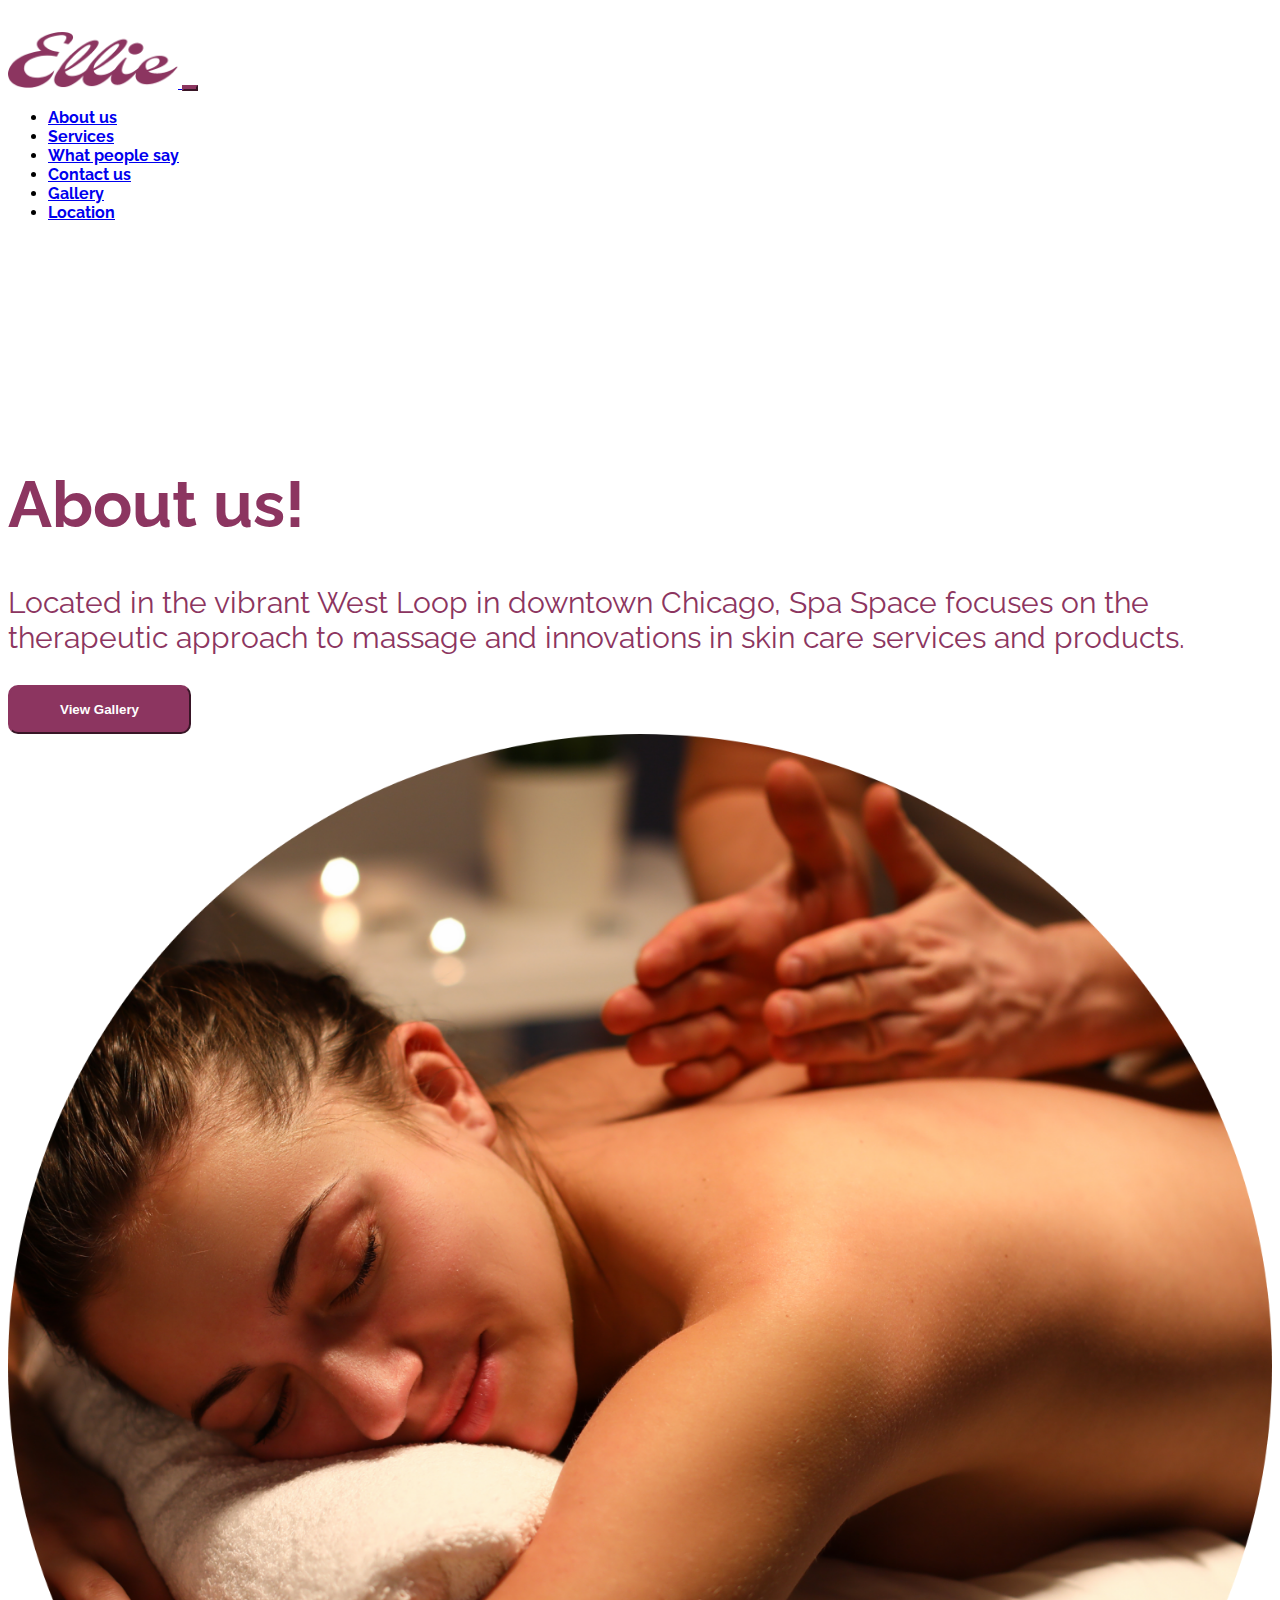
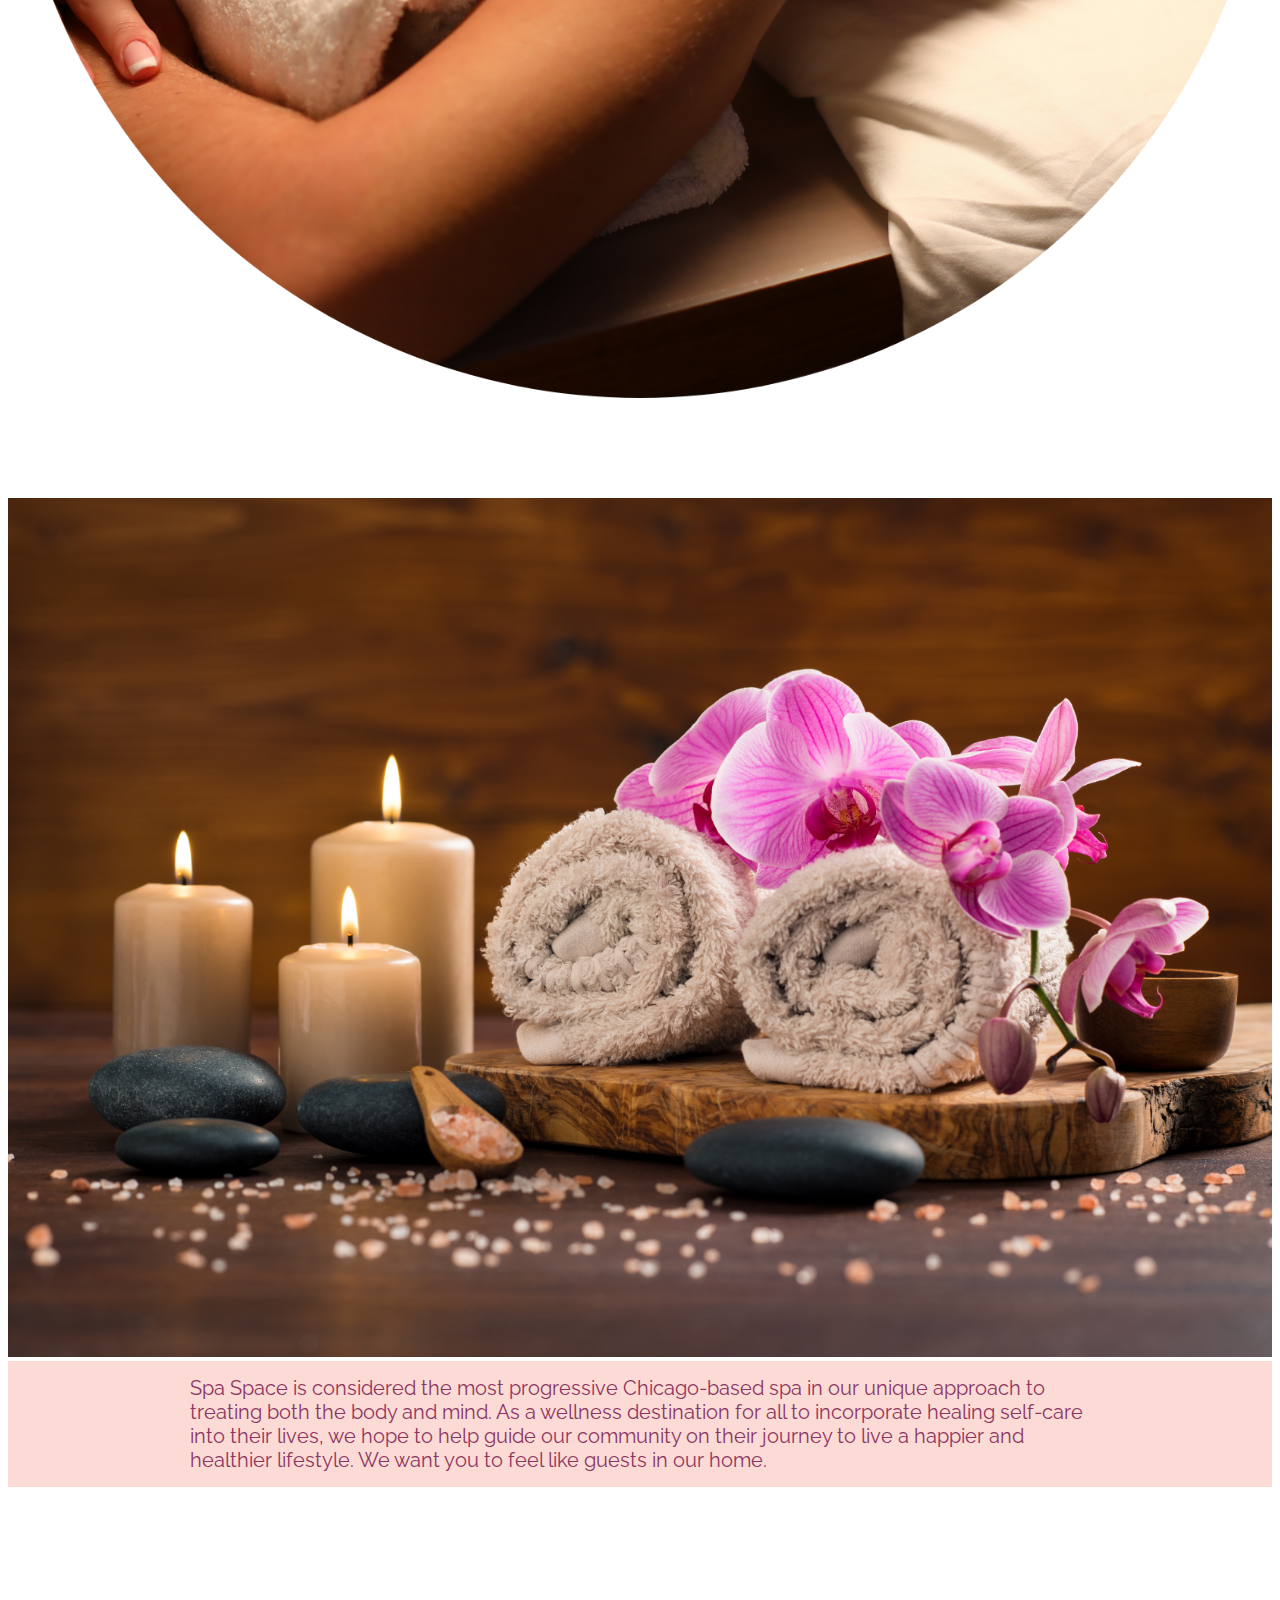
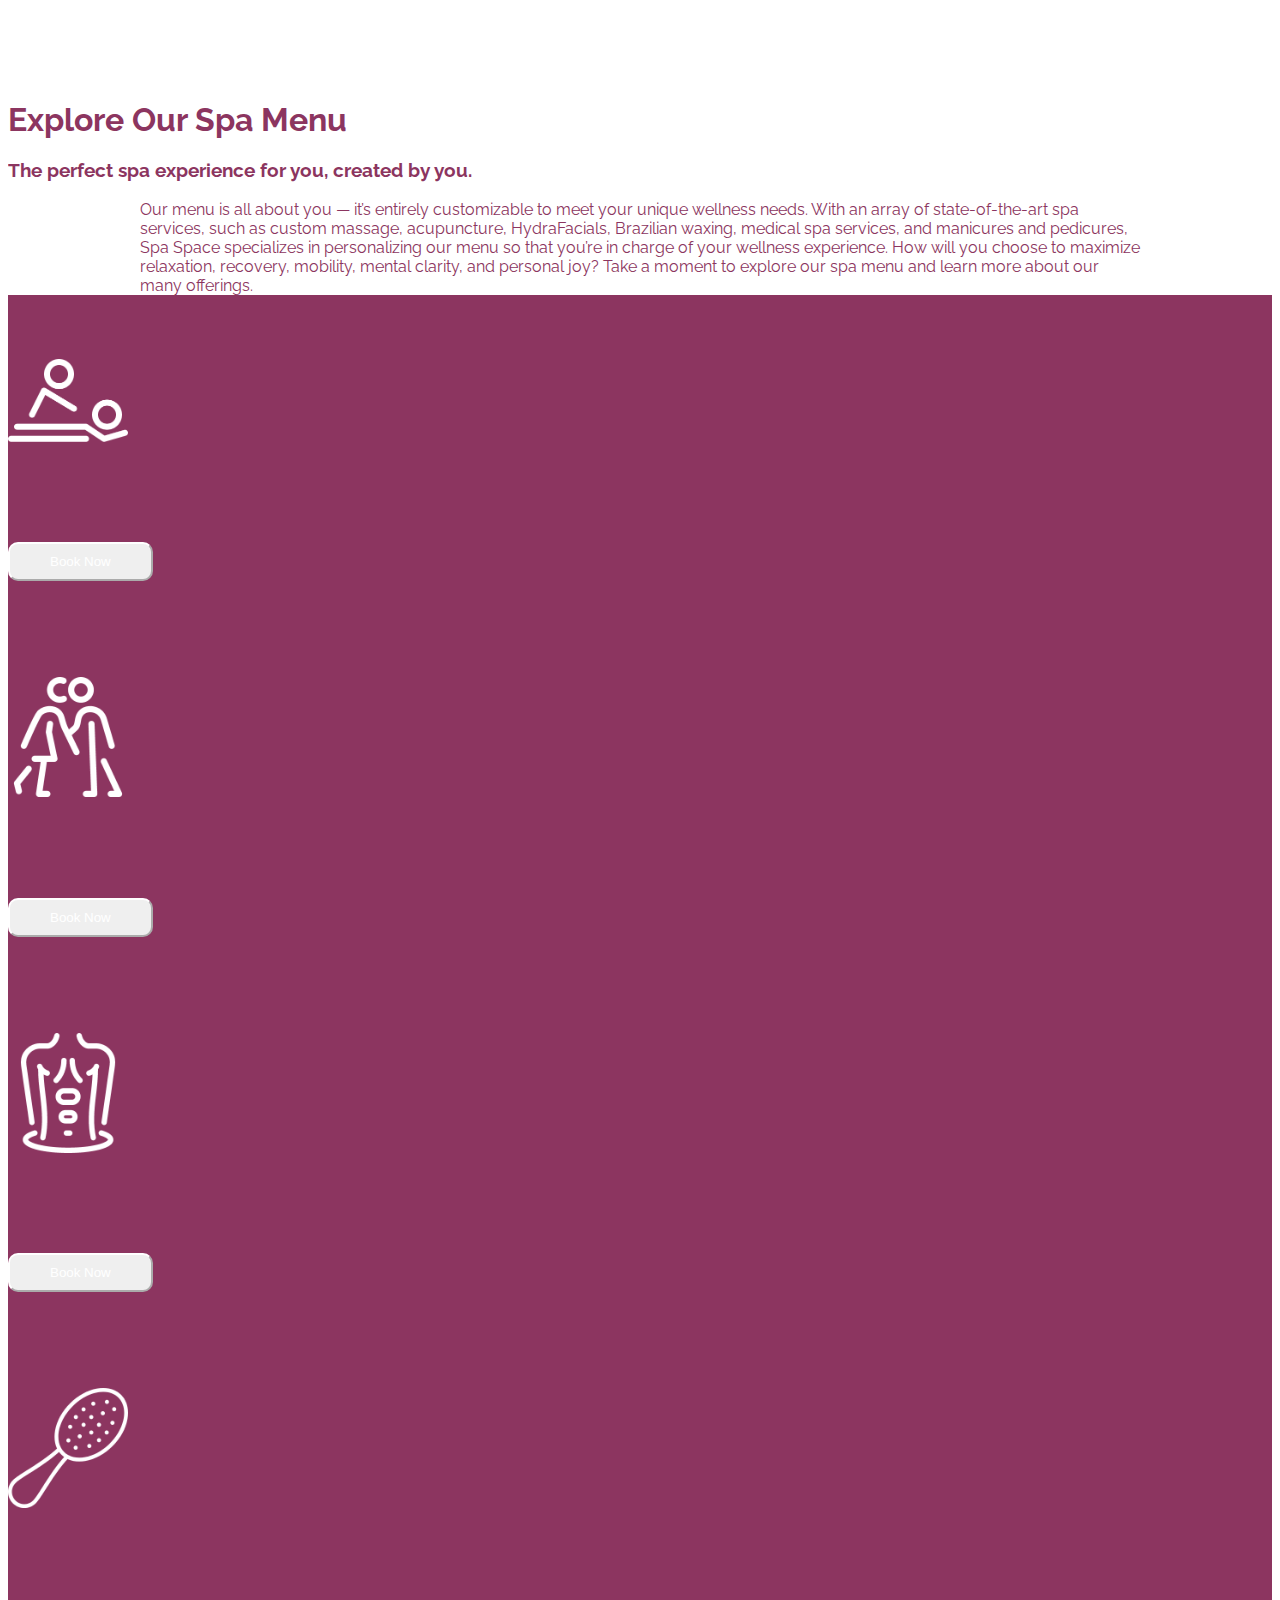
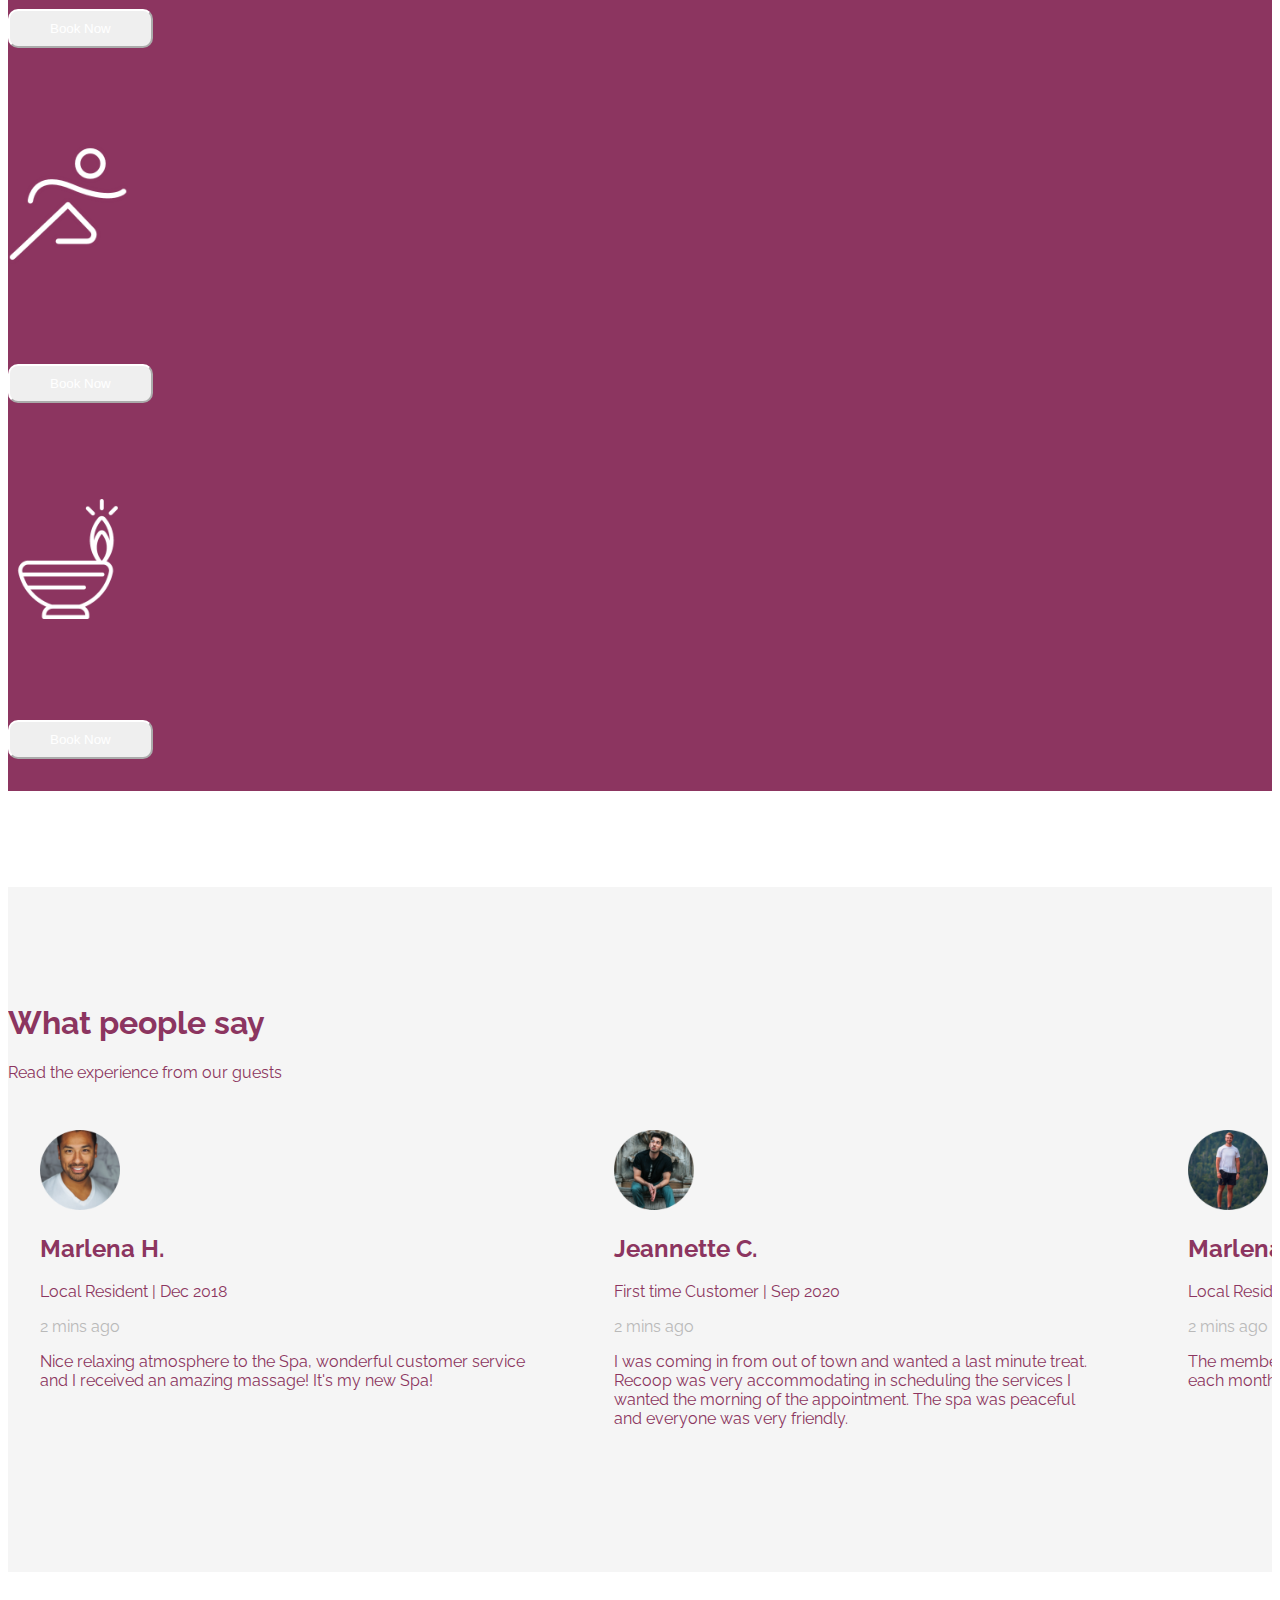
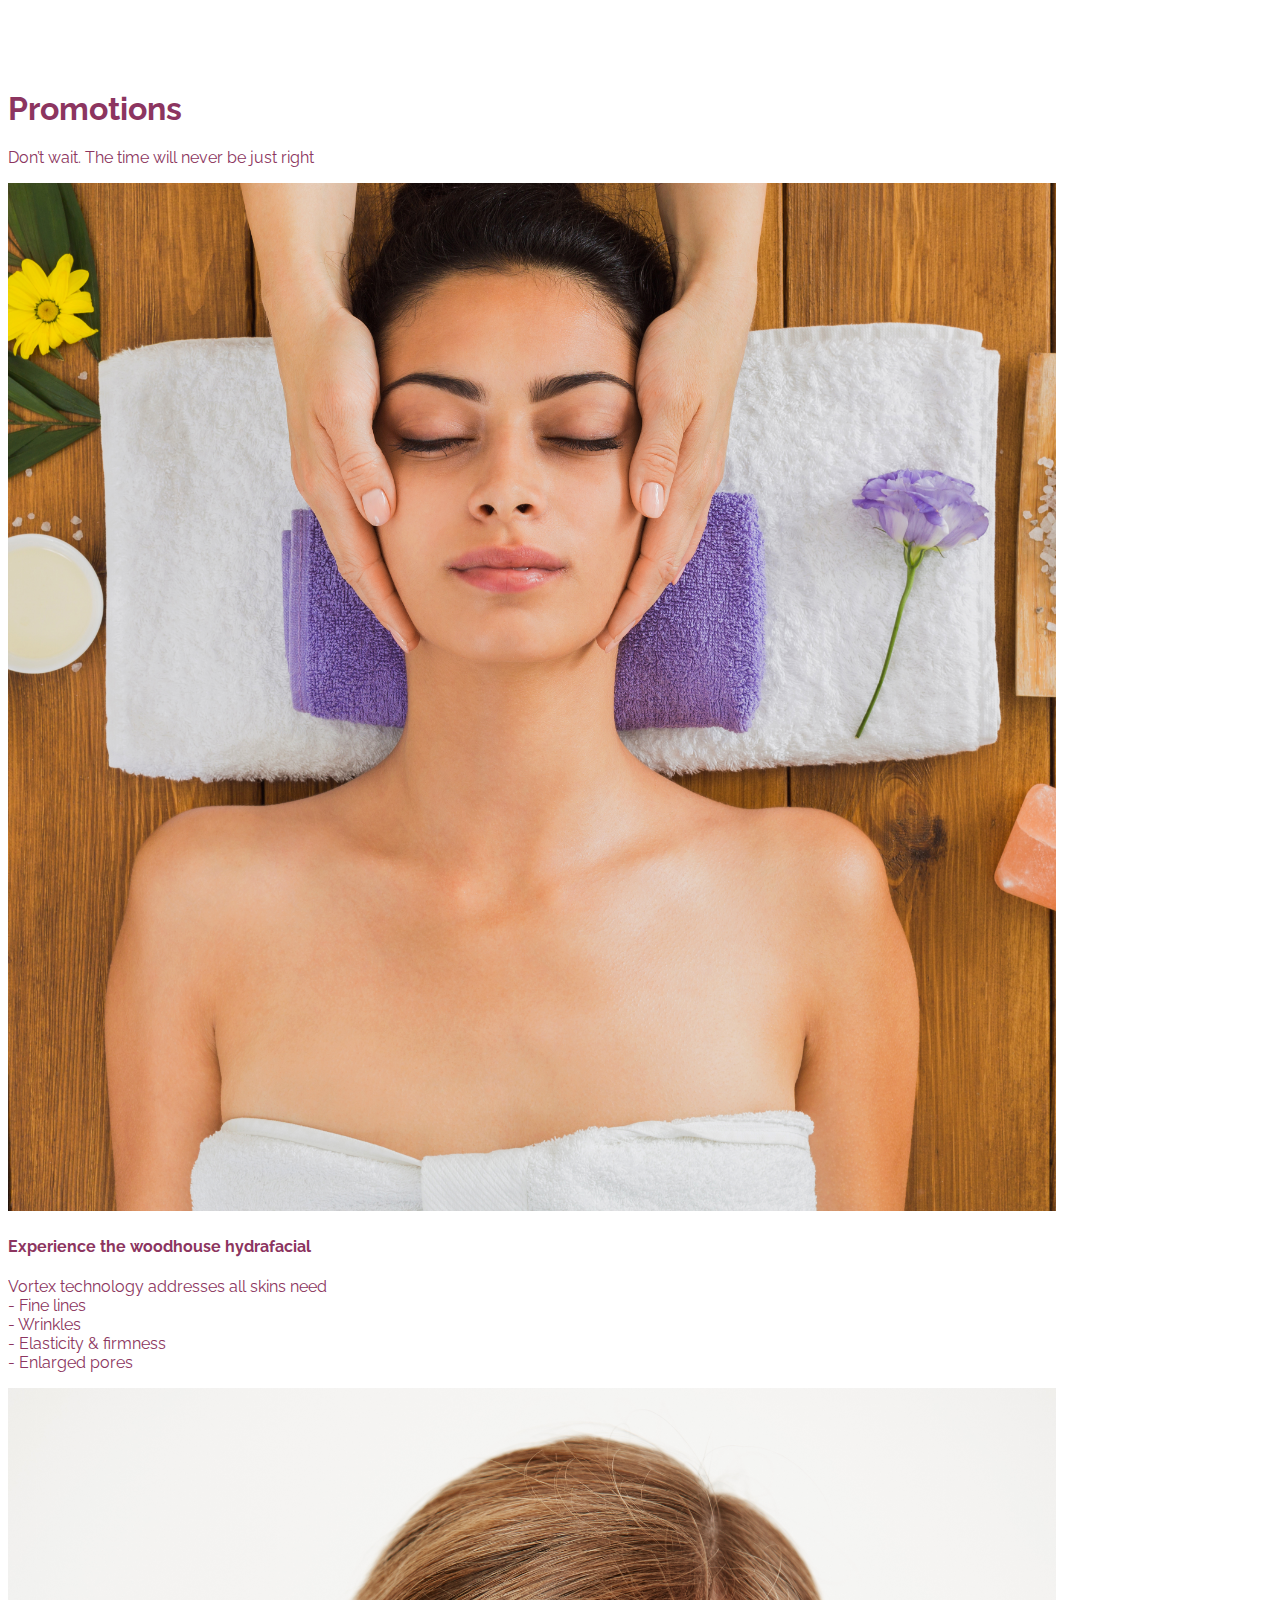
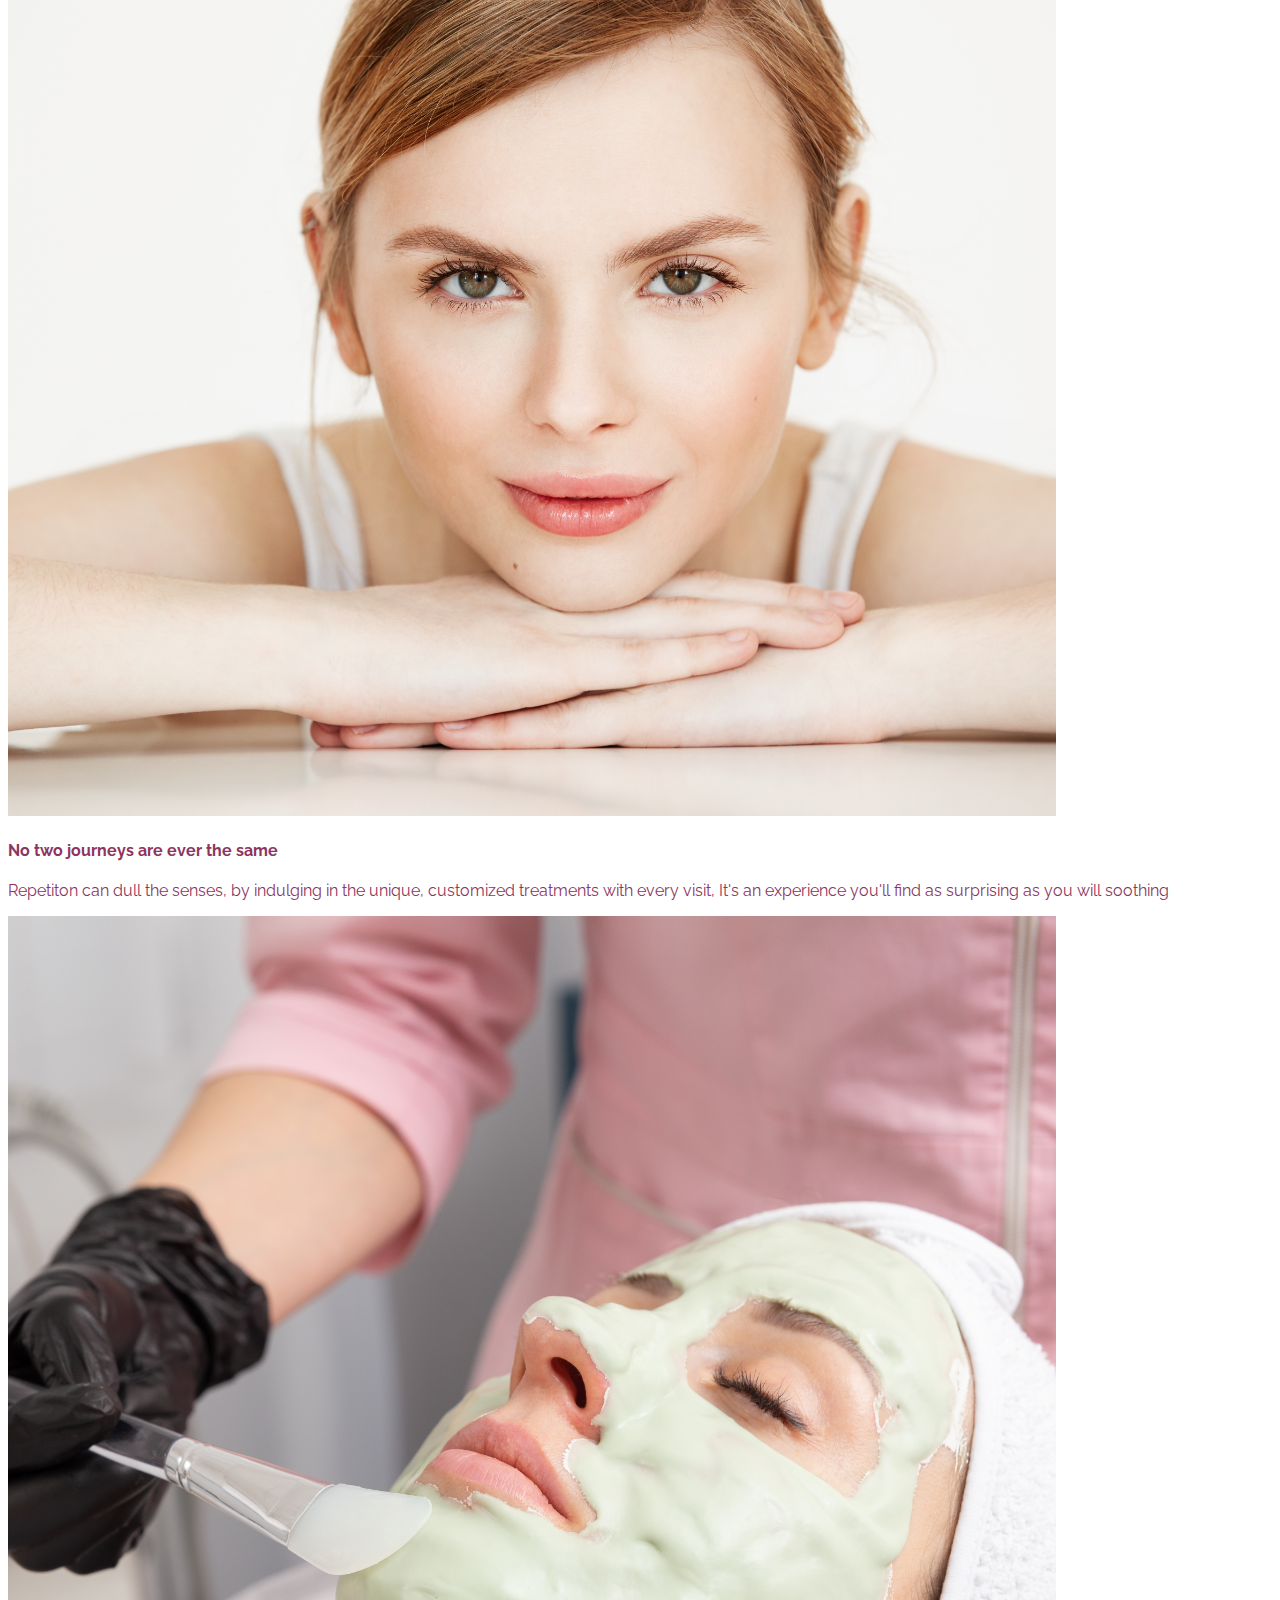
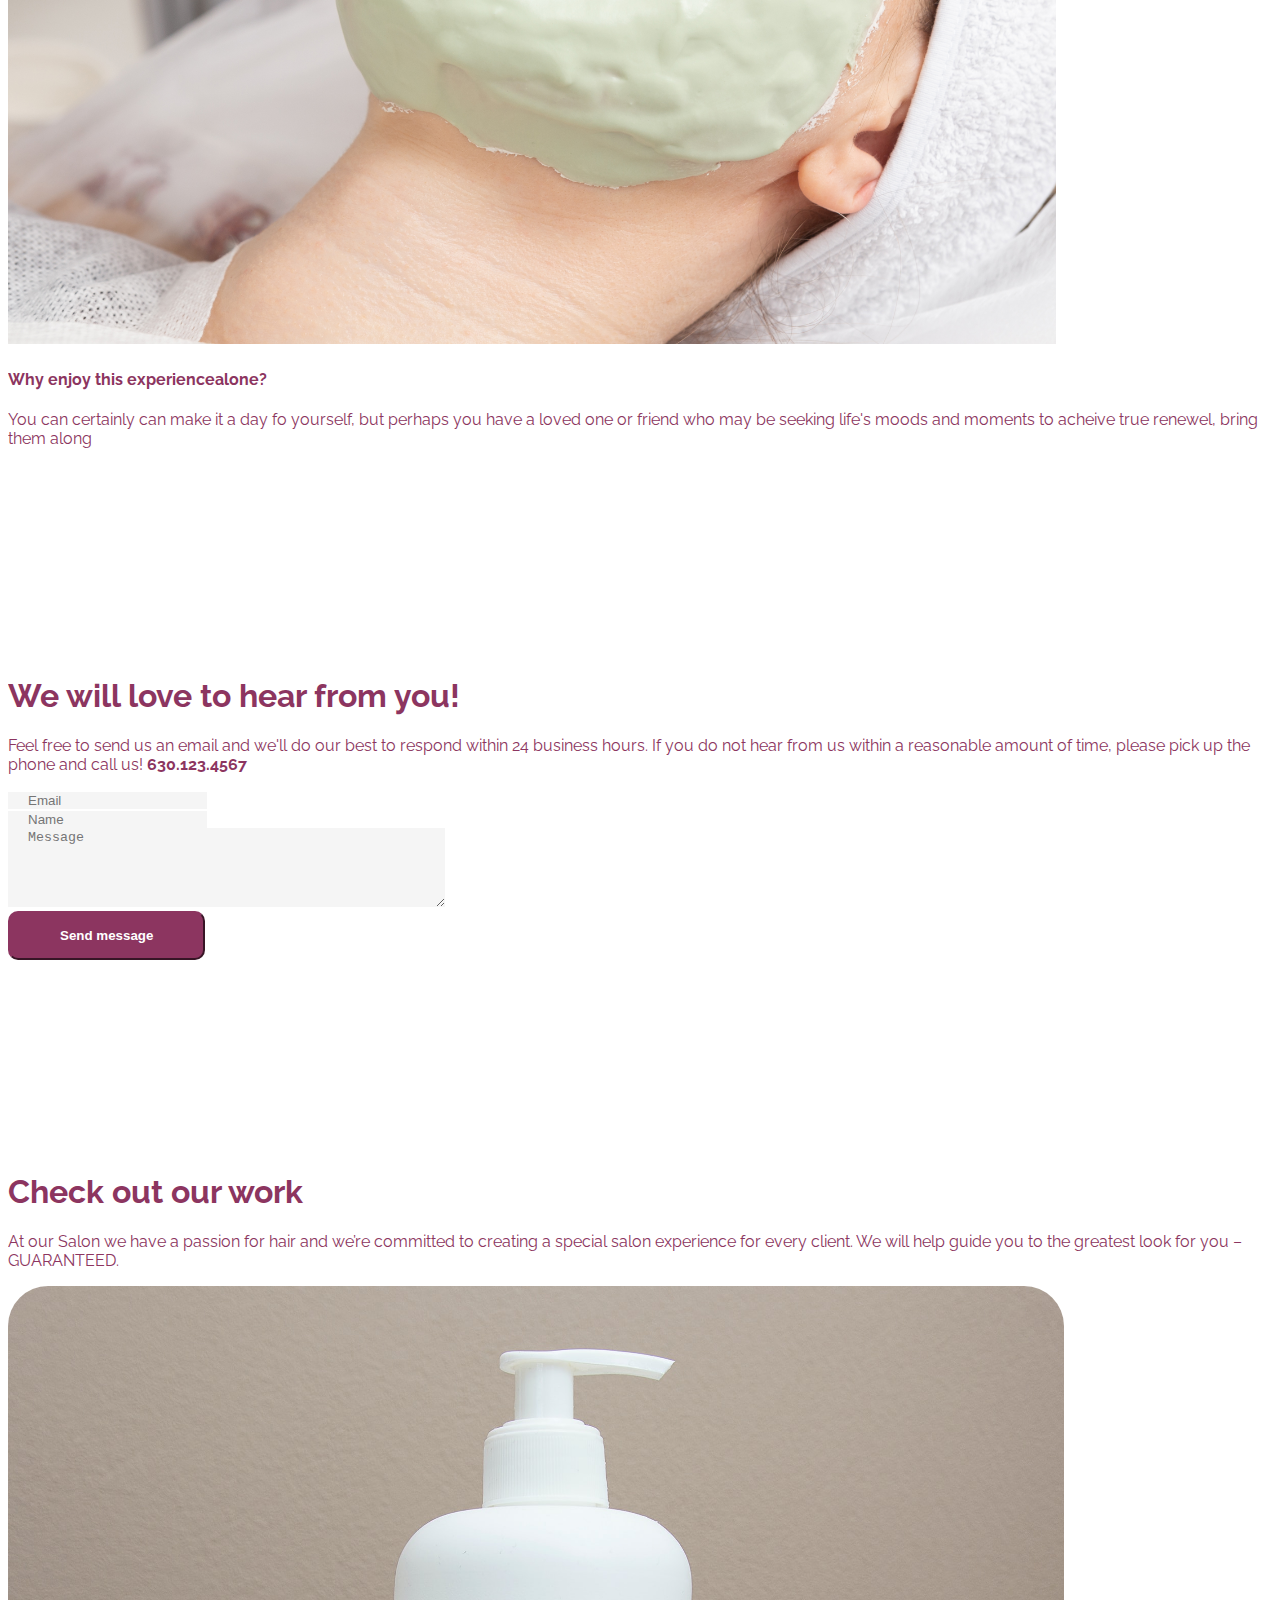
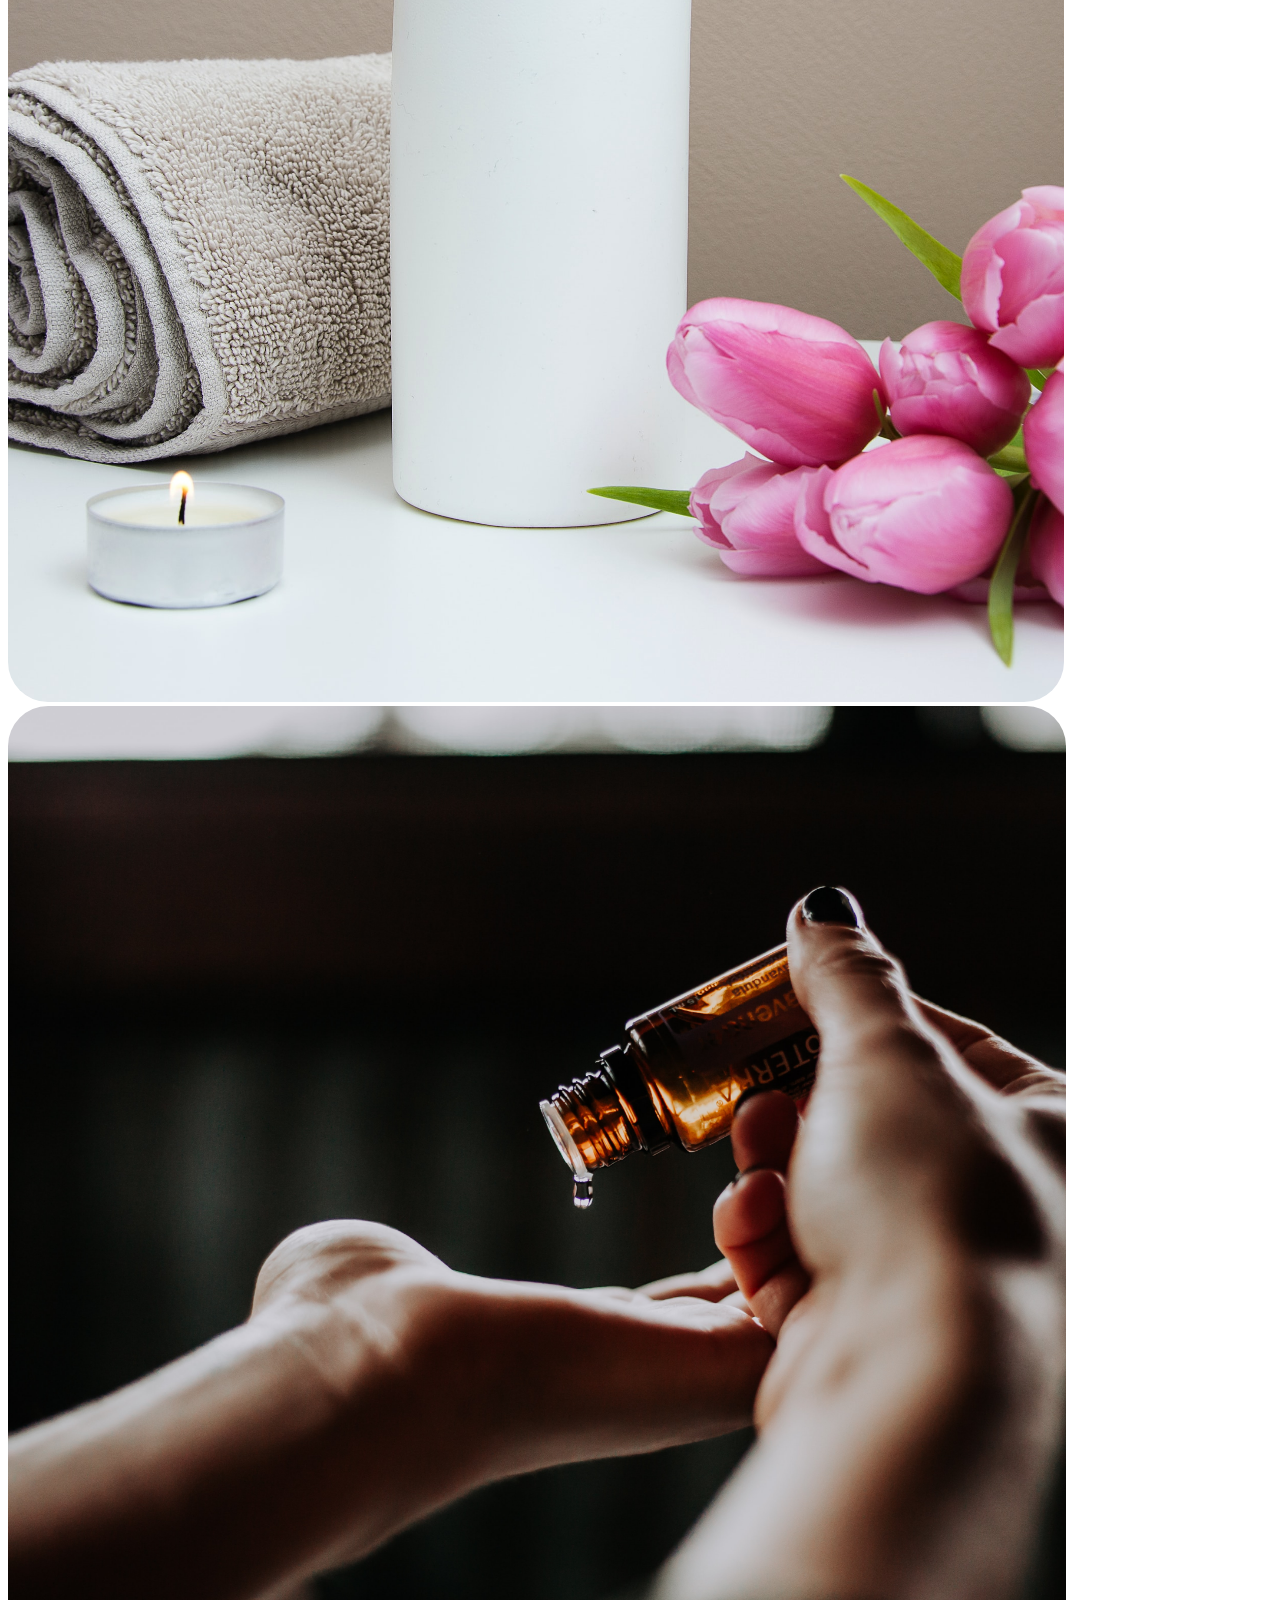
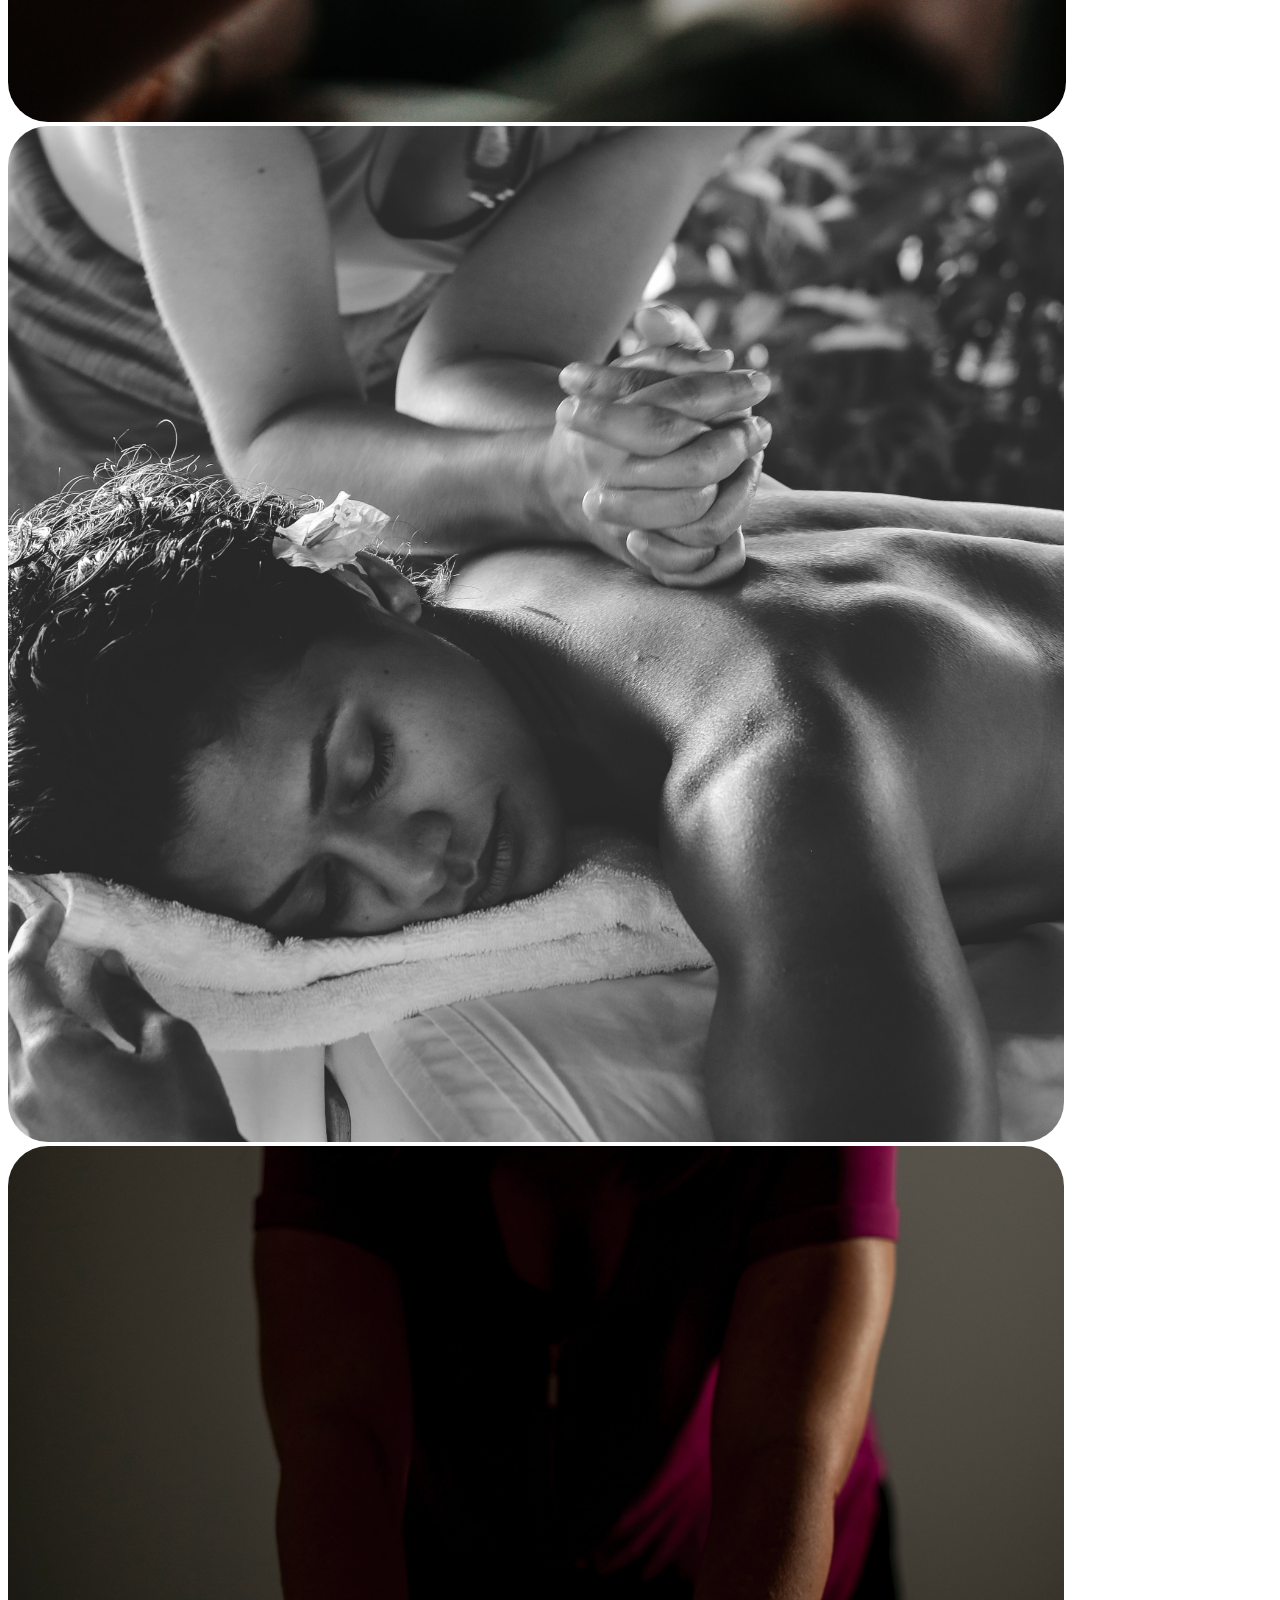
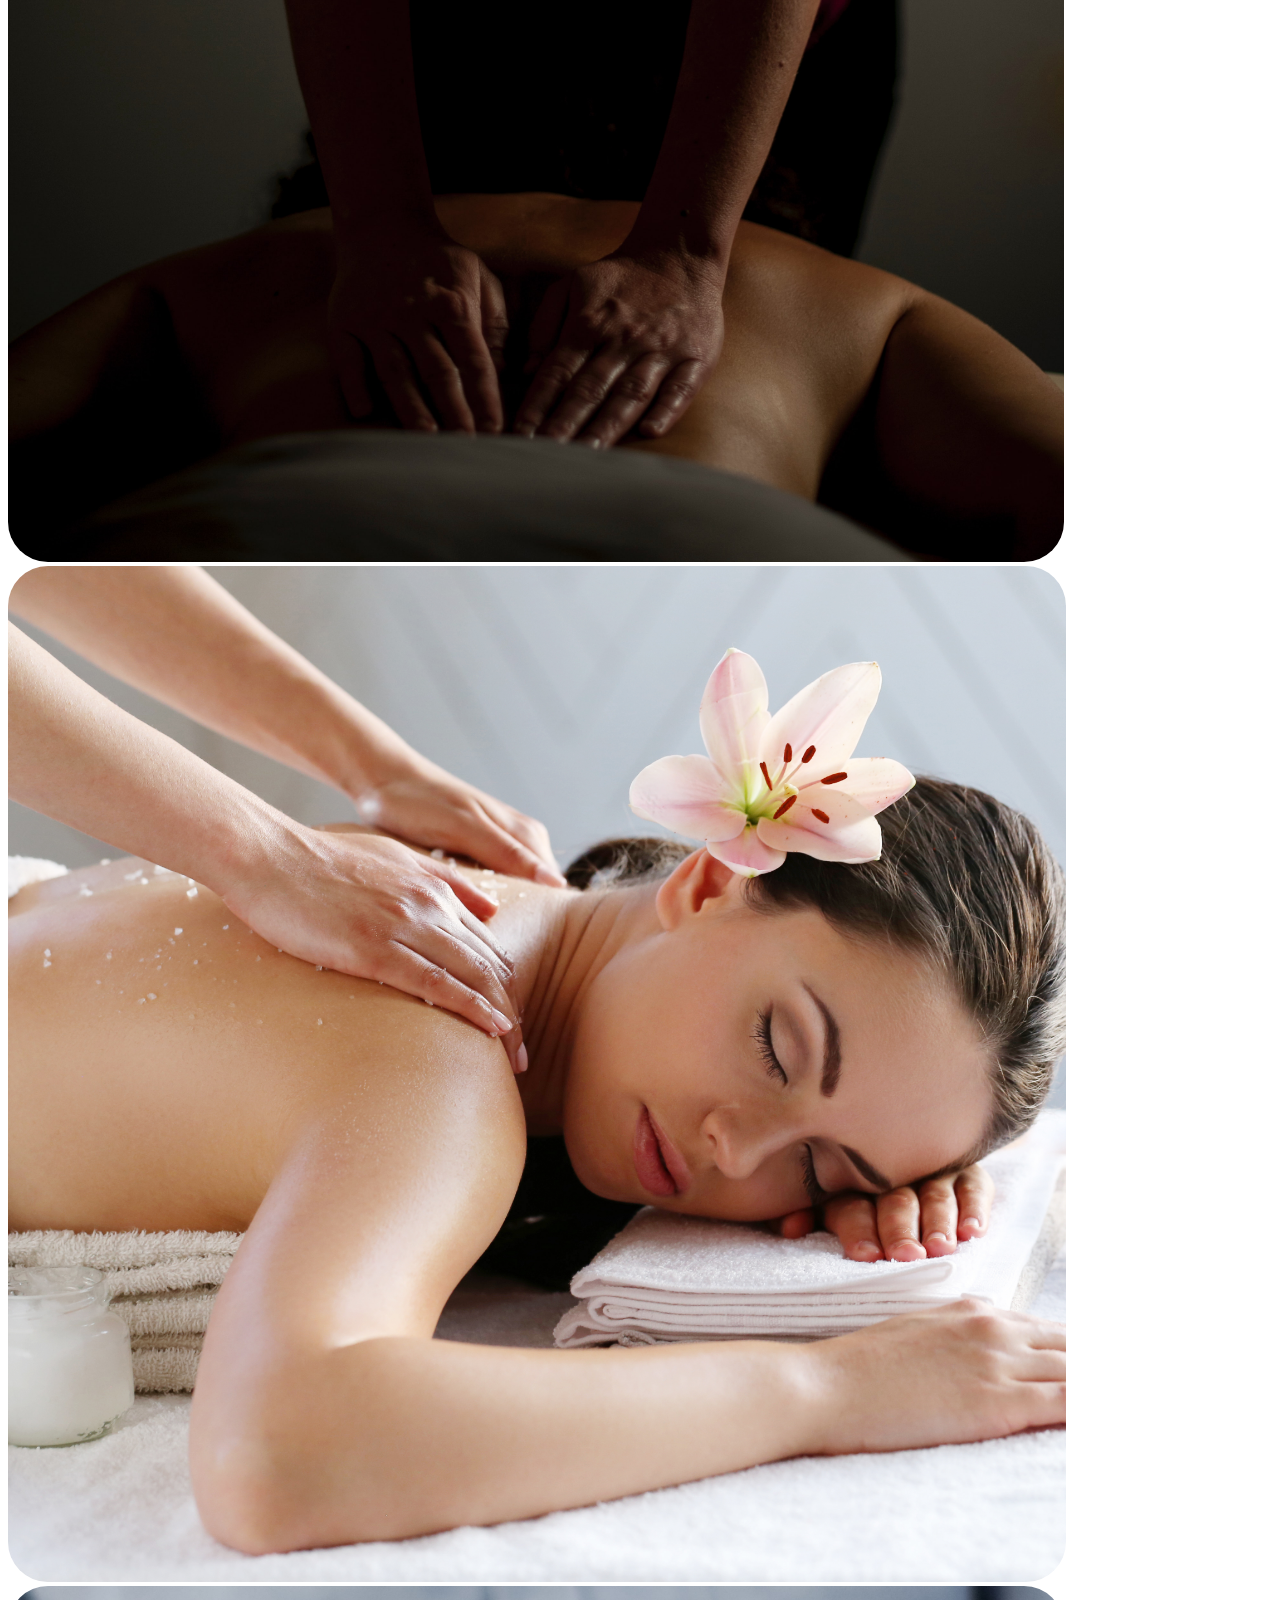
<file: page 5/index.html>
<!DOCTYPE html>
<html lang="en">

<head>
    <meta charset="UTF-8" />
    <meta http-equiv="X-UA-Compatible" content="IE=edge" />
    <meta name="viewport" content="width=device-width, initial-scale=1.0" />
    <title>Landing Page</title>
    <!-- Core theme CSS (includes Bootstrap)-->
    <link href="https://cdn.jsdelivr.net/npm/bootstrap@5.1.3/dist/css/bootstrap.min.css" rel="stylesheet" integrity="sha384-1BmE4kWBq78iYhFldvKuhfTAU6auU8tT94WrHftjDbrCEXSU1oBoqyl2QvZ6jIW3" crossorigin="anonymous" />
    <!-- Google fonts-->
    <link rel="preconnect" href="https://fonts.googleapis.com" />
    <link rel="preconnect" href="https://fonts.gstatic.com" crossorigin />
    <link href="https://fonts.googleapis.com/css2?family=Raleway:wght@400;500;600;700&display=swap" rel="stylesheet" />
    <!-- CSS custom -->
    <link href="css/styles.css" rel="stylesheet" />
</head>

<body>
    <div class="page-top wrapper">
        <!-- Navigation-->
        <nav class="navbar navbar-expand-lg bg-white text-uppercase fixed-top" id="mainNav">
            <div class="container-xxl">
                <a class="navbar-brand" href="#page-top">
                    <img alt="logo" src="./assets/img/logo.png" width="170" />
                </a>
                <button class="navbar-toggler text-uppercase font-weight-bold text-white rounded" type="button" data-bs-toggle="collapse" data-bs-target="#navbarResponsive" aria-controls="navbarResponsive" aria-expanded="false" aria-label="Toggle navigation">
            <span class="navbar-toggler-icon"></span>
          </button>
                <div class="collapse navbar-collapse" id="navbarResponsive">
                    <ul class="navbar-nav ms-auto">
                        <li class="nav-item mx-0 mx-lg-1">
                            <a class="nav-link py-3 px-0 px-lg-3 text-black font-weight-bold" href="#about">About us
                </a>
                        </li>
                        <li class="nav-item mx-0 mx-lg-1">
                            <a class="nav-link py-3 px-0 px-lg-3 text-black font-weight-bold" href="#services">Services</a
                >
              </li>
              <li class="nav-item mx-0 mx-lg-1">
                <a
                  class="nav-link py-3 px-0 px-lg-3 text-black font-weight-bold"
                  href="#review"
                  >What people say</a
                >
              </li>
              <li class="nav-item mx-0 mx-lg-1">
                <a
                  class="nav-link py-3 px-0 px-lg-3 text-black font-weight-bold"
                  href="#contact"
                  >Contact us</a
                >
              </li>
              <li class="nav-item mx-0 mx-lg-1">
                <a
                  class="nav-link py-3 px-0 px-lg-3 text-black font-weight-bold"
                  href="#gallery"
                  >Gallery</a
                >
              </li>
              <li class="nav-item mx-0 mx-lg-1">
                <a
                  class="nav-link py-3 px-0 px-lg-3 text-black font-weight-bold"
                  href="#location"
                  >Location</a
                >
              </li>
            </ul>
          </div>
        </div>
      </nav>
      <!-- Banner Section-->
      <section class="banner">
        <div class="container-xxl d-flex align-items-center">
          <div class="row">
            <div class="col-12 col-lg-6">
              <div class="d-flex align-items-center h-100 mb-5">
                <div class="banner-content">
                  <h1>About us!</h1>
                  <p>
                    Located in the vibrant West Loop in downtown Chicago, Spa
                    Space focuses on the therapeutic approach to massage and
                    innovations in skin care services and products.
                  </p>
                  <button class="btn btn-primary btn-primary-custom">
                    View Gallery
                  </button>
                </div>
              </div>
            </div>
            <div class="col-12 col-lg-6">
              <div class="img-banner">
                <img
                  alt="img-banner"
                  src="./assets//img/masseur-give-wellness-back-massage-client-spa-center.png"
                />
                <img
                  alt="img-buble-banner"
                  src="./assets/img/bubble-banner.png"
                  class="img-bubble"
                />
              </div>
            </div>
          </div>
        </div>
      </section>
      <!-- About Section-->
      <section class="page-section about" id="about">
        <div class="">
          <div class="row">
            <div class="col-12 col-lg-5 p-0">
              <div class="img-about">
                <img
                  alt="img-about"
                  src="./assets/img/spa-setting-with-brown-rolled-towel-orchids-candles-wood.png"
                />
              </div>
            </div>
            <div class="col-12 col-lg-7 p-0">
              <div class="about-content d-flex align-items-center h-100">
                <p>
                  Spa Space is considered the most progressive Chicago-based spa
                  in our unique approach to treating both the body and mind. As
                  a wellness destination for all to incorporate healing
                  self-care into their lives, we hope to help guide our
                  community on their journey to live a happier and healthier
                  lifestyle. We want you to feel like guests in our home.
                </p>
                <img
                  class="img-bubble img-bubble-1"
                  src="./assets/img/bubble.png"
                />
                <!-- <img
                  class="img-bubble img-bubble-2"
                  src="./assets/img/bubble.png"
                /> -->
              </div>
            </div>
          </div>
        </div>
      </section>
      <!-- Services Section-->
      <section class="page-section services" id="services">
        <div class="container-xxl">
          <div class="content">
            <h1 class="text-center">Explore Our Spa Menu</h1>
            <h3 class="text-center">
              The perfect spa experience for you, created by you.
            </h3>
            <p class="text-center">
              Our menu is all about you — it’s entirely customizable to meet
              your unique wellness needs. With an array of state-of-the-art spa
              services, such as custom massage, acupuncture, HydraFacials,
              Brazilian waxing, medical spa services, and manicures and
              pedicures, Spa Space specializes in personalizing our menu so that
              you’re in charge of your wellness experience. How will you choose
              to maximize relaxation, recovery, mobility, mental clarity, and
              personal joy? Take a moment to explore our spa menu and learn more
              about our many offerings.
            </p>
          </div>
          <div class="row mt-3">
            <div class="col-6 col-md-4">
              <div
                class="d-flex align-items-center flex-column menu-item h-100"
              >
                <img alt="icon" src="./assets/img/Group 5951.png" width="120" />
                <h4 class="text-white pt-3 mt-auto">Custom Massage</h4>
                <p class="text-white">60 min $120 | 90 Min $185</p>
                <button class="btn btn-outline-custom">Book Now</button>
              </div>
            </div>
            <div class="col-6 col-md-4">
              <div class="d-flex align-items-center flex-column menu-item">
                <img
                  alt="icon"
                  src="./assets/img/Mask Group 28.png"
                  width="120"
                />
                <h4 class="text-white pt-3">Custom Massage</h4>
                <p class="text-white">60 min $120 | 90 Min $185</p>
                <button class="btn btn-outline-custom">Book Now</button>
              </div>
            </div>
            <div class="col-6 col-md-4">
              <div class="d-flex align-items-center flex-column menu-item">
                <img
                  alt="icon"
                  src="./assets/img/Mask Group 29.png"
                  width="120"
                />
                <h4 class="text-white pt-3">Custom Massage</h4>
                <p class="text-white">60 min $120 | 90 Min $185</p>
                <button class="btn btn-outline-custom">Book Now</button>
              </div>
            </div>
            <div class="col-6 col-md-4">
              <div class="d-flex align-items-center flex-column menu-item">
                <img
                  alt="icon"
                  src="./assets/img/Mask Group 30.png"
                  width="120"
                />
                <h4 class="text-white pt-3">Custom Massage</h4>
                <p class="text-white">60 min $120 | 90 Min $185</p>
                <button class="btn btn-outline-custom">Book Now</button>
              </div>
            </div>
            <div class="col-6 col-md-4">
              <div class="d-flex align-items-center flex-column menu-item">
                <img
                  alt="icon"
                  src="./assets/img/Mask Group 31.png"
                  width="120"
                />
                <h4 class="text-white pt-3">Custom Massage</h4>
                <p class="text-white">60 min $120 | 90 Min $185</p>
                <button class="btn btn-outline-custom">Book Now</button>
              </div>
            </div>
            <div class="col-6 col-md-4">
              <div class="d-flex align-items-center flex-column menu-item">
                <img
                  alt="icon"
                  src="./assets/img/Mask Group 32.png"
                  width="120"
                />
                <h4 class="text-white pt-3">Custom Massage</h4>
                <p class="text-white">60 min $120 | 90 Min $185</p>
                <button class="btn btn-outline-custom">Book Now</button>
              </div>
            </div>
          </div>
          <img class="img-bubble img-bubble-1" src="./assets/img/bubble.png" />
          <img
            class="img-bubble img-bubble-2"
            src="./assets/img/bubble-pink.png"
          />
        </div>
      </section>
      <!-- Review Section-->
      <section class="page-section review" id="review">
        <div class="container-xxl">
          <h1>What people say</h1>
          <p>Read the experience from our guests</p>
          <div class="card-list mt-3">
            <div class="card-item bg-white">
              <div class="d-flex align-items-center justify-content-between">
                <div class="group-item d-flex align-items-center">
                  <img
                    src="./assets/img/avatar-1.png"
                    alt="avatar"
                    class="avatar"
                    width="80"
                  />
                  <div class="info text-left mx-4">
                    <h2>Marlena H.</h2>
                    <p class="m-0">Local Resident | Dec 2018</p>
                  </div>
                </div>
                <div class="time-item">
                  <p>2 mins ago</p>
                </div>
              </div>

              <div class="description mt-3">
                <p>
                  Nice relaxing atmosphere to the Spa, wonderful customer
                  service and I received an amazing massage! It's my new Spa!
                </p>
              </div>
            </div>
            <div class="card-item bg-white">
              <div class="d-flex align-items-center justify-content-between">
                <div class="group-item d-flex align-items-center">
                  <img
                    src="./assets/img/avatar-2.png"
                    alt="avatar"
                    class="avatar"
                    width="80"
                  />
                  <div class="info text-left mx-4">
                    <h2>Jeannette C.</h2>
                    <p class="m-0">First time Customer | Sep 2020</p>
                  </div>
                </div>
                <div class="time-item">
                  <p>2 mins ago</p>
                </div>
              </div>

              <div class="description mt-3">
                <p>
                  I was coming in from out of town and wanted a last minute
                  treat. Recoop was very accommodating in scheduling the
                  services I wanted the morning of the appointment. The spa was
                  peaceful and everyone was very friendly.
                </p>
              </div>
            </div>
            <div class="card-item bg-white">
              <div class="d-flex align-items-center justify-content-between">
                <div class="group-item d-flex align-items-center">
                  <img
                    src="./assets/img/avatar-3.png"
                    alt="avatar"
                    class="avatar"
                    width="80"
                  />
                  <div class="info text-left mx-4">
                    <h2>Marlena H.</h2>
                    <p class="m-0">Local Resident | Dec 2018</p>
                  </div>
                </div>
                <div class="time-item">
                  <p>2 mins ago</p>
                </div>
              </div>

              <div class="description mt-3">
                <p>
                  The membership - I HIGHLY RECOMMEND. You receive a service
                  each month, and discounts on other services and retail
                  products.
                </p>
              </div>
            </div>
          </div>
        </div>
        <img class="img-bubble" src="./assets/img/bubble.png" />
      </section>
      <!-- Promotion Section -->
      <section class="page-section promotion" id="">
        <div class="container-xxl">
          <h1 class="text-center">Promotions</h1>
          <p class="text-center">
            Don’t wait. The time will never be just right
          </p>
          <div class="row mt-3">
            <div class="col-12 col-md-4">
              <div class="d-flex flex-column h-100">
                <img
                  alt="img-promotion"
                  src="./assets/img/face-lifting-massage-spa-wellness-center.png"
                />
                <h4 class="mt-4">Experience the woodhouse hydrafacial</h4>
                <p class="text-black mt-auto">
                  Vortex technology addresses all skins need
                  <br />
                  - Fine lines
                  <br />
                  - Wrinkles
                  <br />
                  - Elasticity & firmness
                  <br />
                  - Enlarged pores
                </p>
              </div>
            </div>
            <div class="col-12 col-md-4">
              <div class="d-flex flex-column h-100">
                <img
                  alt="img-promotion"
                  src="./assets/img/beautiful-girl-with-perfect-clean-skin-smiling-sitting-table-beauty-spa-cosmetology.png"
                />
                <h4 class="mt-4">No two journeys are ever the same</h4>
                <p class="text-black">
                  Repetiton can dull the senses, by indulging in the unique,
                  customized treatments with every visit, It's an experience
                  you'll find as surprising as you will soothing
                </p>
              </div>
            </div>
            <div class="col-12 col-md-4">
              <div class="d-flex flex-column h-100">
                <img
                  alt="img-promotion"
                  src="./assets/img/applying-light-green-facial-mask-with-brush-spa-treatment-alternative-medicine.png"
                />
                <h4 class="mt-4">Why enjoy this experiencealone?</h4>
                <p class="text-black">
                  You can certainly can make it a day fo yourself, but perhaps
                  you have a loved one or friend who may be seeking life's moods
                  and moments to acheive true renewel, bring them along
                </p>
              </div>
            </div>
          </div>
        </div>
      </section>
      <!--Contact Section-->
      <section class="page-section contact" id="contact">
        <div class="container-xxl">
          <div class="row">
            <div class="col-12 col-md-5">
              <div class="description">
                <h1>We will love to hear from you!</h1>
                <p>
                  Feel free to send us an email and we'll do our best to respond
                  within 24 business hours. If you do not hear from us within a
                  reasonable amount of time, please pick up the phone and call
                  us! <b>630.123.4567</b>
                </p>
              </div>
            </div>
            <div class="col-12 col-md-7">
              <form action="" id="form-contact">
                <div class="row">
                  <div class="col-6">
                    <input placeholder="Email" class="w-100 py-3" />
                  </div>
                  <div class="col-6">
                    <input placeholder="Name" class="w-100 py-3" />
                  </div>
                  <div class="col-12">
                    <textarea
                      placeholder="Message"
                      class="w-100 mt-3 pt-3"
                      rows="5"
                      cols="50"
                    ></textarea>
                  </div>
                </div>
                <button class="btn btn-primary-custom mt-3" type="submit">
                  Send message
                </button>
              </form>
            </div>
          </div>
        </div>
        <img
          class="img-bubble img-bubble-2"
          src="./assets/img/bubble-pink.png"
        />
      </section>
      <!-- Gallery Section -->
      <section class="page-section gallery" id="gallery">
        <div class="container-xxl">
          <h1 class="text-center">Check out our work</h1>
          <p class="text-center">
            At our Salon we have a passion for hair and we’re committed to
            creating a special salon experience for every client. We will help
            guide you to the greatest look for you – GUARANTEED.
          </p>
          <div class="row mt-3">
            <div class="col-6 col-md-4">
              <img
                alt="img-gallery"
                src="./assets/img/camille-brodard-VxAwTeiqDao-unsplash.png"
              />
            </div>
            <div class="col-6 col-md-4">
              <img
                alt="img-gallery"
                src="./assets/img/christin-hume-0MoF-Fe0w0A-unsplash (1).png"
              />
            </div>
            <div class="col-6 col-md-4">
              <img
                alt="img-gallery"
                src="./assets/img/ale-romo-photography-CLiwQXx7kT8-unsplash.png"
              />
            </div>
            <div class="col-6 col-md-4">
              <img
                alt="img-gallery"
                src="./assets/img/katherine-hanlon-g4Mq7w4ioXY-unsplash.png"
              />
            </div>
            <div class="col-6 col-md-4">
              <img alt="img-gallery" src="./assets/img/beauty-spa.png" />
            </div>
            <div class="col-6 col-md-4">
              <img
                alt="img-gallery"
                src="./assets/img/toralf-thomassen-5S40ixhBK-I-unsplash.png"
              />
            </div>
          </div>
        </div>
      </section>
      <footer class="footer" id="location">
        <div class="footer-description">
          <div class="footer-1">
            <div class="content"></div>
          </div>
          <div class="footer-2 w-100">
            <div
              class="content d-flex align-items-center justify-content-center"
            >
              <div class="container-xxl">
                <h1 class="text-white">Come visit us!</h1>
                <p class="text-white">
                  Lorem ipsum dolor sit amet, consetetur sadipscing elitr, sed
                  diam nonumy eirmod tempor invidunt ut labore et dolore magna
                </p>
                <div class="row mt-5">
                  <div class="col-4">
                    <h3 class="text-white">Salon Name</h3>
                    <p class="text-white">
                      add address here
                      <br />
                      add phone number | add email
                    </p>
                  </div>
                  <div class="col-4">
                    <h3 class="text-white">Business Hours</h3>
                    <p class="text-white">
                      Mon: 10 am - 8 pm (Bellevue Only)<br />
                      Tue: Closed<br />
                      ​Wed to Sun: 10 am - 8 pm
                    </p>
                  </div>
                  <div class="col-4">
                    <h3 class="text-white">Holidays Closed</h3>
                    <p class="text-white">
                      - 4th of July<br />
                      - Thanksgiving<br />
                      - Christmas<br />
                      - New Years Day
                    </p>
                  </div>
                </div>
              </div>
              <img
                alt="img-bubble"
                class="img-bubble"
                src="./assets/img/bubble-banner.png"
              />
            </div>
          </div>
        </div>
        <div class="footer-contact">
          <div class="container-xxl">
            <div class="row">
              <div class="col-12 col-md-7">
                <div class="description">
                  <h4 class="text-white font-weight-bold">Disclaimer</h4>
                  <p class="text-white">
                    All the information on this website
                    <a href="salon.com" class="text-white">www.salon.com</a> is published in good faith and for general information purpose only. We do not make any warranties about the completeness, reliability and accuracy
                            of this information. Any action you take upon the information you find on this website is strictly at your own risk. We will not be liable for any losses and/or damages in connection with the use of our website. If you require
                            any more information or have any questions about our site’s disclaimer, please feel free to
                            <a>Contact us</a>
                            </p>
                </div>
            </div>
            <div class="col-6 col-md-3">
                <div class="contact-info">
                    <h4 class="text-white font-weight-bold">Contact Info</h4>
                    <p class="text-white">90 Paul Street, London ,EC2A 4UX, UK</p>
                    <p class="text-white">+263 77 149 0081</p>
                </div>
            </div>
            <div class="col-6 col-md-2">
                <div class="social d-flex align-items-center h-50">
                    <img alt="icon-twitter" src="./assets/img/Icon awesome-twitter.png" class="icon-social" />
                    <img alt="icon-instagram" src="./assets/img/Icon feather-instagram.png" class="icon-social" />
                    <img alt="icon-facebook" src="./assets/img/Icon awesome-facebook-f.png" class="icon-social" />
                </div>
            </div>
    </div>
    <div class="copy-right text-center mt-3">
        <p class="text-white">© Copyright Company Name 2021</p>
    </div>
    </div>
    </div>
    </footer>
    </div>
    <!-- Bootstrap core JS-->
    <script src="https://cdn.jsdelivr.net/npm/bootstrap@5.1.3/dist/js/bootstrap.bundle.min.js" integrity="sha384-ka7Sk0Gln4gmtz2MlQnikT1wXgYsOg+OMhuP+IlRH9sENBO0LRn5q+8nbTov4+1p" crossorigin="anonymous"></script>
    <!-- Core theme JS-->
    <script src="js/scripts.js"></script>
</body>

</html>
</file>
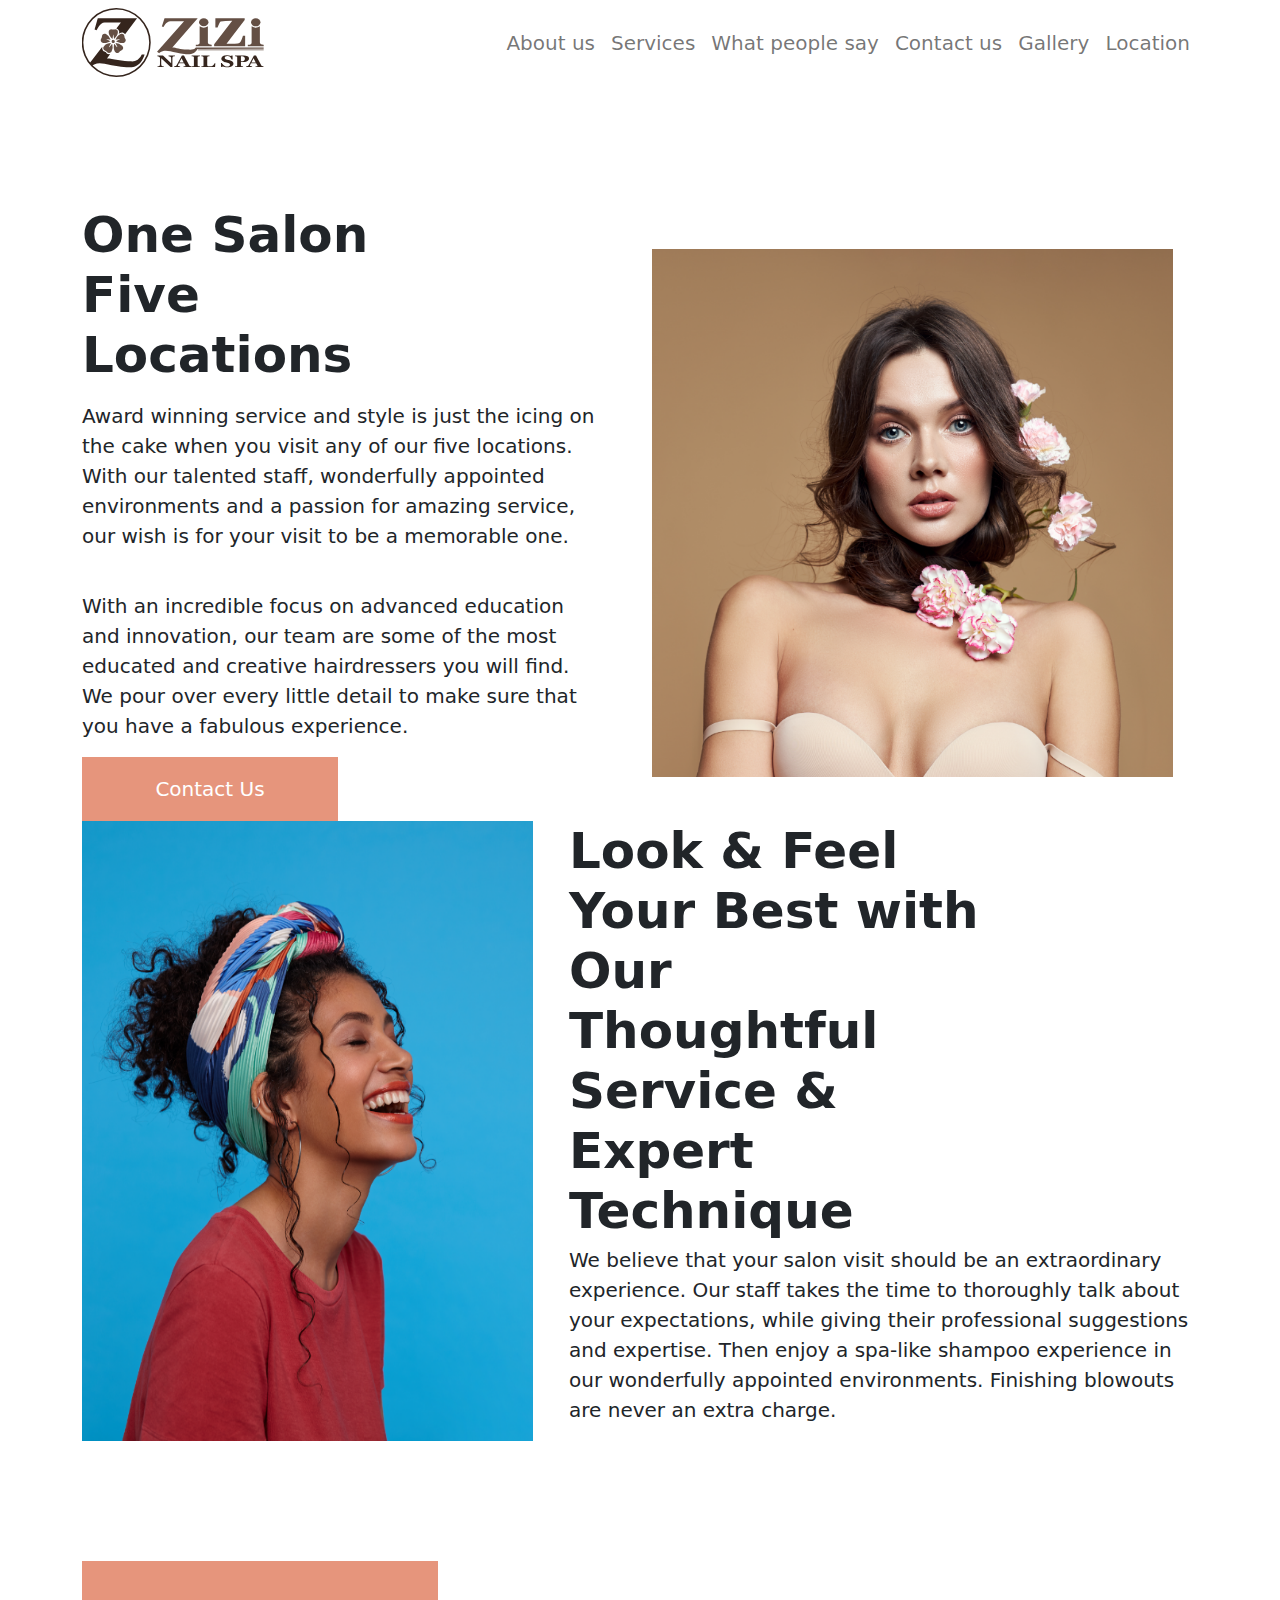
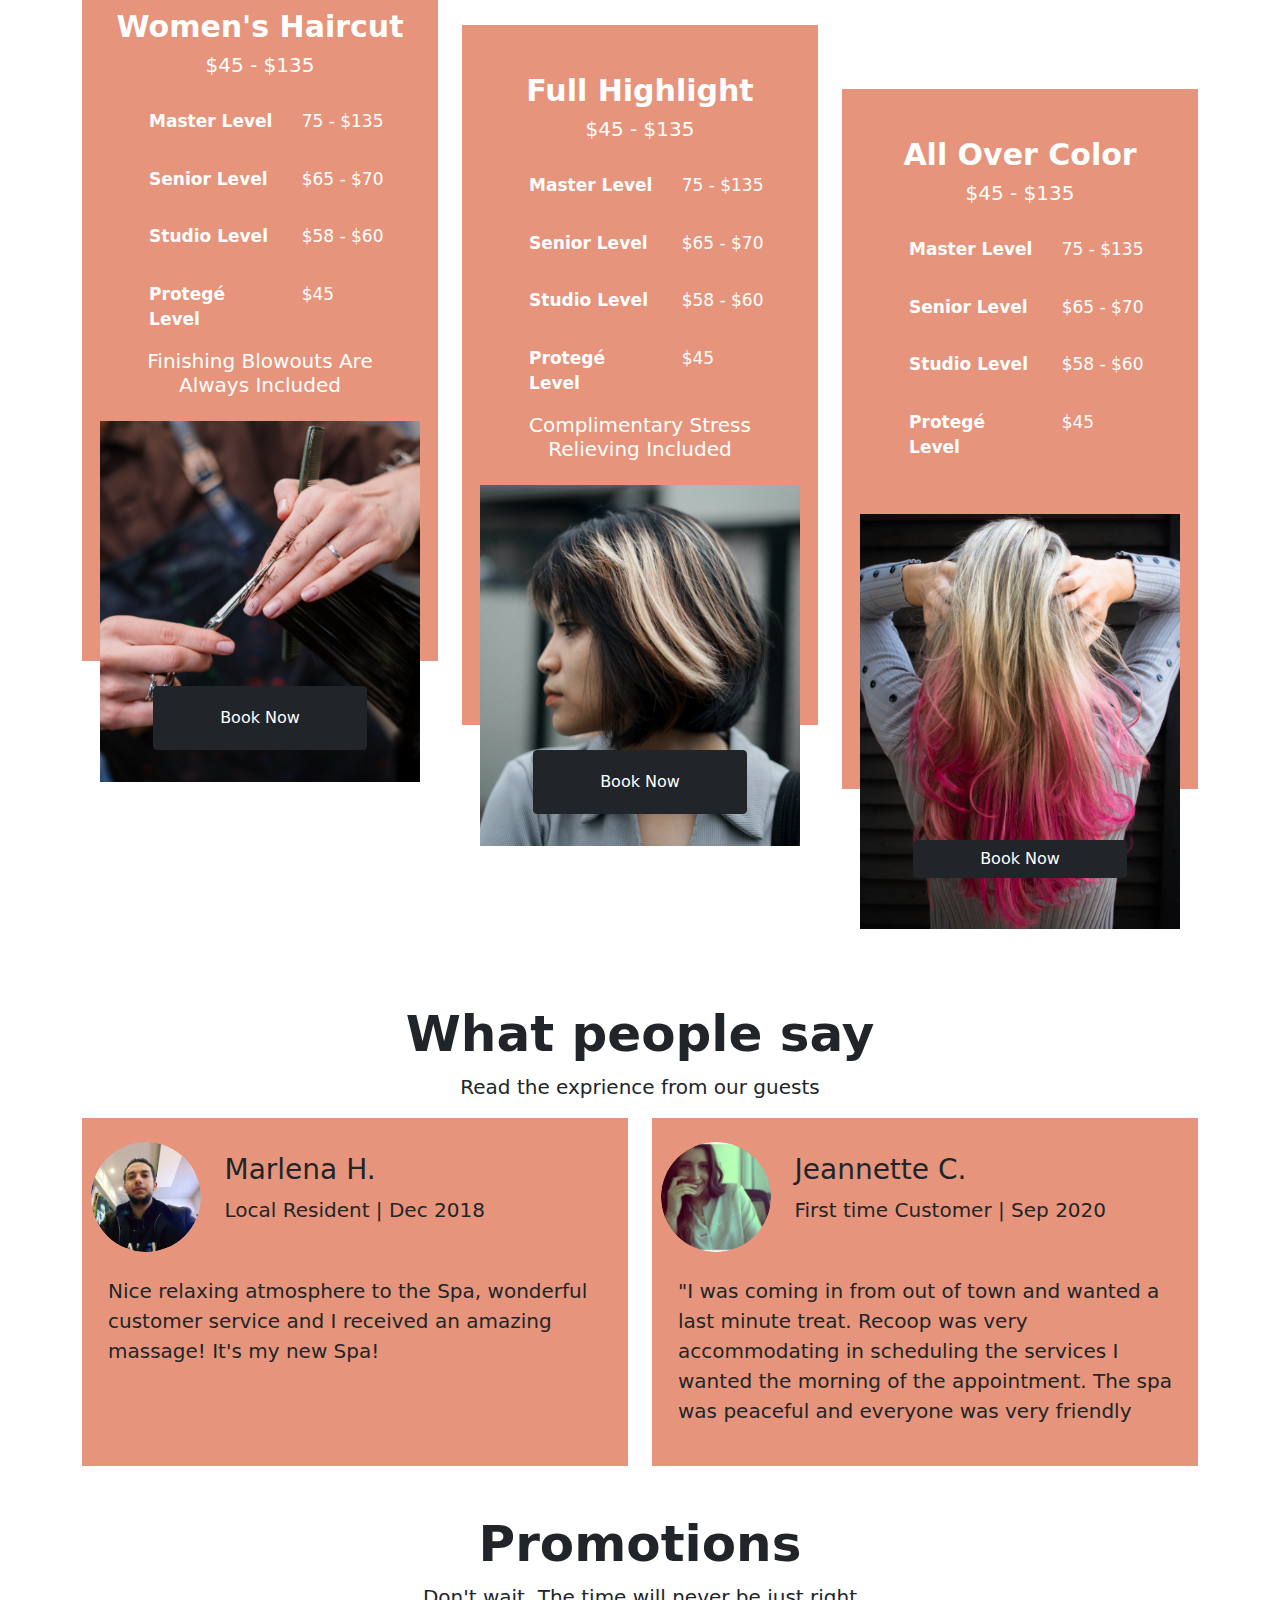
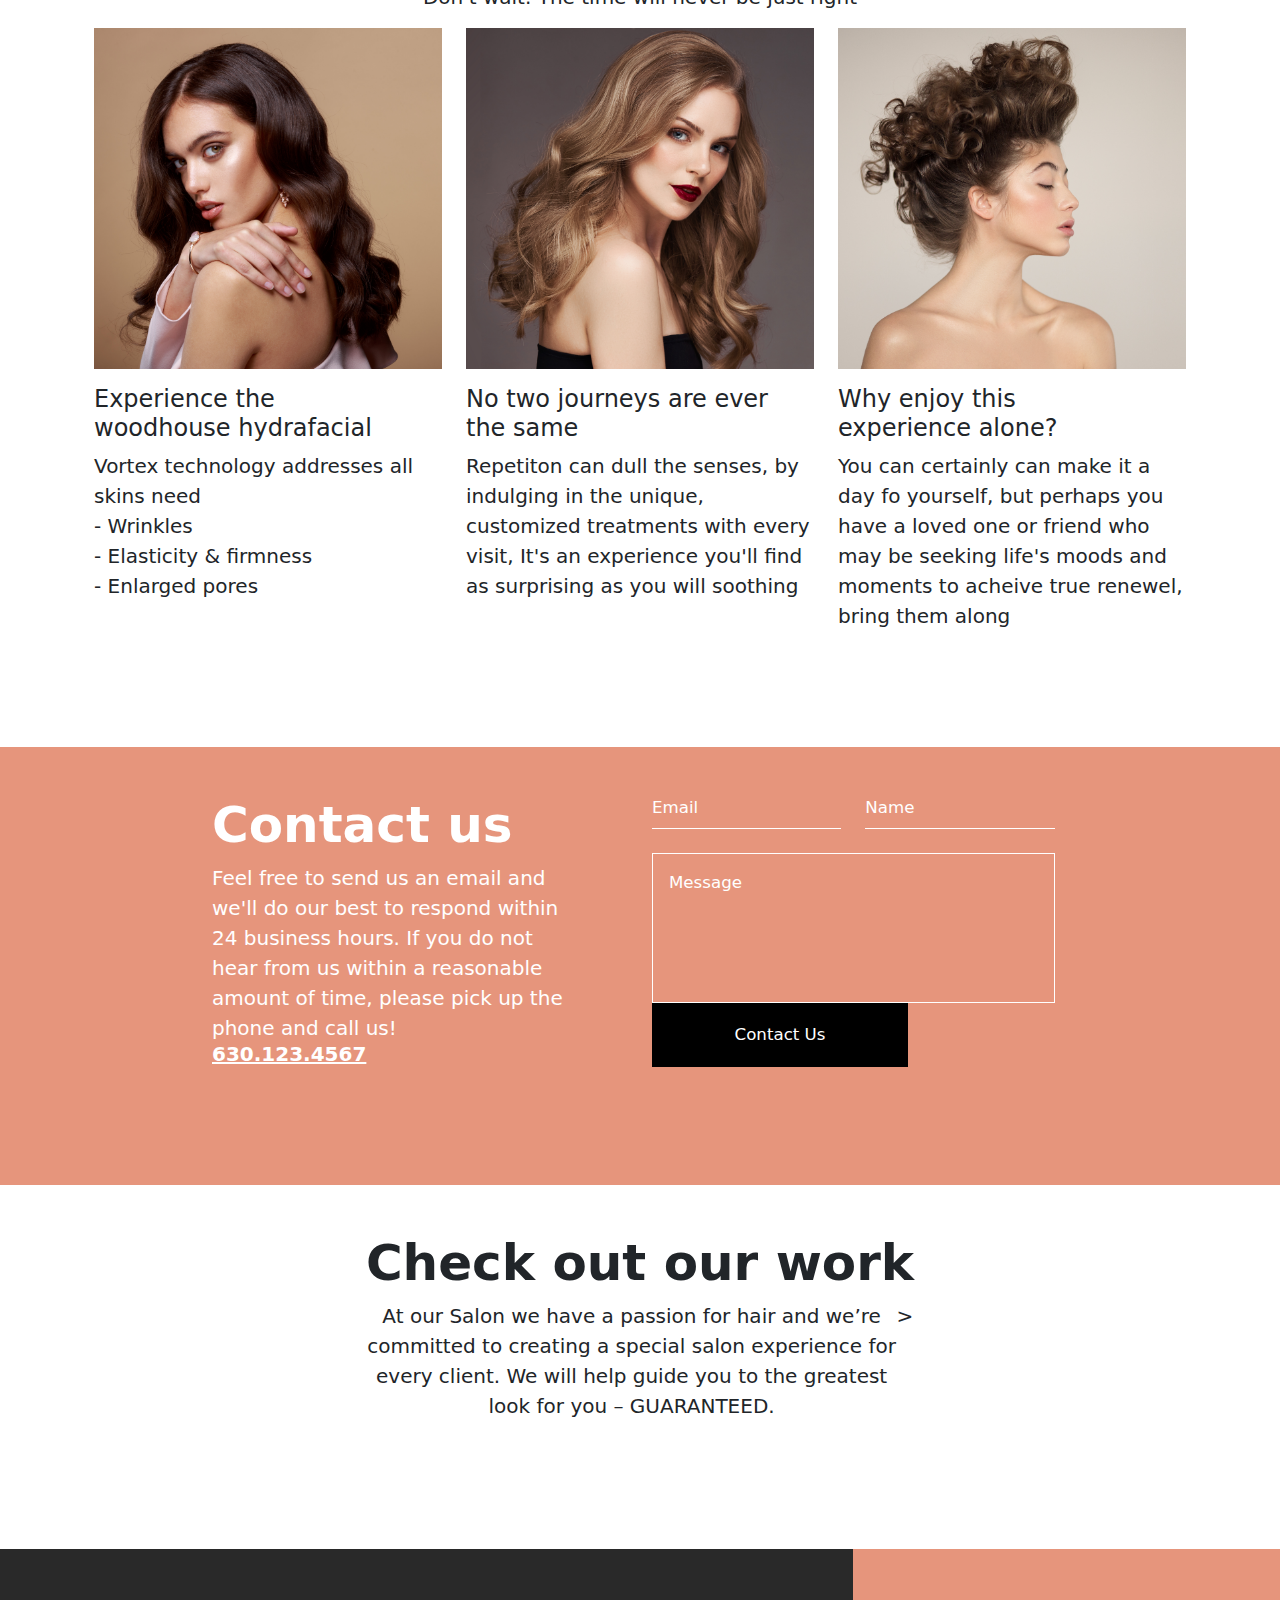
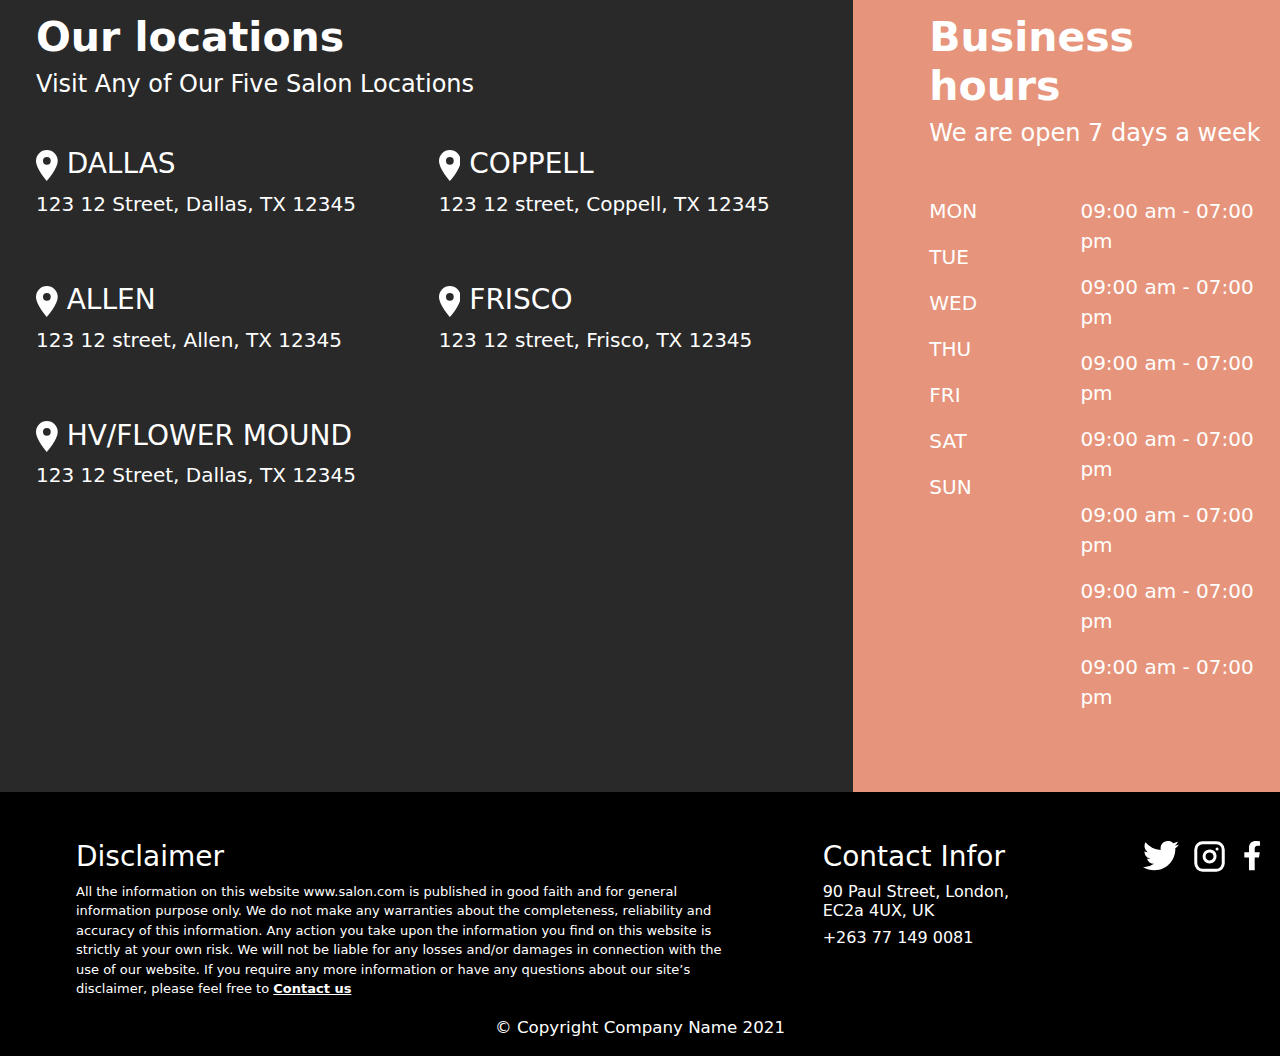
<file: page 1/page1.html>
<!DOCTYPE html>
<html lang="en">

<head>
    <title>Bootstrap 4 Example</title>
    <meta charset="utf-8">
    <meta name="viewport" content="width=device-width, initial-scale=1">
    <link rel="stylesheet" href="./asset/css/style.css">
    <link rel="stylesheet" href="./bootstrap5.1.3dist/css/bootstrap.min.css">
    <script src="https://cdn.jsdelivr.net/npm/jquery@3.5.1/dist/jquery.slim.min.js"></script>
    <script src="https://cdn.jsdelivr.net/npm/popper.js@1.16.1/dist/umd/popper.min.js"></script>
    <script src="https://cdn.jsdelivr.net/npm/bootstrap@4.6.1/dist/js/bootstrap.bundle.min.js"></script>
</head>

<body>
    <!-- Navigation-->
    <nav class="navbar navbar-expand-lg navbar-light stick-top">
        <div class="nav-wrapper container">
            <a class="navbar-logo" href="#"><svg xmlns="http://www.w3.org/2000/svg" width="181.688" height="69" viewBox="0 0 181.688 69">
          <g id="logo" transform="translate(-121.558 -211.544)">
            <path id="Path_74469" data-name="Path 74469" d="M155.931,211.544a34.5,34.5,0,1,0,34.374,34.5A34.437,34.437,0,0,0,155.931,211.544Zm0,67.429a32.929,32.929,0,1,1,32.808-32.929A32.869,32.869,0,0,1,155.931,278.973Z" fill="#35251d"/>
            <g id="Group_5938" data-name="Group 5938" transform="translate(140.222 232.842)">
              <path id="Path_74470" data-name="Path 74470" d="M185.108,293.353l-3.858-1.992.076-.21,4.056.6a9.748,9.748,0,0,0-4.675-5.6c-2.2-.953-4.009.251-4.082,2.645a3.143,3.143,0,0,1-.533,1.627c-1.388,1.969-.67,4.092,1.659,4.579C180.34,295.538,182.627,294.647,185.108,293.353Z" transform="translate(-175.387 -281.364)" fill="#644f44"/>
              <path id="Path_74471" data-name="Path 74471" d="M191.494,313.657l-2.684,3.3-.277-.26,1.986-3.941c-2.706.3-5.005.958-6.782,2.784a2.787,2.787,0,0,0,1.2,4.835,2.912,2.912,0,0,1,1.369.983c1.442,1.955,3.806,1.846,4.924-.33a10.3,10.3,0,0,0,.648-7.053Z" transform="translate(-180.211 -298.961)" fill="#644f44"/>
              <path id="Path_74472" data-name="Path 74472" d="M202.268,282.663l.695-4.346.271.02c.2,1.346.394,2.692.644,4.393,2.128-2.152,3.758-4.144,3.837-6.949a2.652,2.652,0,0,0-3.468-2.718,5.4,5.4,0,0,1-2.331,0,2.628,2.628,0,0,0-3.467,2.568C198.455,278.552,200.123,280.582,202.268,282.663Z" transform="translate(-190.453 -272.97)" fill="#644f44"/>
              <path id="Path_74473" data-name="Path 74473" d="M227.9,290.44a3.324,3.324,0,0,1-.6-1.722c-.074-2.321-1.875-3.58-4-2.6-2.353,1.082-3.722,3.092-4.915,5.623l4.192-.6.057.213-3.828,2c2.654,1.288,4.955,2.243,7.561,1.583A2.728,2.728,0,0,0,227.9,290.44Z" transform="translate(-203.477 -281.339)" fill="#644f44"/>
              <path id="Path_74474" data-name="Path 74474" d="M214.911,312.621l1.907,3.824-.363.317-2.481-3.23-.454.335c-.349,2.349-.525,4.7.6,6.932,1.163,2.306,3.6,2.414,5.062.3a2.328,2.328,0,0,1,1.158-.837c2.423-.736,3.093-3.2,1.255-4.96A10.564,10.564,0,0,0,214.911,312.621Z" transform="translate(-200.126 -298.873)" fill="#644f44"/>
              <path id="Path_74475" data-name="Path 74475" d="M210.155,305.514a1.6,1.6,0,1,0-3.164-.3,1.538,1.538,0,0,0,1.572,1.583A1.428,1.428,0,0,0,210.155,305.514Z" transform="translate(-196.031 -292.996)" fill="#644f44"/>
            </g>
            <g id="Group_5939" data-name="Group 5939" transform="translate(129.555 221.775)">
              <path id="Path_74476" data-name="Path 74476" d="M167.905,245.271c5.24,0,16.229.033,16.229.033l-4.53,5.915c1.183.5,4.155,2.158,2.3,5.543,0,0,3.728-3.54,6.436.249L200.3,241.049h-39.3L157.8,252.326l2.056.853S162.986,245.271,167.905,245.271Z" transform="translate(-153.231 -241.049)" fill="#35251d"/>
              <path id="Path_74477" data-name="Path 74477" d="M196.466,331.12l-.025.019a10.521,10.521,0,0,1-10.523,6.8c-8.27-.219-21.313-3.348-24.32-2.954l3.243-4.33a4.035,4.035,0,0,1-4.553-2.075s-4.273-.45-3.353-5.248L144.623,339.4c.589.807,1.4,1.909,2.146,2.9,1.45-1.337,5.143-3.614,12.473-1.907,10.845,2.526,21.1,3.926,27.03,3.4,0,0,9.082.288,12.948-12.678Z" transform="translate(-144.623 -294.8)" fill="#35251d"/>
            </g>
            <g id="Group_5940" data-name="Group 5940" transform="translate(196.928 258.799)">
              <path id="Path_74478" data-name="Path 74478" d="M356.514,349.368v-.629H350.1v.629q.369.049.969.182a3.1,3.1,0,0,1,.906.318,1.391,1.391,0,0,1,.569.746,4.913,4.913,0,0,1,.179,1.536v4.33l-8.169-7.741h-5.624v.646a6.536,6.536,0,0,1,1.089.246,2.961,2.961,0,0,1,.848.432,1.582,1.582,0,0,1,.511.617,1.823,1.823,0,0,1,.163.762v5.421a5.743,5.743,0,0,1-.153,1.585,1.21,1.21,0,0,1-.563.706,2.917,2.917,0,0,1-.89.286,8.371,8.371,0,0,1-.942.117v.629h6.422v-.629q-.369-.048-.99-.185a3.025,3.025,0,0,1-.905-.314,1.365,1.365,0,0,1-.563-.762,5.077,5.077,0,0,1-.174-1.521V351.4l9.308,8.849h1.874v-8.18a5.576,5.576,0,0,1,.163-1.553,1.216,1.216,0,0,1,.553-.747,2.609,2.609,0,0,1,.99-.314Q356.22,349.392,356.514,349.368Z" transform="translate(-338.931 -348.425)" fill="#35251d"/>
              <path id="Path_74479" data-name="Path 74479" d="M403.1,358.979a2.225,2.225,0,0,1-.6-.375,1.834,1.834,0,0,1-.347-.44q-.821-1.484-1.99-3.743t-3.232-6.147h-2.106q-1.484,2.743-2.711,5.017l-2.448,4.542a2.455,2.455,0,0,1-.5.669,2.632,2.632,0,0,1-.732.476,2.566,2.566,0,0,1-.69.189,7.187,7.187,0,0,1-.785.084v.629h6.128v-.629a7.008,7.008,0,0,1-1.7-.262q-.51-.181-.51-.439a1.807,1.807,0,0,1,.037-.282,3.4,3.4,0,0,1,.235-.654q.157-.347.371-.79t.393-.775h5.158l1.275,2.372a.85.85,0,0,1,.089.218.762.762,0,0,1,.016.145q0,.186-.767.311a13.03,13.03,0,0,1-1.334.157v.629h8.139v-.629a6.207,6.207,0,0,1-.706-.08A2.893,2.893,0,0,1,403.1,358.979Zm-10.754-3.727,2.131-4.138,2.162,4.138Z" transform="translate(-370.305 -348.121)" fill="#35251d"/>
              <path id="Path_74480" data-name="Path 74480" d="M437.73,349.368q.358.033.853.117a5.971,5.971,0,0,1,.748.165.977.977,0,0,1,.537.339.868.868,0,0,1,.137.484v8.116a.842.842,0,0,1-.142.5,1,1,0,0,1-.531.319,3.757,3.757,0,0,1-.763.1l-.837.048v.629h8.286v-.629q-.348-.016-.858-.084a4.564,4.564,0,0,1-.732-.141,1.015,1.015,0,0,1-.542-.335.849.849,0,0,1-.142-.5v-8.107a.938.938,0,0,1,.137-.5.86.86,0,0,1,.548-.327,5.636,5.636,0,0,1,.8-.125q.474-.044.79-.069v-.629H437.73Z" transform="translate(-403.473 -348.425)" fill="#35251d"/>
              <path id="Path_74481" data-name="Path 74481" d="M478.023,357.883a6.023,6.023,0,0,1-1.1,1.158,2.34,2.34,0,0,1-1.142.335q-.8.077-1.637.077-.863,0-1.353-.044a1.944,1.944,0,0,1-.764-.2.736.736,0,0,1-.368-.452,2.949,2.949,0,0,1-.095-.839v-7.526a.938.938,0,0,1,.137-.5.86.86,0,0,1,.547-.327,6,6,0,0,1,.8-.125q.458-.044.795-.069v-.629h-8.2v.629q.274.033.732.1a4.451,4.451,0,0,1,.785.181,1.054,1.054,0,0,1,.558.343.909.909,0,0,1,.116.48v8.075a.855.855,0,0,1-.147.516.976.976,0,0,1-.526.314,4.3,4.3,0,0,1-.653.1q-.5.053-.864.076v.629H479.4l.295-3.67h-.769A11.128,11.128,0,0,1,478.023,357.883Z" transform="translate(-421.703 -348.425)" fill="#35251d"/>
              <path id="Path_74482" data-name="Path 74482" d="M531.719,353.034q-.632-.186-1.442-.388t-1.59-.4a6.137,6.137,0,0,1-1.953-.768,1.319,1.319,0,0,1-.627-1.123,1.445,1.445,0,0,1,.721-1.22,3.225,3.225,0,0,1,1.858-.493,4.112,4.112,0,0,1,1.579.279,4.065,4.065,0,0,1,1.19.748,5.664,5.664,0,0,1,.9,1.1,13.532,13.532,0,0,1,.742,1.29H534l-.084-3.9H533l-.642.484a11.394,11.394,0,0,0-1.705-.533,9.751,9.751,0,0,0-2.327-.266,9.083,9.083,0,0,0-2.359.291,6.073,6.073,0,0,0-1.78.751,3.706,3.706,0,0,0-1.105,1.111,2.428,2.428,0,0,0-.379,1.288,2.871,2.871,0,0,0,.732,1.914,4.647,4.647,0,0,0,2.237,1.316q.653.195,1.4.381t1.627.4a6.115,6.115,0,0,1,2.006.789,1.344,1.344,0,0,1,.648,1.126,1.6,1.6,0,0,1-.763,1.353,3.8,3.8,0,0,1-2.2.537,4.7,4.7,0,0,1-1.859-.34,5.661,5.661,0,0,1-1.437-.881A6.376,6.376,0,0,1,524,356.7a9.883,9.883,0,0,1-.779-1.245h-.905l.137,4.138h.895l.727-.564a11.19,11.19,0,0,0,2.006.617,11.783,11.783,0,0,0,2.553.263,10.789,10.789,0,0,0,2.58-.275,7.01,7.01,0,0,0,1.948-.784,3.7,3.7,0,0,0,1.221-1.155,2.6,2.6,0,0,0,.453-1.438,2.683,2.683,0,0,0-.795-1.975A5.394,5.394,0,0,0,531.719,353.034Z" transform="translate(-458.731 -347.832)" fill="#35251d"/>
              <path id="Path_74483" data-name="Path 74483" d="M569.975,355.257a16.784,16.784,0,0,0,2.732-.2,8.069,8.069,0,0,0,2.163-.653,3.773,3.773,0,0,0,1.437-1.133,2.706,2.706,0,0,0,.521-1.666,2.288,2.288,0,0,0-1.432-2.158,10.2,10.2,0,0,0-4.328-.706h-8.244v.629q.242.024.731.1a5.19,5.19,0,0,1,.785.173.979.979,0,0,1,.548.343.915.915,0,0,1,.126.488v8.075a.883.883,0,0,1-.131.516,1.035,1.035,0,0,1-.542.314,3.654,3.654,0,0,1-.705.109q-.506.045-.811.069v.629h8.1v-.629q-.326-.024-.8-.1a5.321,5.321,0,0,1-.685-.137.99.99,0,0,1-.542-.343.889.889,0,0,1-.142-.5v-3.219Zm-1.221-5.784h.874a3.588,3.588,0,0,1,2.417.625,2.483,2.483,0,0,1,.679,1.916,2.107,2.107,0,0,1-.9,1.875,4.689,4.689,0,0,1-2.627.609h-.442Z" transform="translate(-485.194 -348.425)" fill="#35251d"/>
              <path id="Path_74484" data-name="Path 74484" d="M611.5,359.173a2.892,2.892,0,0,1-.685-.194,2.222,2.222,0,0,1-.6-.375,1.836,1.836,0,0,1-.347-.44q-.822-1.484-1.99-3.743t-3.232-6.147h-2.106q-1.485,2.743-2.711,5.017l-2.448,4.542a2.456,2.456,0,0,1-.5.669,2.626,2.626,0,0,1-.732.476,2.566,2.566,0,0,1-.69.189,7.182,7.182,0,0,1-.784.084v.629h6.128v-.629a7.009,7.009,0,0,1-1.7-.262q-.511-.181-.51-.439a1.844,1.844,0,0,1,.037-.282,3.432,3.432,0,0,1,.236-.654q.157-.347.371-.79t.393-.775h5.158l1.275,2.372a.864.864,0,0,1,.089.218.762.762,0,0,1,.016.145q0,.186-.767.311a13.018,13.018,0,0,1-1.334.157v.629h8.139v-.629A6.2,6.2,0,0,1,611.5,359.173Zm-11.439-3.921,2.131-4.138,2.163,4.138Z" transform="translate(-506.003 -348.121)" fill="#35251d"/>
            </g>
            <g id="Group_5941" data-name="Group 5941" transform="translate(196.595 221.763)">
              <ellipse id="Ellipse_13154" data-name="Ellipse 13154" cx="4.706" cy="4.007" rx="4.706" ry="4.007" transform="translate(42.014 0.063)" fill="#644f44"/>
              <path id="Path_74485" data-name="Path 74485" d="M449.821,282.8v1.521H465.7V282.8a8.955,8.955,0,0,1-1.256-.208,9.58,9.58,0,0,1-1.105-.333,2.219,2.219,0,0,1-1.081-.761,2.027,2.027,0,0,1-.377-1.239V264.369a7.112,7.112,0,0,1-8.24,0v16.158a2.127,2.127,0,0,1-.327,1.24,2.068,2.068,0,0,1-1.13.719,5.217,5.217,0,0,1-1.08.209Q450.474,282.757,449.821,282.8Z" transform="translate(-411.039 -256.272)" fill="#644f44"/>
              <ellipse id="Ellipse_13155" data-name="Ellipse 13155" cx="4.706" cy="4.007" rx="4.706" ry="4.007" transform="translate(94.005 0.067)" fill="#644f44"/>
              <path id="Path_74486" data-name="Path 74486" d="M614.388,282.6a9.61,9.61,0,0,1-1.105-.333,2.221,2.221,0,0,1-1.081-.761,2.03,2.03,0,0,1-.377-1.239V264.381a7.112,7.112,0,0,1-8.24,0v16.158a2.127,2.127,0,0,1-.327,1.24,2.067,2.067,0,0,1-1.13.719,5.241,5.241,0,0,1-1.08.209q-.628.062-1.281.1v1.521h15.877V282.81A8.953,8.953,0,0,1,614.388,282.6Z" transform="translate(-508.994 -256.279)" fill="#644f44"/>
              <path id="Path_74487" data-name="Path 74487" d="M533.685,258.679h-2.206a26.142,26.142,0,0,1-1.01,2.947q-.663,1.65-1.073,2.468a4.708,4.708,0,0,1-1.216,1.551,3.776,3.776,0,0,1-2.068.789q-.978.113-2.746.183t-3.315.071q-1.327,0-2.779-.028t-2.209-.028l18.149-23.661v-1.748h-29.3v9.222h2.205a19.119,19.119,0,0,1,1.562-3.849q.994-1.847,1.594-2.045a16.586,16.586,0,0,1,4.732-.677q3-.085,6.752-.085L502.68,267.252V269.2h31Z" transform="translate(-445.57 -241.15)" fill="#644f44"/>
              <path id="Path_74488" data-name="Path 74488" d="M367.893,272.35c-6.982-.159-12.108-2.425-14.647-2.139l25.4-29.195H345.467l-2.695,8.193,1.736.62s2.641-5.746,6.795-5.746c4.424,0,13.7.024,13.7.024L337.97,274.484l2.214,1.537c.565-.671,3.638-3.763,11.072-1.876,20.27,5.143,23.409,3.05,27.295-2.473l66.048-.034v-1.371l-67.847-.017C374.743,273.018,371.093,272.423,367.893,272.35Z" transform="translate(-337.97 -241.015)" fill="#644f44"/>
              <path id="Path_74489" data-name="Path 74489" d="M455.044,331.943H521.08v-.948H455.74C455.564,331.236,455.312,331.581,455.044,331.943Z" transform="translate(-414.451 -299.796)" fill="#644f44"/>
            </g>
          </g>
        </svg>
      </a>

            <button class="navbar-toggler" type="button" data-toggle="collapse" data-target="#navbarResponsive">
          <span class="navbar-toggler-icon"></span>
      </button>

            <div class="collapse navbar-collapse" id="navbarResponsive">
                <ul class="navbar-nav ml-auto">
                    <li class="nav-item">
                        <a href="" class="nav-link">About us</a>
                    </li>
                    <li class="nav-item">
                        <a href="" class="nav-link">Services</a>
                    </li>
                    <li class="nav-item">
                        <a href="" class="nav-link">What people say</a>
                    </li>
                    <li class="nav-item">
                        <a href="" class="nav-link">Contact us</a>
                    </li>
                    <li class="nav-item">
                        <a href="" class="nav-link">Gallery</a>
                    </li>
                    <li class="nav-item">
                        <a href="" class="nav-link">Location</a>
                    </li>
                </ul>
            </div>
        </div>
    </nav>
    <!--Content-->
    <div class="content-wrapper container padding">
        <div class="content-row row padding">
            <div class="col-lg-6 d-flex flex-column justify-content-center pr-5">
                <h1 class="content-h1 content-1-h1 mb-3">One Salon Five Locations</h1>
                <p>Award winning service and style is just the icing on the cake when you visit any of our five locations. With our talented staff, wonderfully appointed environments and a passion for amazing service, our wish is for your visit to be a memorable
                    one.
                </p>
                <p class="mt-4">With an incredible focus on advanced education and innovation, our team are some of the most educated and creative hairdressers you will find. We pour over every little detail to make sure that you have a fabulous experience.</p>
                <a class="content-btn-1" style="background-color:#e6957c; color: white; width:256px; height:64px;">Contact Us</a>
            </div>
            <div class="col-lg-6 d-flex align-items-center">
                <img class="img-fluid mr-3" src="./asset/img/portrait-woman-with-rose-flowers-her-hair-natural-beauty-facial-skin-hair-care-strong-hair-woman-beauty-face.png" alt="">
            </div>
        </div>

        <div class="content-row row padding">
            <div class="col-lg-5 d-flex justify-content-center">
                <img class="img-fluid" src="./asset/img/pleasant-looking-young-cheerful-dark-haired-curly-lady-throwing-back-her-head-while-laughing-happily-with-closed-eyes-standing-blue-wall-with-hands-down.png" alt="">
            </div>
            <!--Col 2.2-->
            <div class="col-lg-7 d-flex flex-column justify-content-center">
                <div class="content-row" style="padding-left: 12px;">
                    <h1 class="content-h1 content-2-h1 ml-3 mb-3" style="margin-bottom: 4px!important;">Look & Feel Your Best with Our Thoughtful<br>Service & Expert Technique
                    </h1>
                    <p class="ml-3">We believe that your salon visit should be an extraordinary experience. Our staff takes the time to thoroughly talk about your expectations, while giving their professional suggestions and expertise. Then enjoy a spa-like shampoo experience
                        in our wonderfully appointed environments. Finishing blowouts are never an extra charge. </p>
                </div>
            </div>
        </div>
    </div>
    <!--Catalog-->
    <div class="catalog-container container padding mt-5">
        <div class="catalog-row row padding">
            <div class="catalog-detail col1 col-sm-12 col-md-6 col-lg-4">
                <div class="ctl-detail-wrapper d-flex flex-column align-items-center">
                    <h2 class="text-center pt-5">Women's Haircut</h2>
                    <h5 class="text-center pb-2">$45 - $135</h5>
                    <div class="row" style="min-width: 100%">
                        <div class="col-7">
                            <div class="price-wrapper price-wrapper-item">
                                <span>Master Level</span>
                                <span>Senior Level</span>
                                <span>Studio Level</span>
                                <span>Protegé Level</span>
                            </div>
                        </div>
                        <div class="col-5">
                            <div class="price-wrapper">
                                <span>75 - $135</span>
                                <span>$65 - $70</span>
                                <span>$58 - $60</span>
                                <span>$45</span>
                            </div>
                        </div>
                    </div>
                    <h5 class="catalog-h5-2 text-center">Finishing Blowouts Are Always Included</h4>
                        <div style="margin: 0 5%;">
                            <img class="catalog-img img-fluid" src="./asset/img/catalog-1.png" style="margin-bottom: -30%" alt="">
                        </div>
                        <button type="button" class="ctl-button btn btn-dark">Book Now</button>
                </div>
            </div>

            <div class="catalog-detail col2 col-sm-12 col-md-6 col-lg-4">
                <div class="ctl-detail-wrapper d-flex flex-column align-items-center">
                    <h2 class="text-center pt-5">Full Highlight</h2>
                    <h5 class="text-center pb-2">$45 - $135</h5>
                    <div class="row" style="min-width: 100%">
                        <div class="col-7">
                            <div class="price-wrapper price-wrapper-item">
                                <span>Master Level</span>
                                <span>Senior Level</span>
                                <span>Studio Level</span>
                                <span>Protegé Level</span>
                            </div>
                        </div>
                        <div class="col-5">
                            <div class="price-wrapper">
                                <span>75 - $135</span>
                                <span>$65 - $70</span>
                                <span>$58 - $60</span>
                                <span>$45</span>
                            </div>
                        </div>
                    </div>
                    <h5 class="catalog-h5-2 text-center">Complimentary Stress Relieving Included</h5>
                    <div style="margin: 0 5%;">
                        <img class="catalog-img img-fluid" src="./asset/img/catalog-2.png" style="margin-bottom: -30%" alt="">
                    </div>
                    <button type="button" class="ctl-button btn btn-dark">Book Now</button>

                </div>
            </div>
            <div class="catalog-detail col3 col-md-12 col-lg-4">
                <div class="ctl-detail-wrapper d-flex flex-column align-items-center">
                    <h2 class="text-center pt-5">All Over Color</h2>
                    <h5 class="text-center pb-2">$45 - $135</h5>
                    <div class="row" style="min-width: 100%">
                        <div class="col-7">
                            <div class="price-wrapper price-wrapper-item">
                                <span>Master Level</span>
                                <span>Senior Level</span>
                                <span>Studio Level</span>
                                <span>Protegé Level</span>
                            </div>
                        </div>
                        <div class="col-5">
                            <div class="price-wrapper">
                                <span>75 - $135</span>
                                <span>$65 - $70</span>
                                <span>$58 - $60</span>
                                <span>$45</span>
                            </div>
                        </div>
                    </div>
                    <div class="ctl-padding"></div>
                    <div style="margin: 0 5%;">
                        <img class="img-fluid mt-3" src="./asset/img/catalog-3.png" style="margin-bottom: 0%;" alt="">
                    </div>
                    <button type="button" class="ctl-button btn btn-dark" style="margin-top: -25%;">Book Now</button>
                </div>
            </div>
        </div>
    </div>

    <!--Feedback-->
    <div class="feedback-container container">
        <h1 class="text-center" style="font-weight: 700; margin-top: 25%;">What people say</h1>
        <p class="text-center">Read the exprience from our guests
            <p>
                <div class="feedback-row row">
                    <div class="feedback-col col-lg-6">
                        <div class="customer-fb-wrapper mr-1" style="min-height: 100%; background-color: #e6957c">
                            <div class="row d-flex pt-4">
                                <div class="customer-img col-3 d-flex justify-content-end">
                                    <img src="./asset/img/customer-2.png" alt="" class="rounded-circle img-fluid d-flex">
                                </div>
                                <div class="customer-info col-9 d-flex align-items-center">
                                    <div>
                                        <h3>Marlena H.</h3>
                                        <p>Local Resident | Dec 2018</p>
                                    </div>
                                </div>
                            </div>
                            <div class="row">
                                <p class="mt-4" style="padding: 0 38px">Nice relaxing atmosphere to the Spa, wonderful customer service and I received an amazing massage! It's my new Spa! </p>
                            </div>
                        </div>
                    </div>
                    <div class="col-lg-6">
                        <div class="customer-fb-wrapper" style="background-color: #e6957c;">
                            <div class="row d-flex pt-4">
                                <div class="customer-img col-3 d-flex justify-content-end">
                                    <img src="./asset/img/customer-1.png" alt="" class="rounded-circle img-fluid d-flex">
                                </div>
                                <div class="customer-info col-9 d-flex align-items-center">
                                    <div>
                                        <h3> Jeannette C. </h3>
                                        <p>First time Customer | Sep 2020</p>
                                    </div>
                                </div>
                            </div>
                            <div class="row">
                                <p class="mt-4 pb-4" style="padding: 0 38px">"I was coming in from out of town and wanted a last minute treat. Recoop was very accommodating in scheduling the services I wanted the morning of the appointment. The spa was peaceful and everyone was very friendly </p>
                            </div>
                        </div>
                    </div>
                </div>
    </div>

    <!--Promotions-->
    <div class="promotion-container container">
        <h1 class="text-center mt-5" style="font-weight: 700;">Promotions</h1>
        <p class="promotion-h-p text-center">Don't wait. The time will never be just right
            <p>
                <div class="container" style="margin-bottom:100px ;">
                    <div class="row">
                        <div class="col-4">
                            <img src="./asset/img/ca1.png" class="img-fluid" alt="">
                            <h4 class="mt-3" style="max-width: 310px;">Experience the woodhouse hydrafacial</h4>
                            <p>Vortex technology addresses all skins need<br> - Wrinkles<br> - Elasticity & firmness<br> - Enlarged pores<br>
                            </p>
                        </div>
                        <div class="col-4">
                            <img src="./asset/img/ca2.png" class="img-fluid" alt="">
                            <h4 class="mt-3" style="max-width: 310px;">No two journeys are ever the same</h4>
                            <p>Repetiton can dull the senses, by indulging in the unique, customized treatments with every visit, It's an experience you'll find as surprising as you will soothing</p>
                        </div>
                        <div class="col-4">
                            <img src="./asset/img/ca3.png" class="img-fluid" alt="">
                            <h4 class="mt-3" style="max-width: 310px;">Why enjoy this experience alone?</h4>
                            <p>You can certainly can make it a day fo yourself, but perhaps you have a loved one or friend who may be seeking life's moods and moments to acheive true renewel, bring them along</p>
                        </div>
                    </div>
                </div>
    </div>
    <!--Contact-->
    <div class="contact-wrapper container-fluid pt-5" style="background-color: #e6957c; padding-bottom:100px; color: white;">
        <div class="contact row">
            <div class="col-md-12 col-lg-6 d-flex align-items-center">
                <div class="contact-detail-wrapper">
                    <h1>Contact us</h1>
                    <p style="margin-bottom:-4px">Feel free to send us an email and we'll do our best to respond within 24 business hours. If you do not hear from us within a reasonable amount of time, please pick up the phone and call us!</p>
                    <p style="text-decoration:underline; font-weight: 700;" href="#">630.123.4567</p>
                </div>
            </div>

            <div class="infor-container col-md-12 col-lg-6 d-flex flex-column" style="font-size: smaller;">
                <div class="infor-wrapper" style=>
                    <div class="infor-row row">
                        <div class="col-4">
                            <div style="border-bottom: 1px solid white;">
                                <div class="row">
                                    <div class="col-2 pb-2">Email</div>

                                </div>

                            </div>
                        </div>
                        <div class="col-4">
                            <div style="border-bottom: 1px solid white;">
                                <div class="row">
                                    <div class="col-2 pb-2">Name</div>

                                </div>
                            </div>
                        </div>

                    </div>

                    <div class="infor-row row mt-4">
                        <div class="col-8">
                            <div style="border:1px white solid; padding: 16px 0 0 16px; min-height: 150px;">
                                Message
                            </div>
                        </div>
                    </div>

                </div>
                <a class="content-btn-1" style="background-color: black; color: white; width:256px; height:64px;">Contact Us</a>
            </div>
        </div>
    </div>
    </div>

    <h1 class="text-center mt-5" style="font-weight: 700;">Check out our work</h1>
    <div class="d-flex justify-content-center">
        <div class="text-center d-flex" style="max-width:530px;">At our Salon we have a passion for hair and we’re committed to creating a special salon experience for every client. We will help guide you to the greatest look for you – GUARANTEED.</div>>
    </div>
    <div class="product container mt-5" style="max-width: fit-content;">
        <!-- <div class="row">
        <div class="col-9">
          <div class="row">
            <div class="col-6">
              <img src="./asset/img/pr1.png" style="max-width: 100%;"alt="">
            </div>

            <div class="col-6">
              <img src="./asset/img/pr2.png" style="max-width: 100%;" alt="">
            </div>
          </div>
          <div class="row pt-3">
            <div class="col-5">
              <img src="./asset/img/pr3.png" style="max-width: 100%;" alt="">
            </div>
            <div class="col-7">
              <img src="./asset/img/pr4.png" alt="" style="object-fit: cover">
            </div>
          </div>
        </div>

        <div class="col-3">
            <div class="row">
              <img src="./asset/img/pr5.png" alt="" style="object-fit: cover" style="height: 60%;">
            </div>
            <div class="row">
              <img src="./asset/img/pr6.png" style="object-fit: cover" alt="">
            </div>
        </div>
      </div> -->
    </div>
    <!--Location-->
    <div class="location container-fluid" style="color:white; margin-top: 128px;">
        <div class="row">
            <div class="col-sm-12 col-md-7 col-lg-8" style="background-color:#292929;">
                <div class="location-infor container">
                    <h1 style="font-weight:700;">Our locations</h1>
                    <h4>Visit Any of Our Five Salon Locations</h4>

                    <div class="row mt-5">
                        <div class="col-6">
                            <h3><i><svg xmlns="http://www.w3.org/2000/svg" width="21.722" height="31.031" viewBox="0 0 21.722 31.031">
                  <path id="Icon_material-location-on" data-name="Icon material-location-on" d="M18.361,3A10.853,10.853,0,0,0,7.5,13.861c0,8.146,10.861,20.17,10.861,20.17s10.861-12.025,10.861-20.17A10.853,10.853,0,0,0,18.361,3Zm0,14.74a3.879,3.879,0,1,1,3.879-3.879A3.88,3.88,0,0,1,18.361,17.74Z" transform="translate(-7.5 -3)" fill="#fff"/>
                </svg>
                </i>DALLAS</h3>
                            <p>123 12 Street, Dallas, TX 12345 </p>
                        </div>
                        <div class="col-6">
                            <h3><i><svg xmlns="http://www.w3.org/2000/svg" width="21.722" height="31.031" viewBox="0 0 21.722 31.031">
                  <path id="Icon_material-location-on" data-name="Icon material-location-on" d="M18.361,3A10.853,10.853,0,0,0,7.5,13.861c0,8.146,10.861,20.17,10.861,20.17s10.861-12.025,10.861-20.17A10.853,10.853,0,0,0,18.361,3Zm0,14.74a3.879,3.879,0,1,1,3.879-3.879A3.88,3.88,0,0,1,18.361,17.74Z" transform="translate(-7.5 -3)" fill="#fff"/>
                </svg>
                </i>COPPELL</h3>
                            <p>123 12 street, Coppell, TX 12345 </p>
                        </div>
                    </div>
                    <div class="row mt-5">
                        <div class="col-6">
                            <h3><i><svg xmlns="http://www.w3.org/2000/svg" width="21.722" height="31.031" viewBox="0 0 21.722 31.031">
                  <path id="Icon_material-location-on" data-name="Icon material-location-on" d="M18.361,3A10.853,10.853,0,0,0,7.5,13.861c0,8.146,10.861,20.17,10.861,20.17s10.861-12.025,10.861-20.17A10.853,10.853,0,0,0,18.361,3Zm0,14.74a3.879,3.879,0,1,1,3.879-3.879A3.88,3.88,0,0,1,18.361,17.74Z" transform="translate(-7.5 -3)" fill="#fff"/>
                </svg>
                </i>ALLEN</h3>
                            <p>123 12 street, Allen, TX 12345 </p>
                        </div>
                        <div class="col-6">
                            <h3><i><svg xmlns="http://www.w3.org/2000/svg" width="21.722" height="31.031" viewBox="0 0 21.722 31.031">
                  <path id="Icon_material-location-on" data-name="Icon material-location-on" d="M18.361,3A10.853,10.853,0,0,0,7.5,13.861c0,8.146,10.861,20.17,10.861,20.17s10.861-12.025,10.861-20.17A10.853,10.853,0,0,0,18.361,3Zm0,14.74a3.879,3.879,0,1,1,3.879-3.879A3.88,3.88,0,0,1,18.361,17.74Z" transform="translate(-7.5 -3)" fill="#fff"/>
                </svg>
                </i>FRISCO </h3>
                            <p>123 12 street, Frisco, TX 12345</p>
                        </div>
                    </div>
                    <div class="row mt-5">
                        <h3><i><svg xmlns="http://www.w3.org/2000/svg" width="21.722" height="31.031" viewBox="0 0 21.722 31.031">
                <path id="Icon_material-location-on" data-name="Icon material-location-on" d="M18.361,3A10.853,10.853,0,0,0,7.5,13.861c0,8.146,10.861,20.17,10.861,20.17s10.861-12.025,10.861-20.17A10.853,10.853,0,0,0,18.361,3Zm0,14.74a3.879,3.879,0,1,1,3.879-3.879A3.88,3.88,0,0,1,18.361,17.74Z" transform="translate(-7.5 -3)" fill="#fff"/>
              </svg>
              </i>HV/FLOWER MOUND</h3>
                        <p>123 12 Street, Dallas, TX 12345</p>
                    </div>
                </div>
            </div>
            <div class="col-sm-12 col-md-5 col-lg-4" style="background-color: #e6957c;">
                <div class="business-hour">
                    <h1>Business hours</h1>
                    <h4 class="mb-5">We are open 7 days a week</h4>
                    <div class="row">
                        <div class="date-col col-sm-5 col-4">
                            <span>MON</span>
                            <span>TUE</span>
                            <span>WED</span>
                            <span>THU</span>
                            <span>FRI</span>
                            <span>SAT</span>
                            <span>SUN</span>
                        </div>
                        <div class="col-sm-7 col-8">
                            <span>09:00 am - 07:00 pm</span>
                            <span>09:00 am - 07:00 pm</span>
                            <span>09:00 am - 07:00 pm</span>
                            <span>09:00 am - 07:00 pm</span>
                            <span>09:00 am - 07:00 pm</span>
                            <span>09:00 am - 07:00 pm</span>
                            <span>09:00 am - 07:00 pm</span>
                        </div>

                    </div>
                </div>
            </div>
        </div>
    </div>
    <!--Footer-->
    <footer class="footer-wrapper container-fluid padding" style="background-color: black !important;">
        <div class="row" style="padding-top: 48px;color: white;">
            <div class="footer-disclaimer col-xl-7 col-lg-12">
                <div class="footer-disclaimer-container">
                    <h3>Disclaimer</h3>
                    <p style="font-size:small;">All the information on this website www.salon.com is published in good faith and for general information purpose only. We do not make any warranties about the completeness, reliability and accuracy of this information. Any action you
                        take upon the information you find on this website is strictly at your own risk. We will not be liable for any losses and/or damages in connection with the use of our website. If you require any more information or have any questions
                        about our site’s disclaimer, please feel free to <a href="#" style="color: white; font-weight:600;">Contact us</a></span>
                    </p>
                </div>
            </div>
            <div class="footer-contact col-xl-3 col-lg-6 col-md-6 col-sm-12">
                <div class="footer-contact-container">
                    <h3>Contact Infor</h3>
                    <h6>90 Paul Street, London, EC2a 4UX, UK</h6>
                    <h6>+263 77 149 0081</h6>
                </div>
            </div>

            <div class="footer-icon col-xl-2 col-lg-6 col-md-6 col-sm-12">
                <div class="footer-icon-container">
                    <svg xmlns="http://www.w3.org/2000/svg" width="116.998" height="30.738" viewBox="0 0 116.998 30.738">
              <g id="Group_5970" data-name="Group 5970" transform="translate(-1637.502 -241)">
              <path id="Icon_awesome-twitter" data-name="Icon awesome-twitter" d="M32.3,10.668c.023.32.023.64.023.959,0,9.754-7.424,20.992-20.992,20.992A20.85,20.85,0,0,1,0,29.307a15.263,15.263,0,0,0,1.782.091,14.776,14.776,0,0,0,9.16-3.152,7.391,7.391,0,0,1-6.9-5.117,9.3,9.3,0,0,0,1.393.114,7.8,7.8,0,0,0,1.942-.251,7.379,7.379,0,0,1-5.916-7.241V13.66A7.431,7.431,0,0,0,4.8,14.6,7.389,7.389,0,0,1,2.513,4.728a20.972,20.972,0,0,0,15.213,7.721,8.329,8.329,0,0,1-.183-1.69A7.385,7.385,0,0,1,30.312,5.711a14.526,14.526,0,0,0,4.683-1.782,7.358,7.358,0,0,1-3.244,4.066A14.791,14.791,0,0,0,36,6.853a15.86,15.86,0,0,1-3.7,3.815Z" transform="translate(1637.502 237.619)" fill="#fff"/>
              <g id="Icon_feather-instagram" data-name="Icon feather-instagram" transform="translate(1687.283 239.758)">
                <path id="Path_74156" data-name="Path 74156" d="M9.87,3H23.61a6.87,6.87,0,0,1,6.87,6.87V23.61a6.87,6.87,0,0,1-6.87,6.87H9.87A6.87,6.87,0,0,1,3,23.61V9.87A6.87,6.87,0,0,1,9.87,3Z" fill="none" stroke="#fff" stroke-linecap="round" stroke-linejoin="round" stroke-width="3"/>
                <path id="Path_74157" data-name="Path 74157" d="M23,16.625a5.5,5.5,0,1,1-4.63-4.63A5.5,5.5,0,0,1,23,16.625Z" transform="translate(-0.761 -0.75)" fill="none" stroke="#fff" stroke-linecap="round" stroke-linejoin="round" stroke-width="3"/>
                <path id="Path_74158" data-name="Path 74158" d="M26.25,9.75h0" transform="translate(-1.953 -0.567)" fill="none" stroke="#fff" stroke-linecap="round" stroke-linejoin="round" stroke-width="3"/>
              </g>
              <path id="Icon_awesome-facebook-f" data-name="Icon awesome-facebook-f" d="M16.243,16.447l.812-5.291H11.978V7.721a2.646,2.646,0,0,1,2.983-2.859h2.308V.357A28.148,28.148,0,0,0,13.172,0C8.99,0,6.257,2.534,6.257,7.122v4.033H1.609v5.291H6.257V29.238h5.72V16.447Z" transform="translate(1737.231 241)" fill="#fff"/>
              </g>
            </svg>
                </div>
            </div>
            <p class="text-center" style="font-size: smaller;">© Copyright Company Name 2021</p>
        </div>
    </footer>
</body>

</html>
</file>
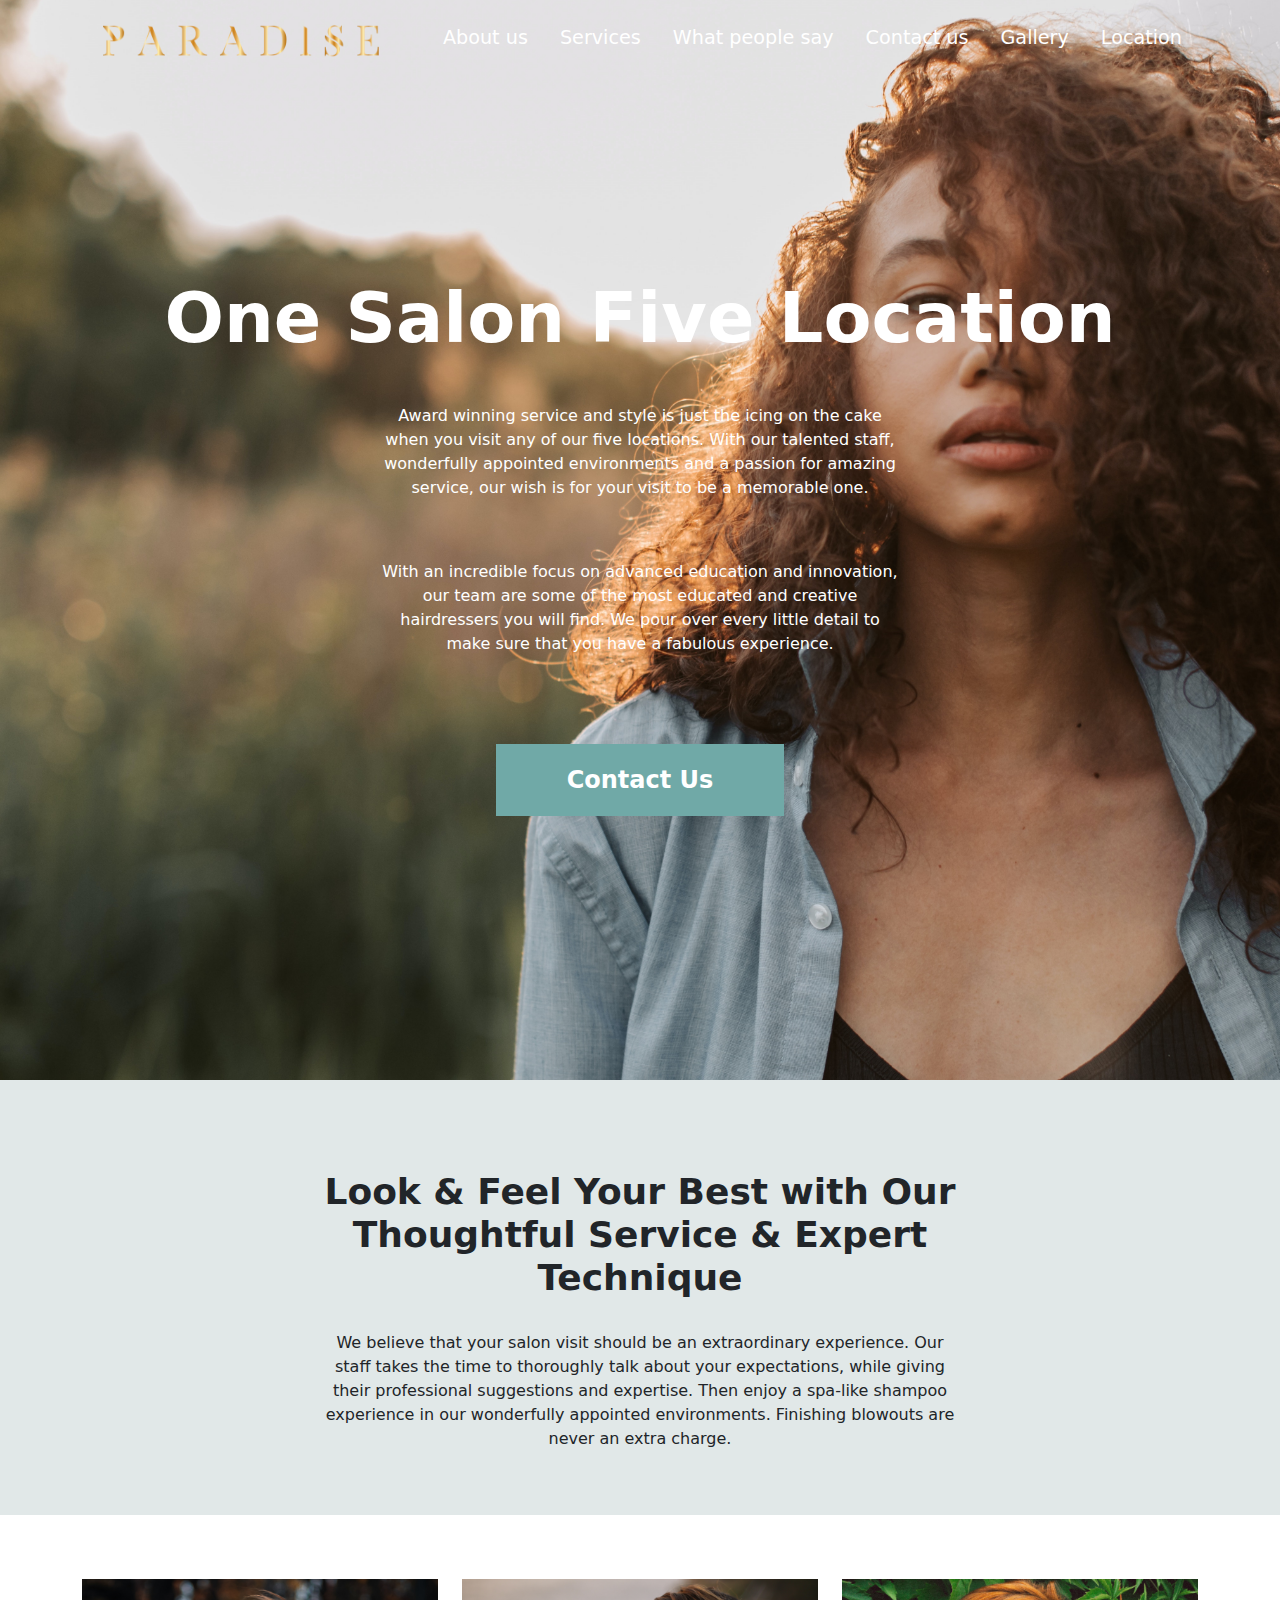
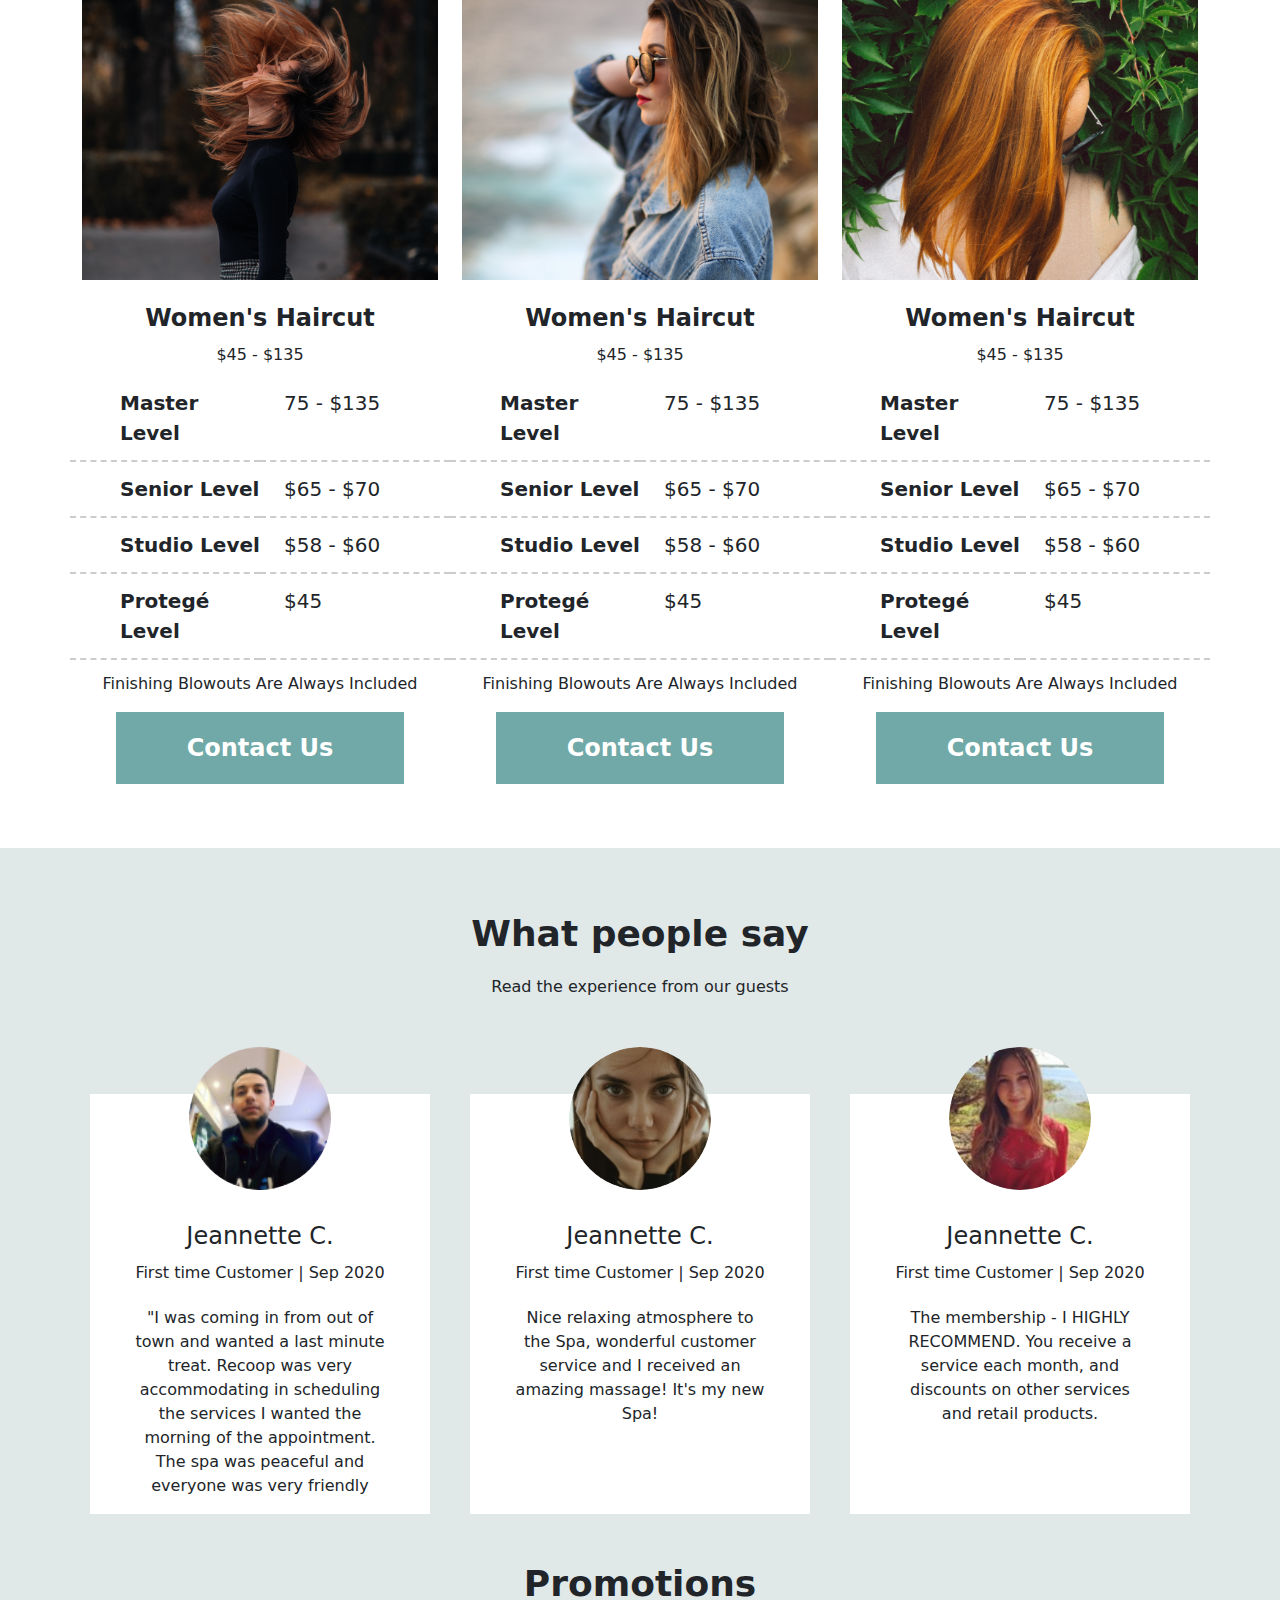
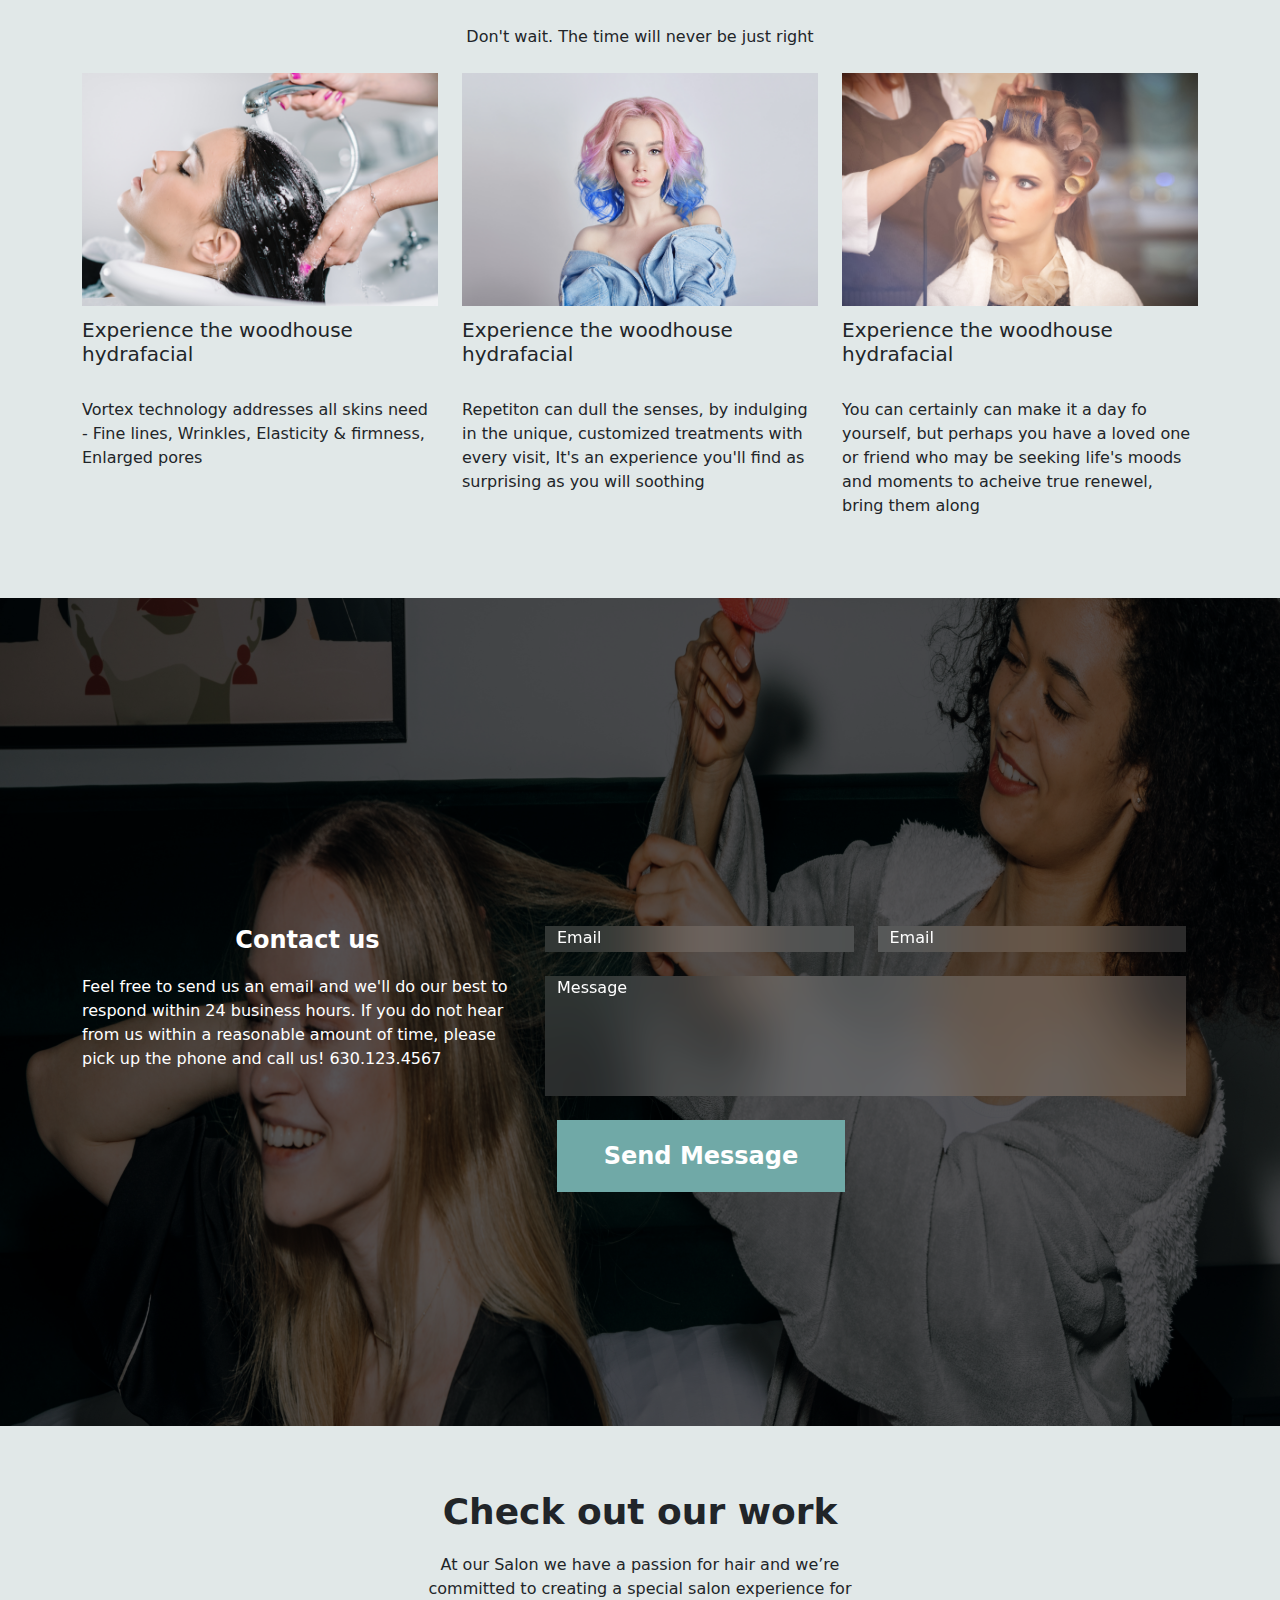
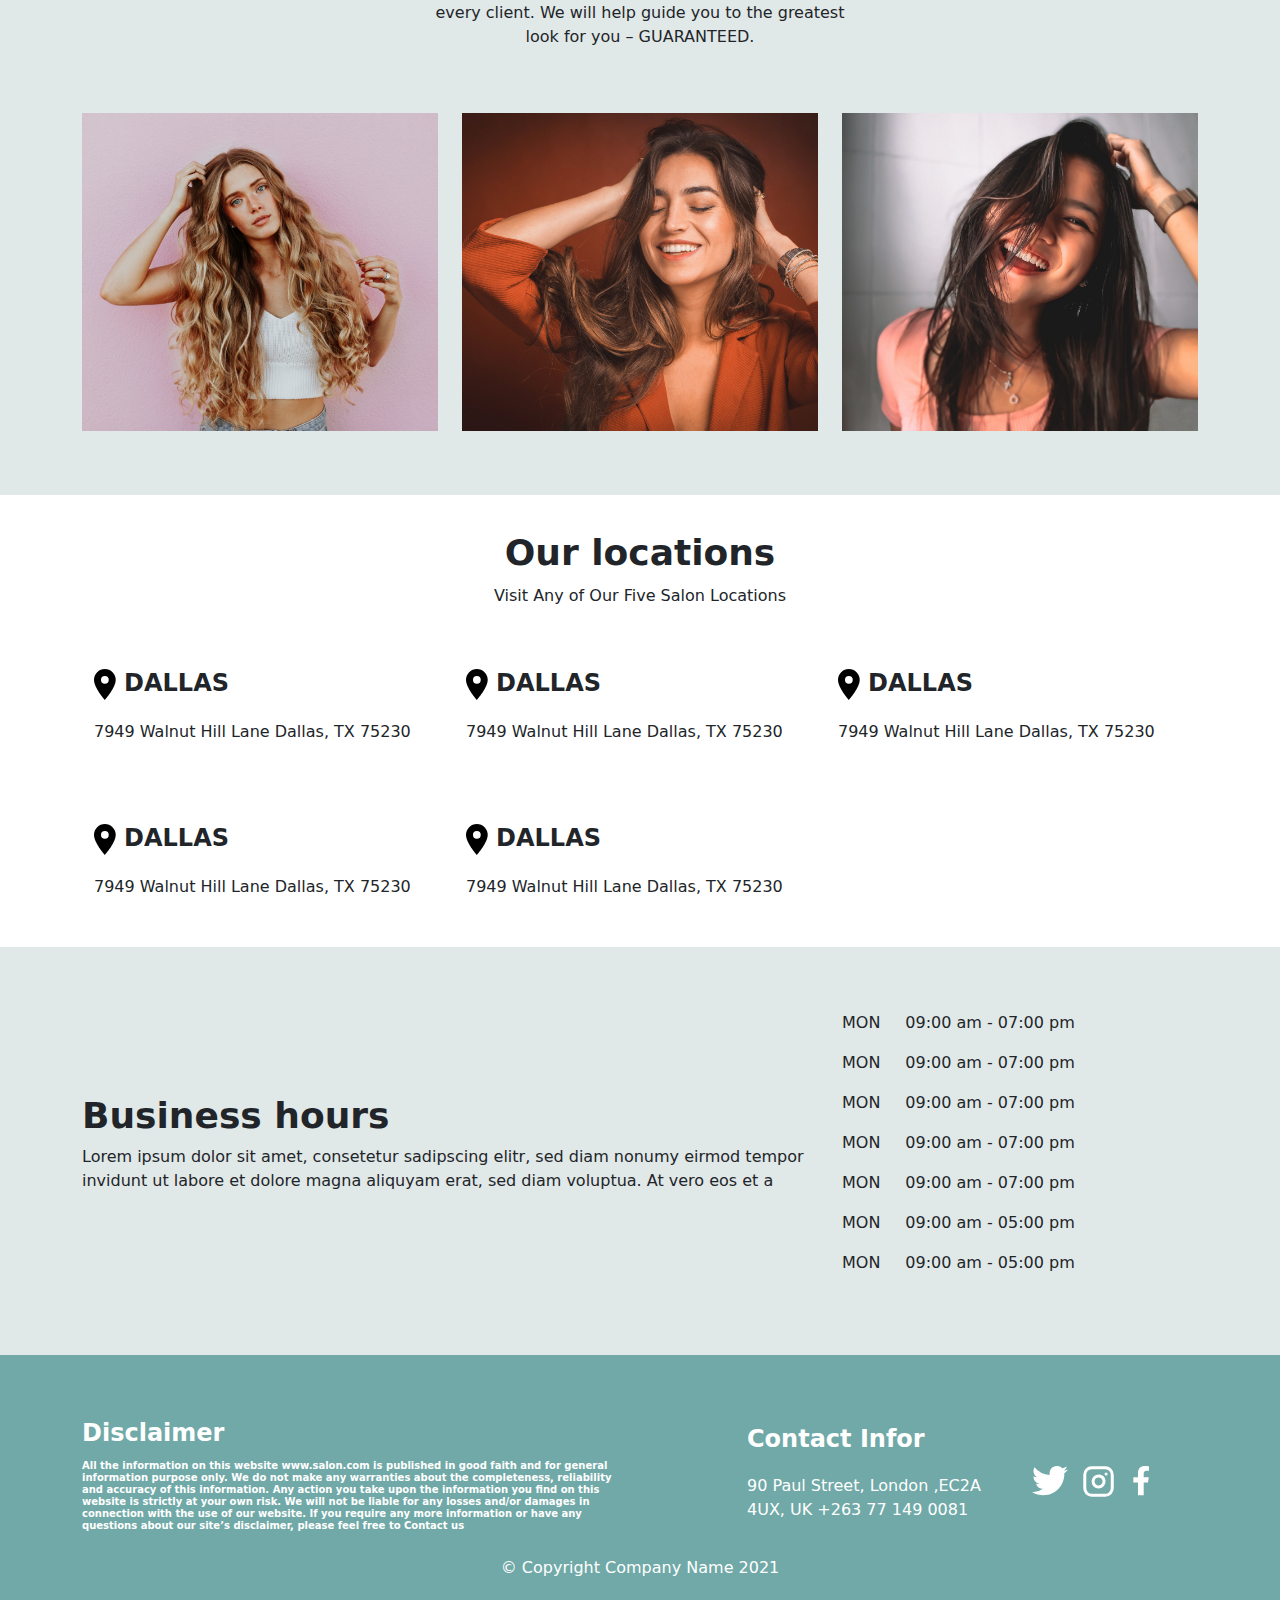
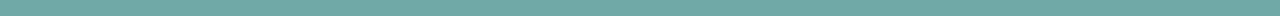
<file: page 2/page2.html>
<!DOCTYPE html>
<html lang="en">

<head>
    <title>Bootstrap 4 Example</title>
    <meta charset="utf-8">
    <meta name="viewport" content="width=device-width, initial-scale=1">
    <link rel="stylesheet" href="./assets/css/style-2.css">
    <link rel="stylesheet" href="./bootstrap5.1.3dist/css/bootstrap.min.css">
    <script src="https://cdn.jsdelivr.net/npm/jquery@3.5.1/dist/jquery.slim.min.js"></script>
    <script src="https://cdn.jsdelivr.net/npm/popper.js@1.16.1/dist/umd/popper.min.js"></script>
    <script src="https://cdn.jsdelivr.net/npm/bootstrap@4.6.1/dist/js/bootstrap.bundle.min.js"></script>
</head>

<body>
    <!--BANNER-->
    <div class="banner-wrapper container-fluid" style="background-image: url(./assets/img/p2-banner-bg.png); color: white; min-height: 1080px;">
        <nav class="navbar navbar-expand-lg navbar-light stick-top">
            <div class="nav-wrapper container justify-content-between">
                <a href="" class="logo"><img src="./assets/img/p2-banner-logo.png" alt=""></a>
                <button class="navbar-toggler" type="button" data-toggler="collapse" data-target="#navbarResponsive">
        <span class="navbar-toggler-icon"></span>
      </button>
                <div class="collapse navbar-collapse" id="navbarResponsive">
                    <ul class="nav d-flex align-items-center" style="font-size: 1.6rem;">
                        <li class="nav-item">
                            <a href="" class="nav-link">About us</a>
                        </li>
                        <li class="nav-item">
                            <a href="" class="nav-link">Services</a>
                        </li>
                        <li class="nav-item">
                            <a href="" class="nav-link">What people say</a>
                        </li>
                        <li class="nav-item">
                            <a href="" class="nav-link">Contact us</a>
                        </li>
                        <li class="nav-item">
                            <a href="" class="nav-link">Gallery</a>
                        </li>
                        <li class="nav-item">
                            <a href="" class="nav-link">Location</a>
                        </li>
                    </ul>
                </div>
            </div>
        </nav>

        <h1 class="banner-heading text-center">One Salon Five Location</h1>
        <div class="description d-flex flex-column justify-content-center">
            <p class="banner-paragraph">Award winning service and style is just the icing on the cake when you visit any of our five locations. With our talented staff, wonderfully appointed environments and a passion for amazing service, our wish is for your visit to be a memorable
                one.
                <p>
                    <p class="banner-paragraph">With an incredible focus on advanced education and innovation, our team are some of the most educated and creative hairdressers you will find. We pour over every little detail to make sure that you have a fabulous experience.</p>
                    <div class="banner-btn-wrapper d-flex justify-content-center">
                        <button type="button" class="catalog-btn btn btn-success">Contact Us</button>
                    </div>
        </div>
    </div>

    <!--Jumbotron-->
    <div class="jumbotron jumbotron-fluid" style="padding:7% 0 5% 0; background-color: #e1e8e8;">
        <h2 class="jumbotron-h2 text-center">Look & Feel Your Best with Our Thoughtful Service & Expert Technique</h2>
        <p class="jumbotron-paragraph text-center;">We believe that your salon visit should be an extraordinary experience. Our staff takes the time to thoroughly talk about your expectations, while giving their professional suggestions and expertise. Then enjoy a spa-like shampoo experience in
            our wonderfully appointed environments. Finishing blowouts are never an extra charge. </p>
    </div>
    <!--Catalog-->
    <div class="catalog-wrapper container">
        <div class="catalog-row row">
            <div class="catalog-col col-sm-6 col-md-4">
                <div class="ctl-detail-wrapper">
                    <img class="catalog-img" src="./assets/img/p2-ctl-1.png" alt="">
                    <h3 class="catalog-h3 text-center mt-4">Women's Haircut</h3>
                    <h6 class="catalog-price text-center">$45 - $135</h1>
                        <div class="catalog-sub-row row row-cols-2">
                            <div class="catalog-product col">Master Level</div>
                            <div class="catalog-price-detail col">75 - $135</div>
                            <div class="catalog-product col">Senior Level</div>
                            <div class="catalog-price-detail col">$65 - $70</div>
                            <div class="catalog-product col">Studio Level</div>
                            <div class="catalog-price-detail col">$58 - $60</div>
                            <div class="catalog-product col">Protegé Level</div>
                            <div class="catalog-price-detail col">$45</div>
                        </div>

                        <div class="d-flex justify-content-center">
                            <p class="catalog-content text-center">Finishing Blowouts Are Always Included</p>
                        </div>

                        <div class="d-flex justify-content-center" style="margin-bottom: 64px;">
                            <button class="catalog-btn btn btn-success" type="button" class="btn btn-success">Contact Us</button>
                        </div>
                </div>
            </div>

            <div class="catalog-col col-sm-6 col-md-4">
                <div class="ctl-detail-wrapper">
                    <img class="catalog-img" src="./assets/img/p2-ctl-2.png" alt="">
                    <h3 class="catalog-h3 text-center mt-4">Women's Haircut</h3>
                    <h6 class="catalog-price text-center">$45 - $135</h1>
                        <div class="catalog-sub-row row row-cols-2">
                            <div class="catalog-product col">Master Level</div>
                            <div class="catalog-price-detail col">75 - $135</div>
                            <div class="catalog-product col">Senior Level</div>
                            <div class="catalog-price-detail col">$65 - $70</div>
                            <div class="catalog-product col">Studio Level</div>
                            <div class="catalog-price-detail col">$58 - $60</div>
                            <div class="catalog-product col">Protegé Level</div>
                            <div class="catalog-price-detail col">$45</div>
                        </div>

                        <div class="d-flex justify-content-center">
                            <p class="catalog-content text-center">Finishing Blowouts Are Always Included</p>
                        </div>

                        <div class="d-flex justify-content-center" style="margin-bottom: 64px;">
                            <button class="catalog-btn btn btn-success" type="button" class="btn btn-success">Contact Us</button>
                        </div>
                </div>
            </div>

            <div class="catalog-col col-sm-6 col-md-4">
                <div class="ctl-detail-wrapper">
                    <img class="catalog-img" src="./assets/img/p2-ctl-3.png" alt="">
                    <h3 class="catalog-h3 text-center mt-4">Women's Haircut</h3>
                    <h6 class="catalog-price text-center">$45 - $135</h1>
                        <div class="catalog-sub-row row row-cols-2">
                            <div class="col catalog-product">Master Level</div>
                            <div class="col catalog-price-detail">75 - $135</div>
                            <div class="col catalog-product">Senior Level</div>
                            <div class="col catalog-price-detail">$65 - $70</div>
                            <div class="col catalog-product">Studio Level</div>
                            <div class="col catalog-price-detail">$58 - $60</div>
                            <div class="col catalog-product">Protegé Level</div>
                            <div class="col catalog-price-detail">$45</div>
                        </div>

                        <div class="d-flex justify-content-center">
                            <p class="catalog-content text-center">Finishing Blowouts Are Always Included</p>
                        </div>

                        <div class="d-flex justify-content-center" style="margin-bottom: 64px;">
                            <button class="catalog-btn btn btn-success" type="button" class="btn btn-success">Contact Us</button>
                        </div>
                </div>
            </div>
        </div>
    </div>
    <!--Feedback-->
    <div class="feedback-wrapper container-fluid" style="background-color: #e1e8e8">
        <h2>What people say</h2>
        <p class="text-center">Read the experience from our guests</p>
        <div class="feedback-container container">
            <div class="feedback-row row">
                <div class="feedback-col col-sm-6 col-lg-4">
                    <img src="./assets/img/customer-1.png" alt="" class="feedback-img img-fluid mx-auto d-block rounded-circle">
                    <div class="feedback-detail-wrapper">

                        <h4>Jeannette C.</h4>
                        <h6>First time Customer | Sep 2020</h6>
                        <div class="feedback-content-wrapper">
                            <p>"I was coming in from out of town and wanted a last minute treat. Recoop was very accommodating in scheduling the services I wanted the morning of the appointment. The spa was peaceful and everyone was very friendly</p>
                        </div>
                    </div>
                </div>
                <div class="feedback-col col-sm-6 col-lg-4">
                    <img src="./assets/img/customer-2.png" alt="" class="feedback-img img-fluid mx-auto d-block rounded-circle">
                    <div class="feedback-detail-wrapper">
                        <h4>Jeannette C.</h4>
                        <h6>First time Customer | Sep 2020</h6>
                        <div class="feedback-content-wrapper">
                            <p>Nice relaxing atmosphere to the Spa, wonderful customer service and I received an amazing massage! It's my new Spa! </p>
                        </div>
                    </div>
                </div>
                <div class="feedback-col col-sm-6 col-lg-4">
                    <img src="./assets/img/customer-3.png" alt="" class="feedback-img img-fluid mx-auto d-block rounded-circle">
                    <div class="feedback-detail-wrapper">

                        <h4>Jeannette C.</h4>
                        <h6>First time Customer | Sep 2020</h6>
                        <div class="feedback-content-wrapper">
                            <p>The membership - I HIGHLY RECOMMEND. You receive a service each month, and discounts on other services and retail products. </p>
                        </div>
                    </div>
                </div>
            </div>
        </div>
        <!--Promotions-->
        <h2>Promotions</h2>
        <p class="text-center mb-4">Don't wait. The time will never be just right</p>
        <div class="product-container container">
            <div class="product-row row">
                <div class="col-sm-6 col-lg-4">
                    <div class="ctl-detail-wrapper">
                        <img class="catalog-img" src="./assets/img/pmt-1.png" alt="">
                        <h5 class="product-heading5">Experience the woodhouse hydrafacial</h4>
                            <p class="product-p">Vortex technology addresses all skins need <br>- Fine lines, Wrinkles, Elasticity & firmness, Enlarged pores</p>
                    </div>
                </div>
                <div class="col-sm-6 col-lg-4">
                    <div class="ctl-detail-wrapper">
                        <img class="catalog-img" src="./assets/img/pmt-2.png" alt="">
                        <h5 class="product-heading5">Experience the woodhouse hydrafacial</h4>
                            <p class="product-p">Repetiton can dull the senses, by indulging in the unique, customized treatments with every visit, It's an experience you'll find as surprising as you will soothing</p>

                    </div>
                </div>
                <div class="col-sm-6 col-lg-4">
                    <div class="ctl-detail-wrapper">
                        <img class="catalog-img" src="./assets/img/pmt-3.png" alt="">
                        <h5 class="product-heading5">Experience the woodhouse hydrafacial</h4>
                            <p class="product-p">You can certainly can make it a day fo yourself, but perhaps you have a loved one or friend who may be seeking life's moods and moments to acheive true renewel, bring them along</p>
                    </div>
                </div>
            </div>
        </div>
    </div>
    <!--Contact-->
    <div class="contact-wrapper container-fluid d-flex align-items-center">
        <div class="contact-background-img">
        </div>
        <div class="contact-container container">
            <div class="contact-row row">
                <div class="contact-content col-sm-12 col-md-5 d-flex align-items-center flex-column">
                    <h3>Contact us</h3>
                    <p>Feel free to send us an email and we'll do our best to respond within 24 business hours. If you do not hear from us within a reasonable amount of time, please pick up the phone and call us! 630.123.4567
                    </p>
                </div>
                <div class="contact-form col-sm-12 col-md-7">
                    <div class="row">
                        <div class="contact-input-col col-6">
                            <div class="contact-input">
                                <div class="row">
                                    <div class="col-2">Email</div>
                                    <div class="col-10">
                                        <input type="text">
                                    </div>

                                </div>
                            </div>
                        </div>
                        <div class="contact-input-col col-6">
                            <div class="contact-input">
                                <div class="row">
                                    <div class="col-2">Email</div>
                                    <div class="col-10">
                                        <input type="text">
                                    </div>

                                </div>
                            </div>
                        </div>
                    </div>
                    <div class="contact-input-message">
                        <div class="contact-input-message-row row">
                            <div class="col-2">Message</div>
                            <div class="col-10">
                                <input type="text">
                            </div>
                        </div>
                    </div>
                    <div class="btn-wrapper">
                        <button type="button" class="catalog-btn btn btn-success">Send Message</button>
                    </div>
                </div>
            </div>
        </div>
    </div>
    </div>
    <!--Check Out-->
    <div class="checkout-wrapper container-fluid">
        <div class="checkout-container container">
            <h2 class="checkout-h2">Check out our work</h1>
                <p class="checkout-p">At our Salon we have a passion for hair and we’re committed to creating a special salon experience for every client. We will help guide you to the greatest look for you – GUARANTEED.</p>
                <div class="checkout-row row">
                    <div class="checkout-col col-sm-6 col-md-4">
                        <img src="./assets/img/ck-1.png" alt="" class="checkout-img img-fluid">
                    </div>

                    <div class="checkout-col col-sm-6 col-md-4">
                        <img src="./assets/img/ck-2.png" alt="" class="checkout-img img-fluid">
                    </div>

                    <div class="checkout-col col-sm-6 col-md-4">
                        <img src="./assets/img/ck-3.png" alt="" class="checkout-img img-fluid">
                    </div>

                </div>
        </div>
    </div>

    <!--Location-->
    <div class="location-container container">
        <h2 class="location-h2">Our locations</h2>
        <h6 class="location-h6 text-center">Visit Any of Our Five Salon Locations</h6>
        <div class="location-row row">
            <div class="location-sub-row row">
                <div class="location-col4 col-4">
                    <h3 class="location-h3"><i><svg xmlns="http://www.w3.org/2000/svg" width="21.722" height="31.031" viewBox="0 0 21.722 31.031">
  <path id="Icon_material-location-on" data-name="Icon material-location-on" d="M18.361,3A10.853,10.853,0,0,0,7.5,13.861c0,8.146,10.861,20.17,10.861,20.17s10.861-12.025,10.861-20.17A10.853,10.853,0,0,0,18.361,3Zm0,14.74a3.879,3.879,0,1,1,3.879-3.879A3.88,3.88,0,0,1,18.361,17.74Z" transform="translate(-7.5 -3)"/>
</svg>
</i>DALLAS</h3>
                    <p class="location-p">7949 Walnut Hill Lane Dallas, TX 75230</p>
                </div>
                <div class="location-col4 col-4">
                    <h3 class="location-h3"><i><svg xmlns="http://www.w3.org/2000/svg" width="21.722" height="31.031" viewBox="0 0 21.722 31.031">
  <path id="Icon_material-location-on" data-name="Icon material-location-on" d="M18.361,3A10.853,10.853,0,0,0,7.5,13.861c0,8.146,10.861,20.17,10.861,20.17s10.861-12.025,10.861-20.17A10.853,10.853,0,0,0,18.361,3Zm0,14.74a3.879,3.879,0,1,1,3.879-3.879A3.88,3.88,0,0,1,18.361,17.74Z" transform="translate(-7.5 -3)"/>
</svg>
</i>DALLAS</h3>
                    <p class="location-p">7949 Walnut Hill Lane Dallas, TX 75230</p>
                </div>
                <div class="location-col4 col-4">
                    <h3 class="location-h3"><i><svg xmlns="http://www.w3.org/2000/svg" width="21.722" height="31.031" viewBox="0 0 21.722 31.031">
  <path id="Icon_material-location-on" data-name="Icon material-location-on" d="M18.361,3A10.853,10.853,0,0,0,7.5,13.861c0,8.146,10.861,20.17,10.861,20.17s10.861-12.025,10.861-20.17A10.853,10.853,0,0,0,18.361,3Zm0,14.74a3.879,3.879,0,1,1,3.879-3.879A3.88,3.88,0,0,1,18.361,17.74Z" transform="translate(-7.5 -3)"/>
</svg>
</i>DALLAS</h3>
                    <p class="location-p">7949 Walnut Hill Lane Dallas, TX 75230</p>
                </div>
            </div>
            <div class="location-sub-row row">
                <div class="location-col4 col-4">
                    <h3 class="location-h3"><i><svg xmlns="http://www.w3.org/2000/svg" width="21.722" height="31.031" viewBox="0 0 21.722 31.031">
  <path id="Icon_material-location-on" data-name="Icon material-location-on" d="M18.361,3A10.853,10.853,0,0,0,7.5,13.861c0,8.146,10.861,20.17,10.861,20.17s10.861-12.025,10.861-20.17A10.853,10.853,0,0,0,18.361,3Zm0,14.74a3.879,3.879,0,1,1,3.879-3.879A3.88,3.88,0,0,1,18.361,17.74Z" transform="translate(-7.5 -3)"/>
</svg>
</i>DALLAS</h3>
                    <p class="location-p">7949 Walnut Hill Lane Dallas, TX 75230</p>
                </div>
                <div class="location-col4 col-4">
                    <h3 class="location-h3"><i><svg xmlns="http://www.w3.org/2000/svg" width="21.722" height="31.031" viewBox="0 0 21.722 31.031">
  <path id="Icon_material-location-on" data-name="Icon material-location-on" d="M18.361,3A10.853,10.853,0,0,0,7.5,13.861c0,8.146,10.861,20.17,10.861,20.17s10.861-12.025,10.861-20.17A10.853,10.853,0,0,0,18.361,3Zm0,14.74a3.879,3.879,0,1,1,3.879-3.879A3.88,3.88,0,0,1,18.361,17.74Z" transform="translate(-7.5 -3)"/>
</svg>
</i>DALLAS</h3>
                    <p class="location-p">7949 Walnut Hill Lane Dallas, TX 75230</p>
                </div>
            </div>
        </div>
    </div>

    <!--Time-->
    <div class="time-wrapper container-fluid">
        <div class="time-container container">
            <div class="time-row row">
                <div class="time-col col-sm-6 col-md-8">
                    <h2 class="time-h2">Business hours</h2>
                    <p class="time-p">Lorem ipsum dolor sit amet, consetetur sadipscing elitr, sed diam nonumy eirmod tempor invidunt ut labore et dolore magna aliquyam erat, sed diam voluptua. At vero eos et a</p>
                </div>
                <div class="time-col col-sm-6 col-md-4">
                    <div class="time-sub-row row">
                        <div class="col-6 col-sm-2">
                            <p>MON</p>
                            <p>MON</p>
                            <p>MON</p>
                            <p>MON</p>
                            <p>MON</p>
                            <p>MON</p>
                            <p>MON</p>
                        </div>
                        <div class="hour-col col-6 col-sm-10">
                            <p>09:00 am - 07:00 pm</p>
                            <p>09:00 am - 07:00 pm</p>
                            <p>09:00 am - 07:00 pm</p>
                            <p>09:00 am - 07:00 pm</p>
                            <p>09:00 am - 07:00 pm</p>
                            <p>09:00 am - 05:00 pm</p>
                            <p>09:00 am - 05:00 pm</p>
                        </div>
                    </div>
                </div>
            </div>
        </div>
    </div>

    <!--Footer-->
    <div class="footer-wrapper container-fluid">
        <div class="footer-container container">
            <div class="footer-row row">
                <div class="footer-col7 col-7">
                    <h3 class="footer-h3">Disclaimer</h3>
                    <h6 class="footer-h6">All the information on this website www.salon.com is published in good faith and for general information purpose only. We do not make any warranties about the completeness, reliability and accuracy of this information. Any action you
                        take upon the information you find on this website is strictly at your own risk. We will not be liable for any losses and/or damages in connection with the use of our website. If you require any more information or have any questions
                        about our site’s disclaimer, please feel free to Contact us
                    </h6>
                </div>
                <div class="footer-col3 col-3">
                    <h3 class="footer-h3">Contact Infor</h3>
                    <p>90 Paul Street, London ,EC2A 4UX, UK +263 77 149 0081</p>
                </div>
                <div class="footer-col2 col-2">
                    <svg xmlns="http://www.w3.org/2000/svg" width="116.998" height="30.738" viewBox="0 0 116.998 30.738">
          <g id="Group_5970" data-name="Group 5970" transform="translate(-1637.502 -241)">
          <path id="Icon_awesome-twitter" data-name="Icon awesome-twitter" d="M32.3,10.668c.023.32.023.64.023.959,0,9.754-7.424,20.992-20.992,20.992A20.85,20.85,0,0,1,0,29.307a15.263,15.263,0,0,0,1.782.091,14.776,14.776,0,0,0,9.16-3.152,7.391,7.391,0,0,1-6.9-5.117,9.3,9.3,0,0,0,1.393.114,7.8,7.8,0,0,0,1.942-.251,7.379,7.379,0,0,1-5.916-7.241V13.66A7.431,7.431,0,0,0,4.8,14.6,7.389,7.389,0,0,1,2.513,4.728a20.972,20.972,0,0,0,15.213,7.721,8.329,8.329,0,0,1-.183-1.69A7.385,7.385,0,0,1,30.312,5.711a14.526,14.526,0,0,0,4.683-1.782,7.358,7.358,0,0,1-3.244,4.066A14.791,14.791,0,0,0,36,6.853a15.86,15.86,0,0,1-3.7,3.815Z" transform="translate(1637.502 237.619)" fill="#fff"/>
          <g id="Icon_feather-instagram" data-name="Icon feather-instagram" transform="translate(1687.283 239.758)">
            <path id="Path_74156" data-name="Path 74156" d="M9.87,3H23.61a6.87,6.87,0,0,1,6.87,6.87V23.61a6.87,6.87,0,0,1-6.87,6.87H9.87A6.87,6.87,0,0,1,3,23.61V9.87A6.87,6.87,0,0,1,9.87,3Z" fill="none" stroke="#fff" stroke-linecap="round" stroke-linejoin="round" stroke-width="3"/>
            <path id="Path_74157" data-name="Path 74157" d="M23,16.625a5.5,5.5,0,1,1-4.63-4.63A5.5,5.5,0,0,1,23,16.625Z" transform="translate(-0.761 -0.75)" fill="none" stroke="#fff" stroke-linecap="round" stroke-linejoin="round" stroke-width="3"/>
            <path id="Path_74158" data-name="Path 74158" d="M26.25,9.75h0" transform="translate(-1.953 -0.567)" fill="none" stroke="#fff" stroke-linecap="round" stroke-linejoin="round" stroke-width="3"/>
          </g>
          <path id="Icon_awesome-facebook-f" data-name="Icon awesome-facebook-f" d="M16.243,16.447l.812-5.291H11.978V7.721a2.646,2.646,0,0,1,2.983-2.859h2.308V.357A28.148,28.148,0,0,0,13.172,0C8.99,0,6.257,2.534,6.257,7.122v4.033H1.609v5.291H6.257V29.238h5.72V16.447Z" transform="translate(1737.231 241)" fill="#fff"/>
          </g>
        </svg>
                </div>

            </div>
            <p class="text-center">© Copyright Company Name 2021</p>
        </div>
    </div>
</body>

</html>
</file>
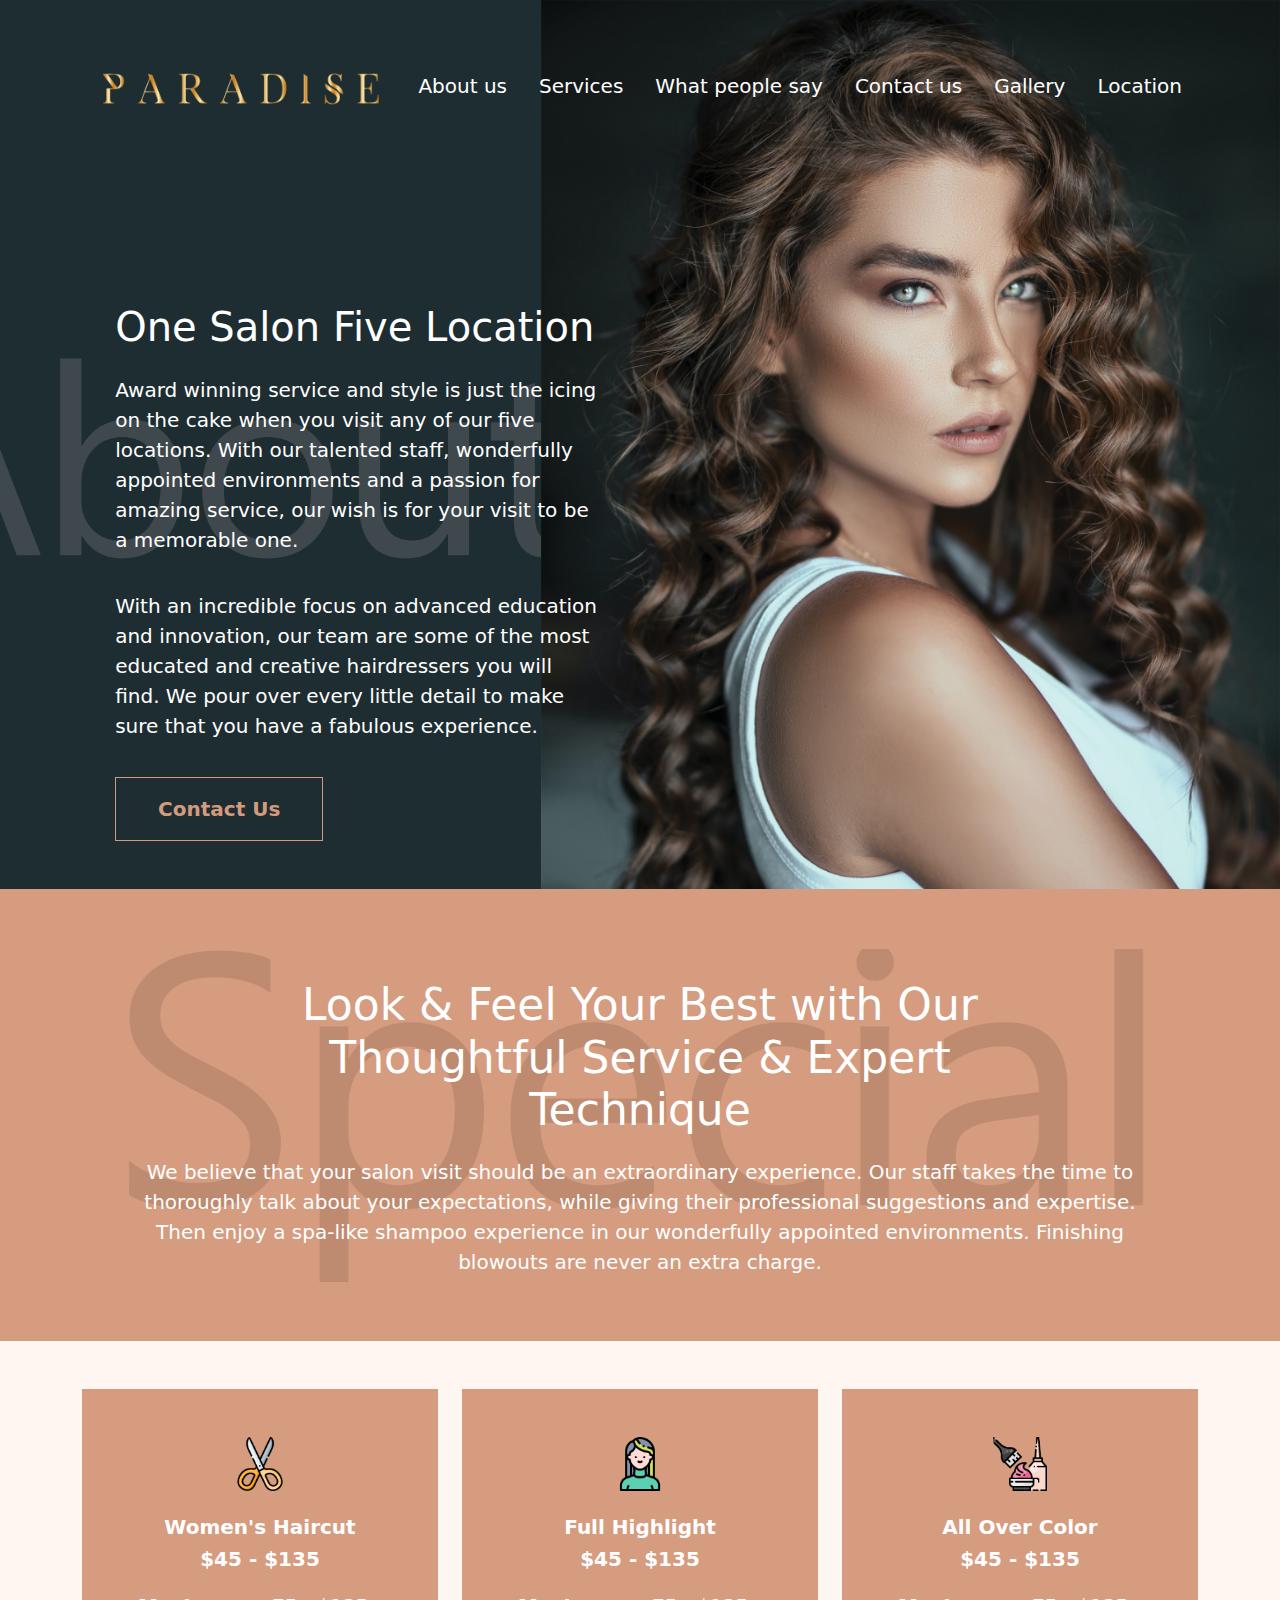
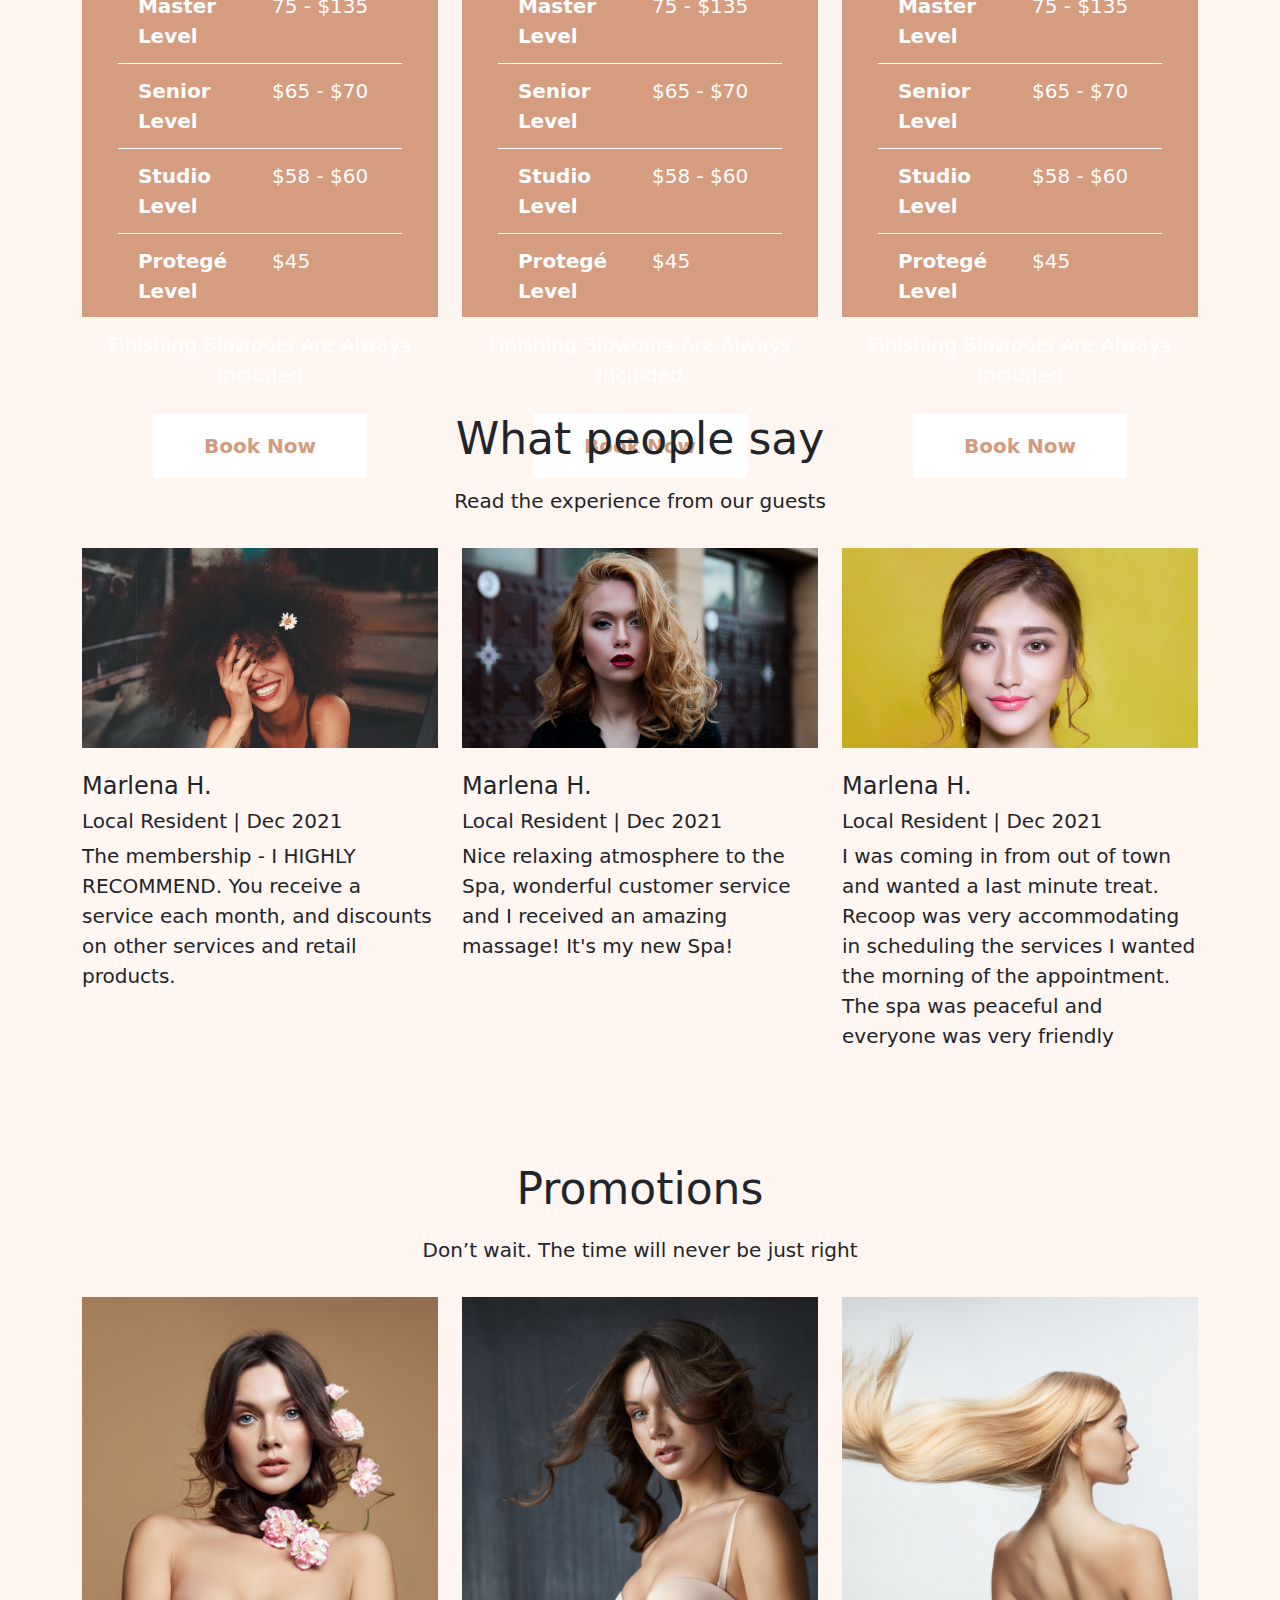
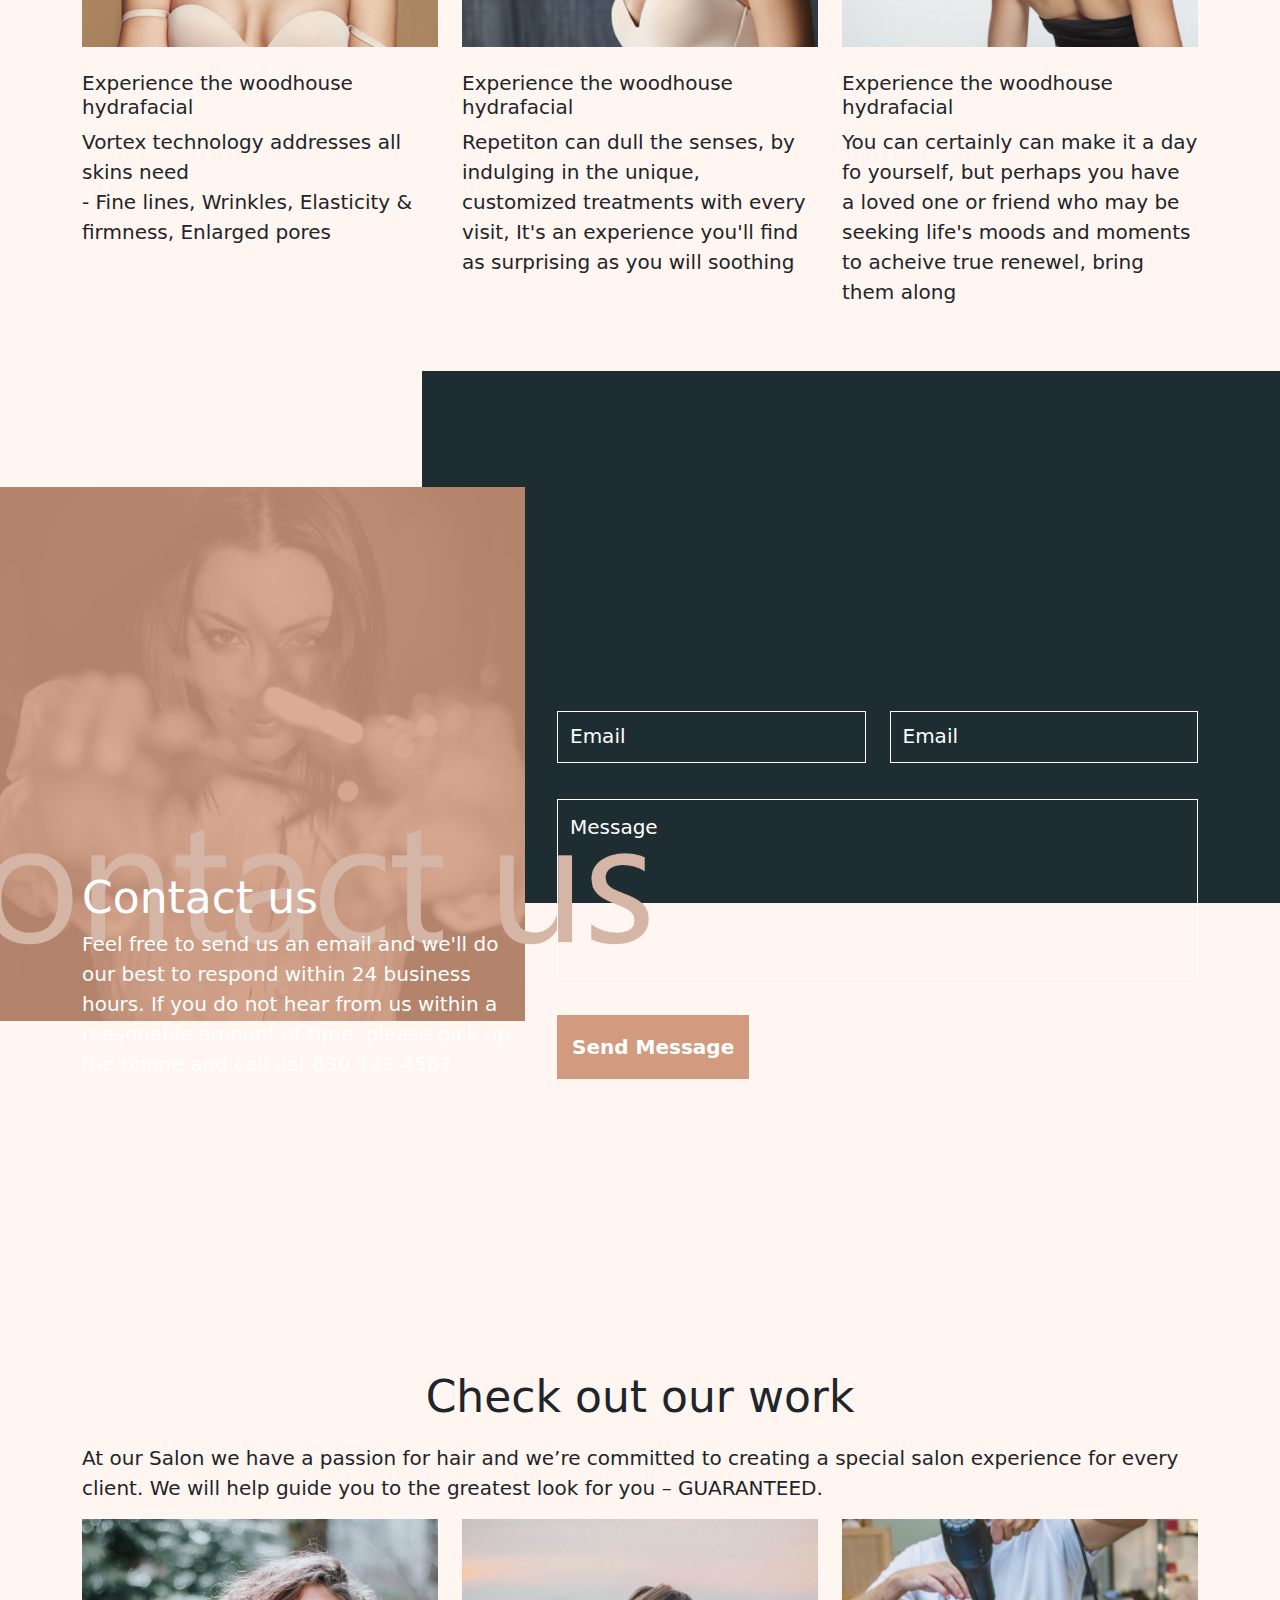
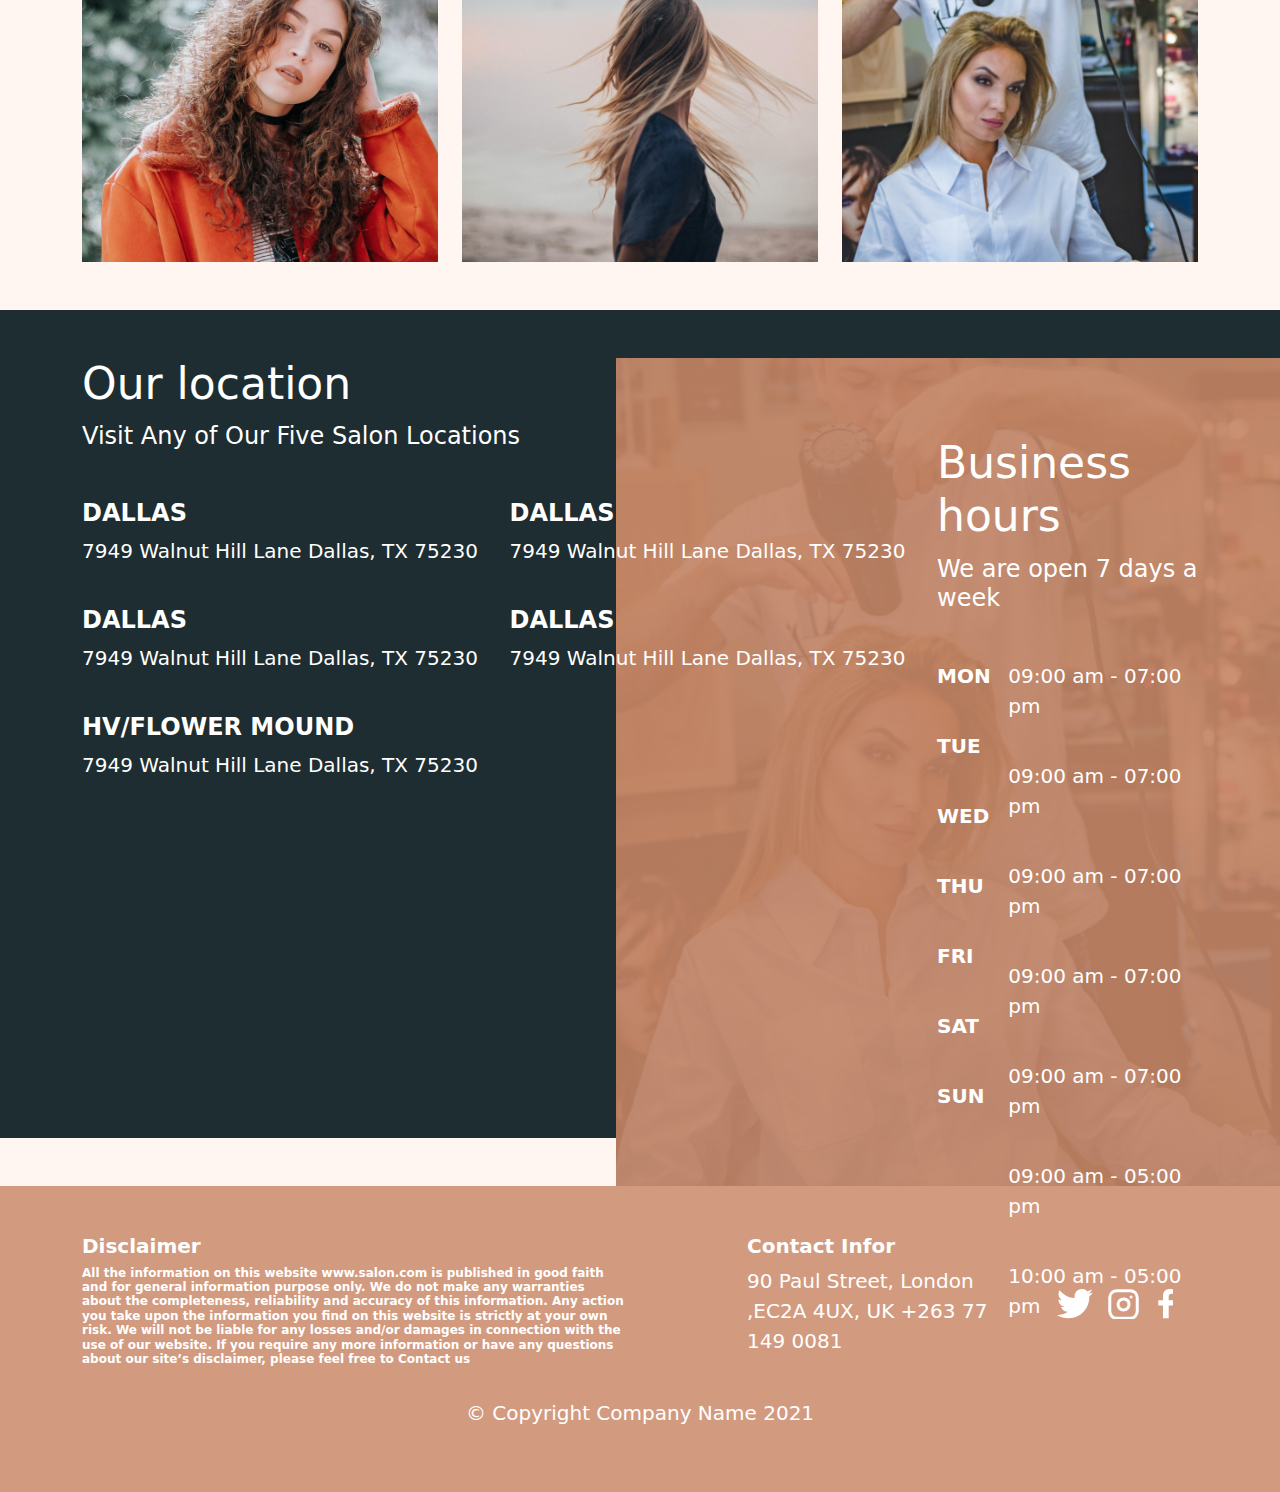
<file: page 3/page3.html>
<!DOCTYPE html>
<html lang="en">
<head>
  <title>Bootstrap 4 Example</title>
  <meta charset="utf-8">
  <meta name="viewport" content="width=device-width, initial-scale=1">
  <link rel="stylesheet" href="./assets/css/style-3.css">
  <link rel="stylesheet" href="./bootstrap5.1.3dist/css/bootstrap.min.css">
  <script src="https://cdn.jsdelivr.net/npm/jquery@3.5.1/dist/jquery.slim.min.js"></script>
  <script src="https://cdn.jsdelivr.net/npm/popper.js@1.16.1/dist/umd/popper.min.js"></script>
  <script src="https://cdn.jsdelivr.net/npm/bootstrap@4.6.1/dist/js/bootstrap.bundle.min.js"></script>
</head>
<body>
<!--BANNER-->
  <div class="banner-wrapper container-fluid" style="background-image: url(./assets/img/banner-bg-1.png),url(./assets/img/banner-bg-2.png),url(./assets/img/banner-bg-3.png);background-position: right,-50% 50%,left;background-repeat: no-repeat;background-size: contain,80%,cover;">
    <nav class="navbar navbar-expand-lg navbar-light stick-top">
    <div class="nav-wrapper container justify-content-between">
      <a href="" class="logo"><img src="./assets/img/p2-banner-logo.png" alt=""></a>
      <button class="navbar-toggler" type="button" data-toggler="collapse" data-target="#navbarResponsive">
        <span class="navbar-toggler-icon"></span>
      </button>
      <div class="collapse navbar-collapse" id="navbarResponsive">
        <ul class="nav d-flex align-items-center" style="font-size: 1.6rem;">
          <li class="nav-item">
            <a href="" class="nav-link">About us</a>
          </li>
          <li class="nav-item">
            <a href="" class="nav-link">Services</a>
          </li>
          <li class="nav-item">
            <a href="" class="nav-link">What people say</a>
          </li>
          <li class="nav-item">
            <a href="" class="nav-link">Contact us</a>
          </li>
          <li class="nav-item">
            <a href="" class="nav-link">Gallery</a>
          </li>
          <li class="nav-item">
            <a href="" class="nav-link">Location</a>
          </li>
        </ul>
      </div>
    </div>
    </nav>

    <div class="banner-content-container">
      <h1 class="banner-heading mb-4">One Salon Five Location</h1>
      <p class="banner-paragraph">Award winning service and style is just the icing on the cake when you visit any of our five locations. With our talented staff, wonderfully appointed environments and a passion for amazing service, our wish is for your visit to be a memorable one.<p>
      <p class="banner-paragraph">With an incredible focus on advanced education and innovation, our team are some of the most educated and creative hairdressers you will find. We pour over every little detail to make sure that you have a fabulous experience.</p>
      <div class="banner-btn-wrapper mt-4">
        <button type="button" class="banner-btn">Contact Us</button>
      </div>
    </div>
  </div>
  <!--JUMBOTRON-->
  <div class="jumbotron jumbotron-fluid" style="padding:7% 0 5% 0; background-image:url(./assets/img/jumbotron-bg-1.png),url(./assets/img/jumbotron-bg-2.png);background-repeat: no-repeat,repeat;background-size: contain;background-position: center;">
    <h2 class="jumbotron-h2 text-center">Look & Feel Your Best with Our Thoughtful 
              Service & Expert Technique</h2>
    <p class="jumbotron-p text-center;">We believe that your salon visit should be an extraordinary experience. Our staff takes the time to thoroughly talk about your expectations, while giving their professional suggestions and expertise. Then enjoy a spa-like shampoo experience in our wonderfully appointed environments. Finishing blowouts are never an extra charge. </p>
  </div>
  <!--CATALOG-->
<div class="catalog-wrapper container-fluid">
<div class="catalog-container container">
  <div class="catalog-row row">
    <div class="catalog-col col-sm-6 col-md-4">
      <div class="ctl-detail-wrapper">
        <img class="catalog-img pt-5 mx-auto d-block" src="./assets/img/ctl-img-1.png" alt="">
        <h3 class="catalog-h3 text-center mt-4">Women's Haircut</h3>
        <h6 class="catalog-price text-center">$45 - $135</h1>
        <div class="catalog-sub-row row row-cols-2">
          <div class="catalog-product col">Master Level</div>
          <div class="catalog-price-detail col">75 - $135</div>
          <div class="catalog-product col">Senior Level</div>
          <div class="catalog-price-detail col">$65 - $70</div>
          <div class="catalog-product col">Studio Level</div>
          <div class="catalog-price-detail col">$58 - $60</div>
          <div class="catalog-product col" style="border-bottom: none;">Protegé Level</div>
          <div class="catalog-price-detail col" style="border-bottom:none">$45</div>
        </div>

        <div class="d-flex justify-content-center">
          <p class="catalog-content text-center">Finishing Blowouts Are Always Included</p>
        </div>

        <div class="catalog-btn-wrapper d-flex justify-content-center">
          <button class="catalog-btn btn" type="button" class="btn btn-success">Book Now</button>
        </div>
      </div>
    </div>

    <div class="catalog-col col-sm-6 col-md-4">
      <div class="ctl-detail-wrapper">
        <img class="catalog-img pt-5 mx-auto d-block" src="./assets/img/ctl-img-2.png" alt="">
        <h3 class="catalog-h3 text-center mt-4">Full Highlight</h3>
        <h6 class="catalog-price text-center">$45 - $135</h1>
        <div class="catalog-sub-row row row-cols-2">
          <div class="catalog-product col" style="">Master Level</div>
          <div class="catalog-price-detail col">75 - $135</div>
          <div class="catalog-product col">Senior Level</div>
          <div class="catalog-price-detail col">$65 - $70</div>
          <div class="catalog-product col">Studio Level</div>
          <div class="catalog-price-detail col">$58 - $60</div>
          <div class="catalog-product col" style="border-bottom: none;">Protegé Level</div>
          <div class="catalog-price-detail col" style="border-bottom:none">$45</div>
        </div>

        <div class="d-flex justify-content-center">
          <p class="catalog-content text-center">Finishing Blowouts Are Always Included</p>
        </div>

        <div class="catalog-btn-wrapper d-flex justify-content-center">
          <button class="catalog-btn btn" type="button" class="btn btn-success">Book Now</button>
        </div>
      </div>
    </div>

    <div class="catalog-col col-sm-6 col-md-4">
      <div class="ctl-detail-wrapper">
        <img class="catalog-img pt-5 mx-auto d-block" src="./assets/img/ctl-img-3.png" alt="">
        <h3 class="catalog-h3 text-center mt-4">All Over Color</h3>
        <h6 class="catalog-price text-center">$45 - $135</h1>
        <div class="catalog-sub-row row row-cols-2">
          <div class="col catalog-product">Master Level</div>
          <div class="col catalog-price-detail">75 - $135</div>
          <div class="col catalog-product">Senior Level</div>
          <div class="col catalog-price-detail">$65 - $70</div>
          <div class="col catalog-product">Studio Level</div>
          <div class="col catalog-price-detail">$58 - $60</div>
          <div class="col catalog-product" style="border-bottom: none;">Protegé Level</div>
          <div class="col catalog-price-detail" style="border-bottom:none">$45</div>
        </div>

        <div class="d-flex justify-content-center">
          <p class="catalog-content text-center">Finishing Blowouts Are Always Included</p>
        </div>

        <div class="catalog-btn-wrapper d-flex justify-content-center">
          <button class="catalog-btn btn" type="button" class="btn btn-success">Book Now</button>
        </div>
      </div>
    </div>
  </div>
</div>
</div>
  <!--FEEDBACK-->
  <div class="feedback container-fluid">
    <div class="feedback-container container">
      <h2 class="feedback-h2">What people say</h1>
      <p class="feedback-p text-center">Read the experience from our guests</p>
      <div class="feedback-row row">
        <div class="col-sm-6 col-lg-4">
            <div class="feedback-wrapper">
                <img class="feedback-img img-fluid mt-3 mb-4" src="./assets/img/feedback-img-1.png" alt="">
                <h4 class="feedback-heading4">Marlena H.</h5>
                <h6>Local Resident | Dec 2021</h6>
                <p class="feedback-p">The membership - I HIGHLY RECOMMEND. You receive a service each month, and discounts on other services and retail products. </p>
            </div>
        </div>
        <div class="col-sm-6 col-lg-4">
            <div class="feedback-wrapper">
                <img class="feedback-img img-fluid mt-3 mb-4" src="./assets/img/feedback-img-2.png" alt="">
                <h4 class="feedback-heading4">Marlena H.</h5>
                <h6>Local Resident | Dec 2021</h6>
                <p class="feedback-p">Nice relaxing atmosphere to the Spa, wonderful customer service and I received an amazing massage! It's my new Spa! </p>
          
            </div>
        </div>
        <div class="col-sm-6 col-lg-4">
            <div class="feedback-wrapper">
                <img class="feedback-img img-fluid mt-3 mb-4" src="./assets/img/feedback-img-3.png" alt="">
                <h4 class="feedback-heading4">Marlena H.</h5>
                <h6>Local Resident | Dec 2021</h6>
                <p class="feedback-p">I was coming in from out of town and wanted a last minute treat. Recoop was very accommodating in scheduling the services I wanted the morning of the appointment. The spa was peaceful and everyone was very friendly</p>
                </div>
            </div>
        </div>
      </div>
    </div>
    </div>
  <!--PROMOTIONS-->
  <div class="feedback container-fluid">
    <div class="feedback-container container">
      <h2 class="feedback-h2">Promotions</h1>
      <p class="feedback-p text-center">Don’t wait. The time will never be just right</p>
      <div class="feedback-row row">
        <div class="col-sm-6 col-lg-4">
            <div class="feedback-wrapper">
                <img class="feedback-img img-fluid mt-3 mb-4" src="./assets/img/prm-im-1.png" alt="">
                <h5 class="feedback-heading5">Experience the woodhouse hydrafacial</h5>
                <p class="promotion-p">Vortex technology addresses all skins need<br>
                  - Fine lines, Wrinkles, Elasticity & firmness, Enlarged pores</p>
            </div>
        </div>
        <div class="col-sm-6 col-lg-4">
            <div class="feedback-wrapper">
                <img class="feedback-img img-fluid mt-3 mb-4" src="./assets/img/prm-im-2.png" alt="">
                <h5 class="feedback-heading5">Experience the woodhouse hydrafacial</h5>
                <p class="promotion-p">Repetiton can dull the senses, by indulging in the unique, customized treatments with every visit, It's an experience you'll find as surprising as you will soothing</p>
          
            </div>
        </div>
        <div class="col-sm-6 col-lg-4">
            <div class="feedback-wrapper">
                <img class="feedback-img img-fluid mt-3 mb-4" src="./assets/img/prm-im-3.png" alt="">
                <h5 class="feedback-heading5">Experience the woodhouse hydrafacial</h5>
                <p class="promotion-p">You can certainly can make it a day fo yourself, but perhaps you have a loved one or friend who may be seeking life's moods and moments to acheive true renewel, bring them along</p>
                </div>
            </div>
        </div>
      </div>
    </div>
    </div>
  <!--CONTACT-->
  <div class="contact container-fluid d-flex align-items-center" style="background-image:url(./assets/img/ct-bg-1.png),url(./assets/img/ct-bg.png),url(./assets/img/ct-bg-2.png),url(./assets/img/ct-bg-3.png);">
    <div class="contact-container container">
      <div class="contact-row row">
        <div class="contact-content col-sm-12 col-md-5 d-flex flex-column justify-content-end">
          <h2 class="contact-h2">Contact us</h2>
          <p class="contact-p">Feel free to send us an email and we'll do our best to respond within 24 business hours. If you do not hear from us within a reasonable amount of time, please pick up the phone and call us! 630.123.4567
          </p>
        </div>
        <div class="contact-form col-sm-12 col-md-7">
          <div class="row">
            <div class="contact-input-col col-6">
              <div class="contact-input">
                <div class="row">
                  <div class="contact-col2 col-2">Email</div>
                  <div class="col-10">
                    <input type="text">
                  </div>
                </div>
              </div>
            </div>
            <div class="contact-input-col col-6">
              <div class="contact-input">
              <div class="row">
                <div class="contact-col2 col-2">Email</div>
                <div class="col-10">
                  <input type="text">
                </div>
              
              </div>
              </div>
            </div>
          </div>
          <div class="contact-input-message">
            <div class="contact-input-message-row row">
              <div class="message-col2 col-2">Message</div>
              <div class="col-10">
                <input type="text">
              </div>
            </div>
          </div>
          <div class="btn-wrapper">
            <button type="button" class="contact-btn btn">Send Message</button>
          </div>
        </div>
      </div>
    </div> 
  </div>
  <!--CHECKOUT-->
  <div class="checkout container-fluid">
    <div class="checkout-container container">
      <h2 class="checkout-h2">Check out our work</h1>
      <p class="checkout-p">At our Salon we have a passion for hair and we’re committed to creating a special salon experience for every client. We will help guide you to the greatest look for you – GUARANTEED.</p>
      <div class="checkout-row row">
        <div class="checkout-col col-sm-6 col-md-4">
          <img src="./assets/img/ck-img-1.png" alt="" class="checkout-img img-fluid">
        </div>
    
        <div class="checkout-col col-sm-6 col-md-4">
          <img src="./assets/img/ck-img-2.png" alt="" class="checkout-img img-fluid">
        </div>
    
        <div class="checkout-col col-sm-6 col-md-4">
          <img src="./assets/img/ck-img-3.png" alt="" class="checkout-img img-fluid">
        </div>
    
      </div>
    </div>
    </div>
  <!--LOCATION-->
    <div class="location container-fluid" style="background-image: url(./assets/img/lct-bg.png),url(./assets/img/lct-bg1.png),url(./assets/img/lct-bg-2.png);">
      <div class="location-container container">
        <div class="location-row row">
          <div class="location-col address col-9">
            <h2 class="location-h2">Our location</h2>
            <h4 class="location-h4">Visit Any of Our Five Salon Locations</h4>
            <div class="location-sub-row row">
              <div class="location-sub-col col-6">
                <h4 style="font-weight: 700;">DALLAS</h4>
                <p>7949 Walnut Hill Lane Dallas, TX 75230</p>
              </div>
              <div class="location-sub-col col-6">
                <h4 style="font-weight: 700;">DALLAS</h4>
                <p>7949 Walnut Hill Lane Dallas, TX 75230</p>
              </div>
            </div>
            <div class="location-sub-row row">
              <div class="location-sub-col col-6">
                <h4 style="font-weight: 700;">DALLAS</h4>
                <p>7949 Walnut Hill Lane Dallas, TX 75230</p>
              </div>
              <div class="location-sub-col col-6">
                <h4 style="font-weight: 700;">DALLAS</h4>
                <p>7949 Walnut Hill Lane Dallas, TX 75230</p>
              </div>
            </div>
            <div class="location-sub-row row">
              <div class="location-sub-col col6">
                <h4 style="font-weight: 700">HV/FLOWER MOUND</h4>
                <p>7949 Walnut Hill Lane Dallas, TX 75230</p>
              </div>
            </div>
          </div>
          <div class="location-col hour col-3">
            <h2 class="location-h2">Business hours</h2>
            <h4 class="location-h4">We are open 7 days a week</h4>
            <div class="location-sub-row row">
              <div class="col-3">
                <span>
                  <p>MON</p>
                </span><span>
                  <p>TUE</p>
                </span><span>
                  <p>WED</p>
                </span><span>
                  <p>THU</p>
                </span><span>
                  <p>FRI</p>
                </span><span>
                  <p>SAT</p>
                </span><span>
                  <p>SUN</p>
                </span>
              </div>
              <div class="col-9">
                <span>
                  <p>09:00 am - 07:00 pm</p>
                </span><span>
                  <p>09:00 am - 07:00 pm</p>
                </span><span>
                  <p>09:00 am - 07:00 pm</p>
                </span><span>
                  <p>09:00 am - 07:00 pm</p>
                </span><span>
                  <p>09:00 am - 07:00 pm</p>
                </span><span>
                  <p>09:00 am - 05:00 pm</p>
                </span><span>
                  <p>10:00 am - 05:00 pm</p>
                </span>
              </div>
            </div>
              
          </div>
        </div>
      </div>
    </div>
  <!--FOOTER-->
  <div class="footer container-fluid">
    <div class="footer-container container">
      <div class="footer-row row">
        <div class="footer-col7 col-7">
          <h3 class="footer-h3">Disclaimer</h3>
          <h6 class="footer-h6">All the information on this website www.salon.com is published in good faith and for general information purpose only. We do not make any warranties about the completeness, reliability and accuracy of this information. Any action you take upon the information you find on this website is strictly at your own risk. We will not be liable for any losses and/or damages in connection with the use of our website. If you require any more information or have any questions about our site’s disclaimer, please feel free to Contact us
          </h6>
        </div>
        <div class="footer-col3 col-3">
          <h3 class="footer-h3">Contact Infor</h3>
          <p>90 Paul Street, London ,EC2A 4UX, UK
            +263 77 149 0081</p>
        </div>
        <div class="footer-col2 col-2">
          <svg xmlns="http://www.w3.org/2000/svg" width="116.998" height="30.738" viewBox="0 0 116.998 30.738">
            <g id="Group_5970" data-name="Group 5970" transform="translate(-1637.502 -241)">
            <path id="Icon_awesome-twitter" data-name="Icon awesome-twitter" d="M32.3,10.668c.023.32.023.64.023.959,0,9.754-7.424,20.992-20.992,20.992A20.85,20.85,0,0,1,0,29.307a15.263,15.263,0,0,0,1.782.091,14.776,14.776,0,0,0,9.16-3.152,7.391,7.391,0,0,1-6.9-5.117,9.3,9.3,0,0,0,1.393.114,7.8,7.8,0,0,0,1.942-.251,7.379,7.379,0,0,1-5.916-7.241V13.66A7.431,7.431,0,0,0,4.8,14.6,7.389,7.389,0,0,1,2.513,4.728a20.972,20.972,0,0,0,15.213,7.721,8.329,8.329,0,0,1-.183-1.69A7.385,7.385,0,0,1,30.312,5.711a14.526,14.526,0,0,0,4.683-1.782,7.358,7.358,0,0,1-3.244,4.066A14.791,14.791,0,0,0,36,6.853a15.86,15.86,0,0,1-3.7,3.815Z" transform="translate(1637.502 237.619)" fill="#fff"/>
            <g id="Icon_feather-instagram" data-name="Icon feather-instagram" transform="translate(1687.283 239.758)">
              <path id="Path_74156" data-name="Path 74156" d="M9.87,3H23.61a6.87,6.87,0,0,1,6.87,6.87V23.61a6.87,6.87,0,0,1-6.87,6.87H9.87A6.87,6.87,0,0,1,3,23.61V9.87A6.87,6.87,0,0,1,9.87,3Z" fill="none" stroke="#fff" stroke-linecap="round" stroke-linejoin="round" stroke-width="3"/>
              <path id="Path_74157" data-name="Path 74157" d="M23,16.625a5.5,5.5,0,1,1-4.63-4.63A5.5,5.5,0,0,1,23,16.625Z" transform="translate(-0.761 -0.75)" fill="none" stroke="#fff" stroke-linecap="round" stroke-linejoin="round" stroke-width="3"/>
              <path id="Path_74158" data-name="Path 74158" d="M26.25,9.75h0" transform="translate(-1.953 -0.567)" fill="none" stroke="#fff" stroke-linecap="round" stroke-linejoin="round" stroke-width="3"/>
            </g>
            <path id="Icon_awesome-facebook-f" data-name="Icon awesome-facebook-f" d="M16.243,16.447l.812-5.291H11.978V7.721a2.646,2.646,0,0,1,2.983-2.859h2.308V.357A28.148,28.148,0,0,0,13.172,0C8.99,0,6.257,2.534,6.257,7.122v4.033H1.609v5.291H6.257V29.238h5.72V16.447Z" transform="translate(1737.231 241)" fill="#fff"/>
            </g>
          </svg>
        </div>
  
      </div>
      <p class="text-center mt-4">© Copyright Company Name 2021</p>
    </div>
  </div>
</body>
</file>
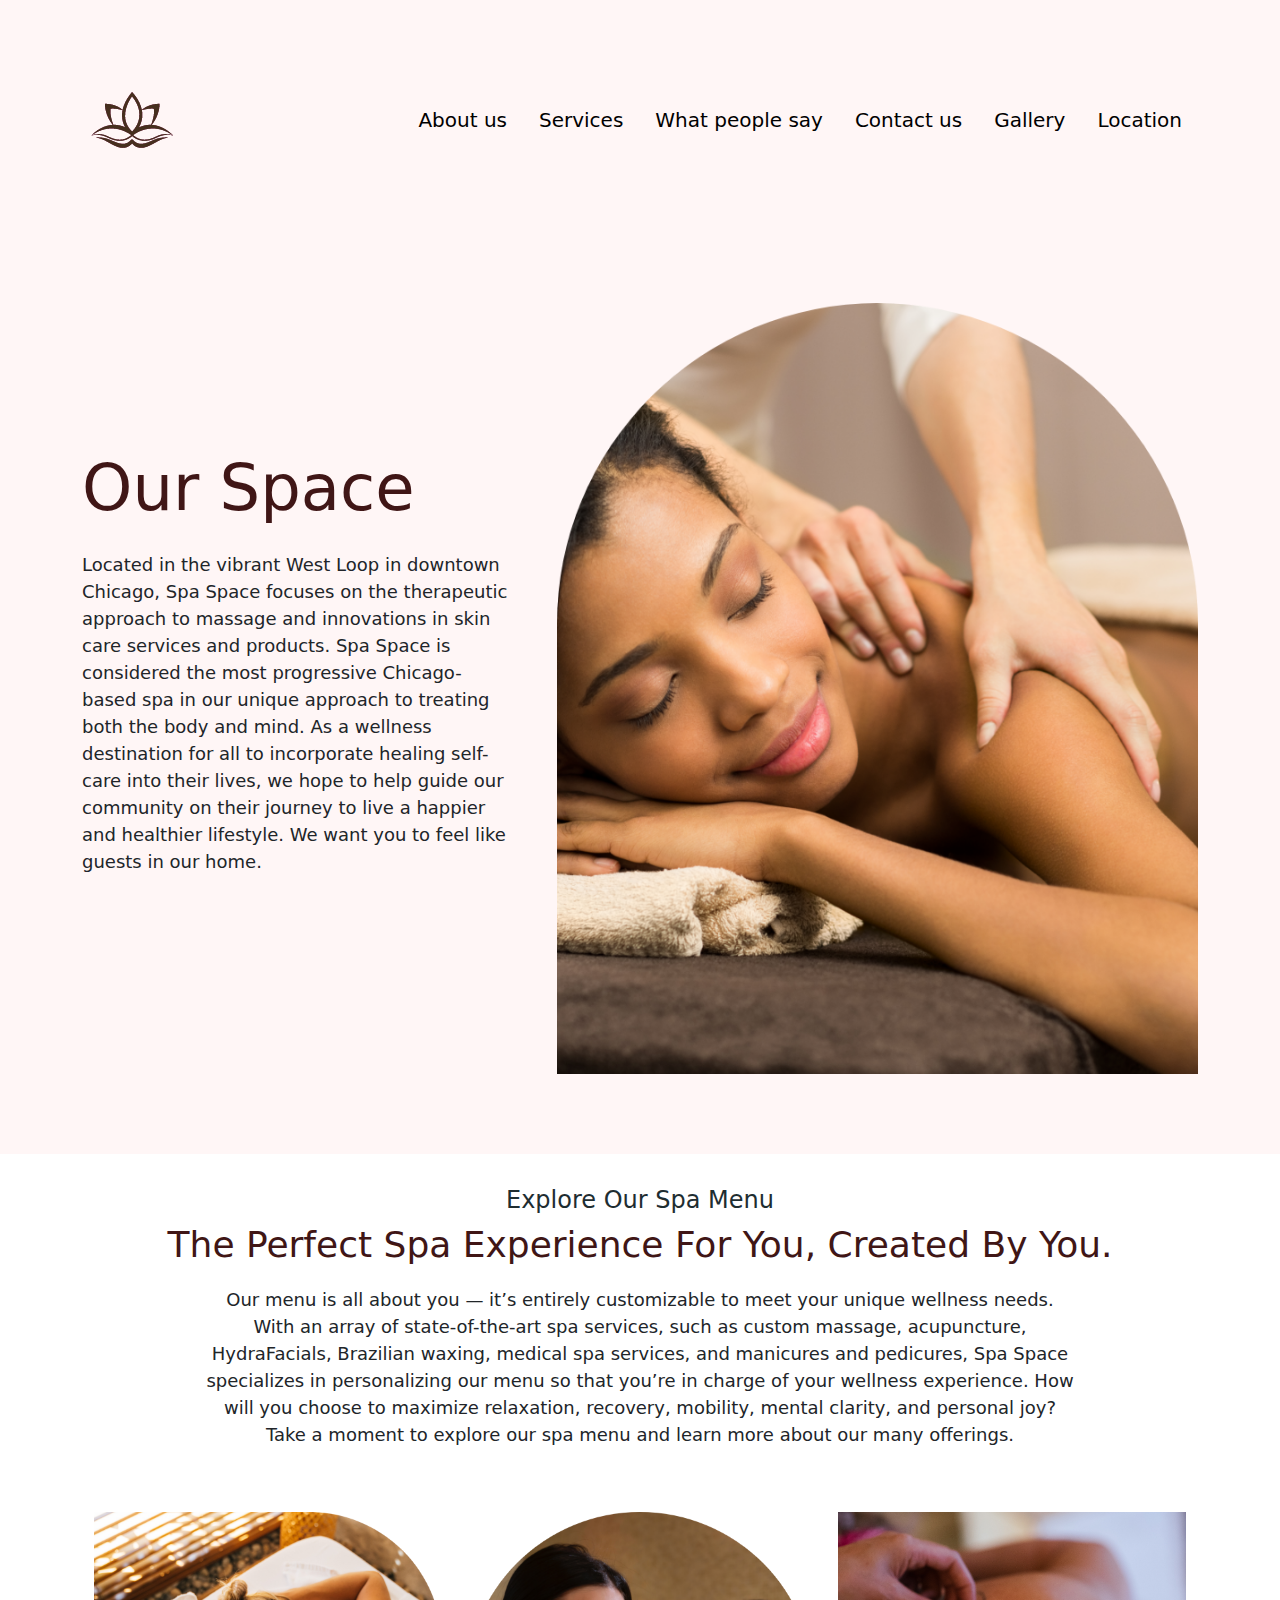
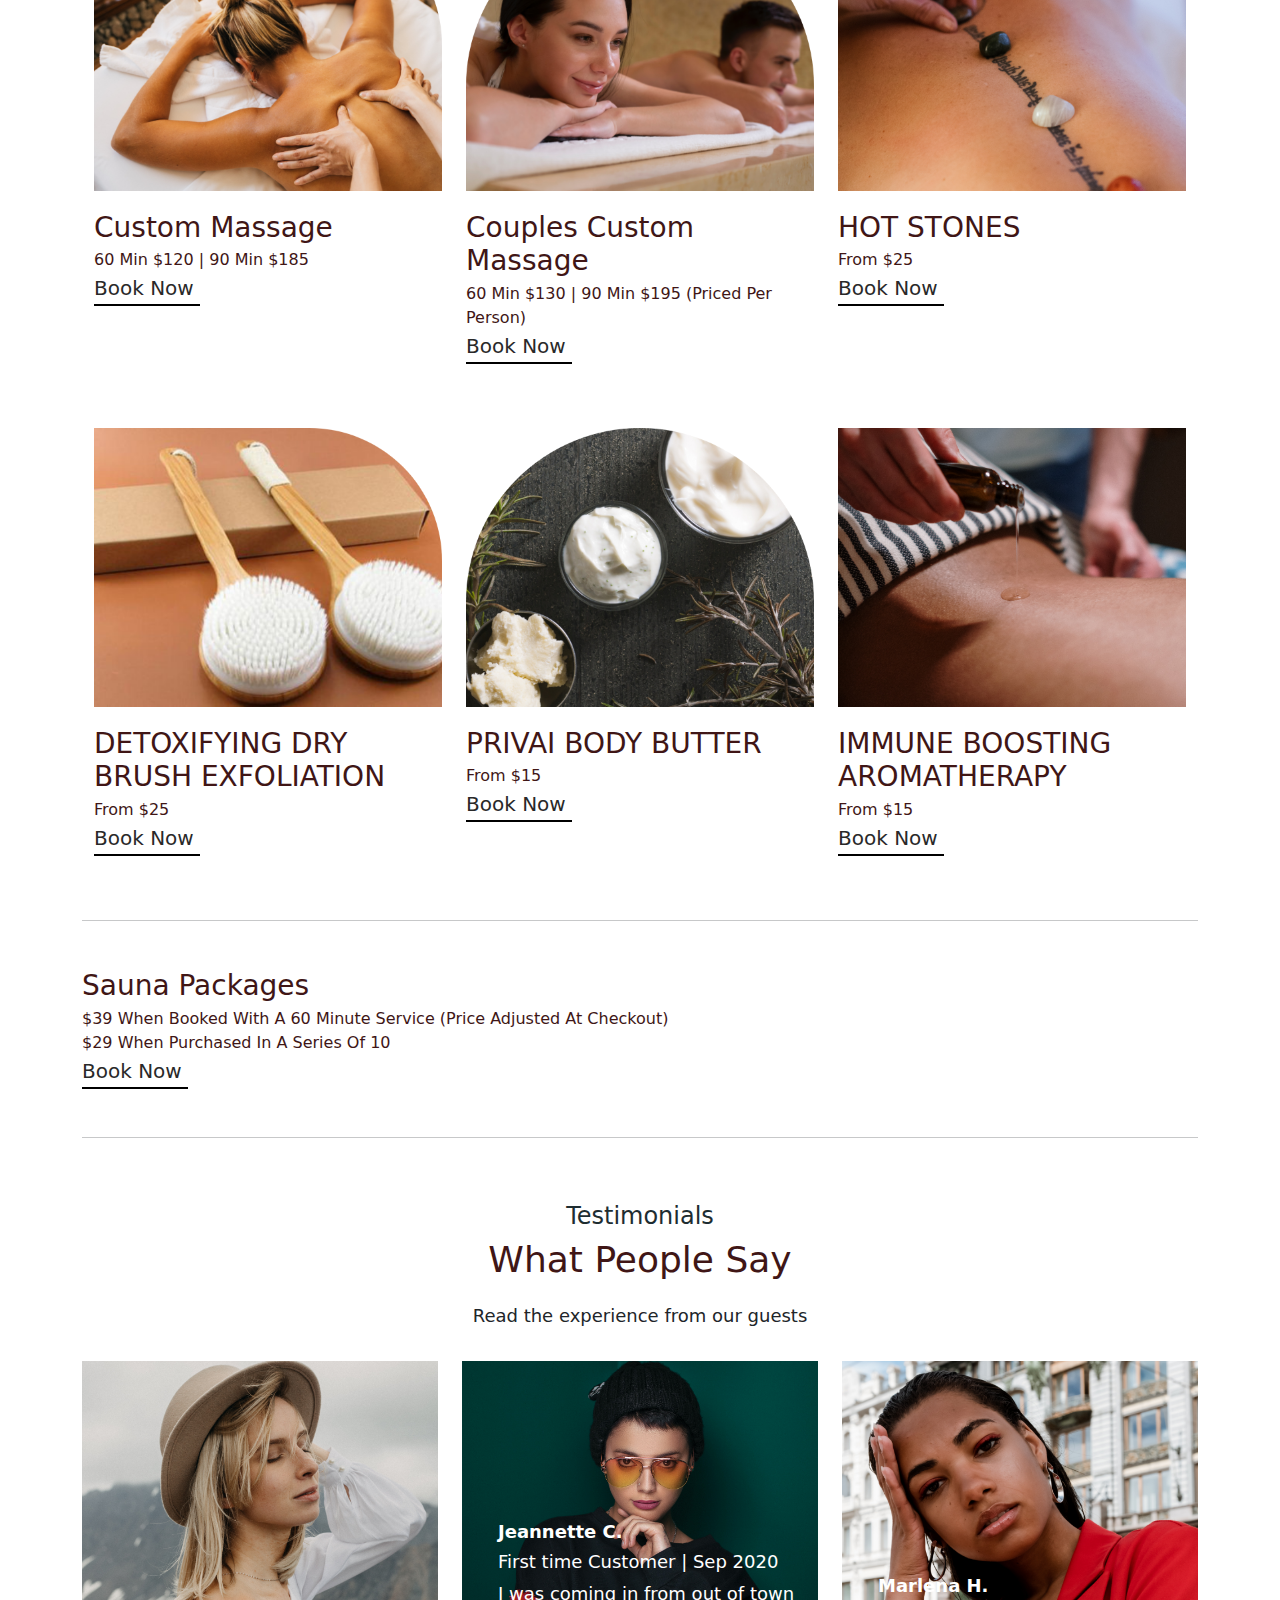
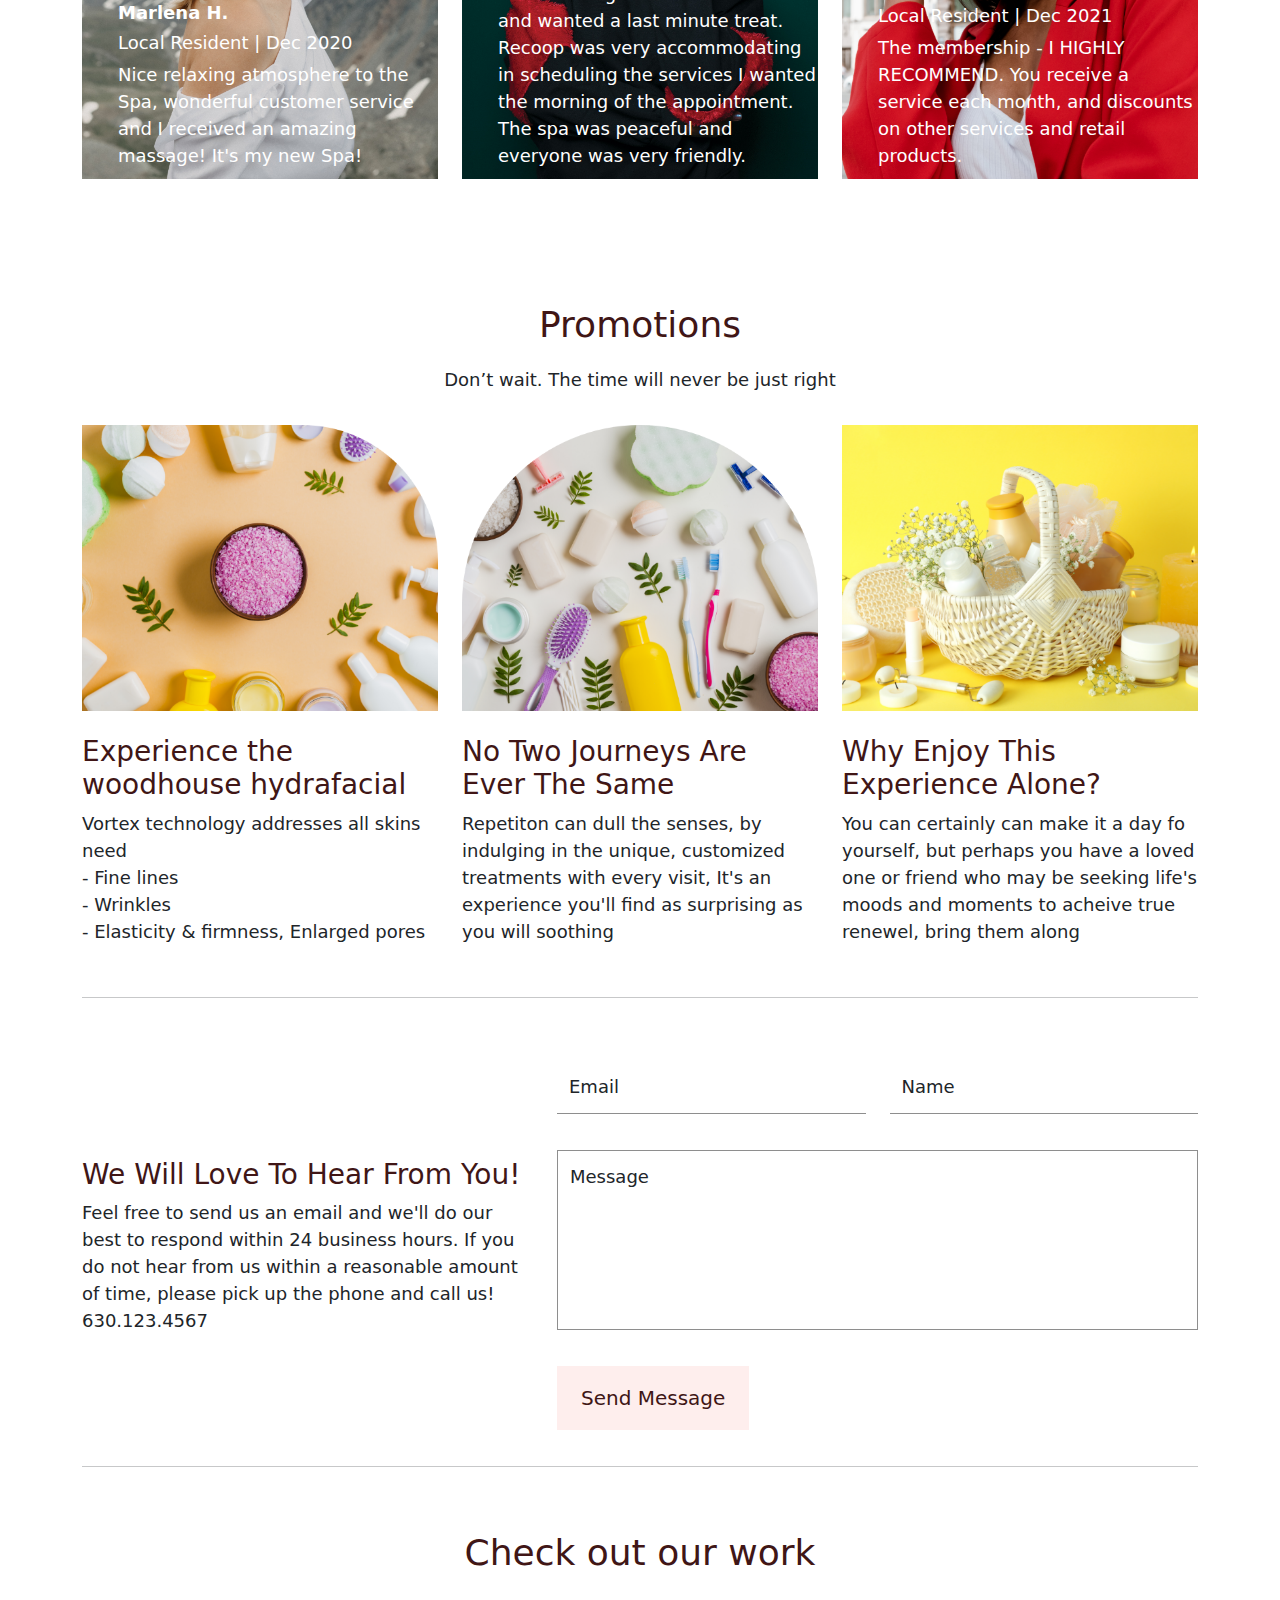
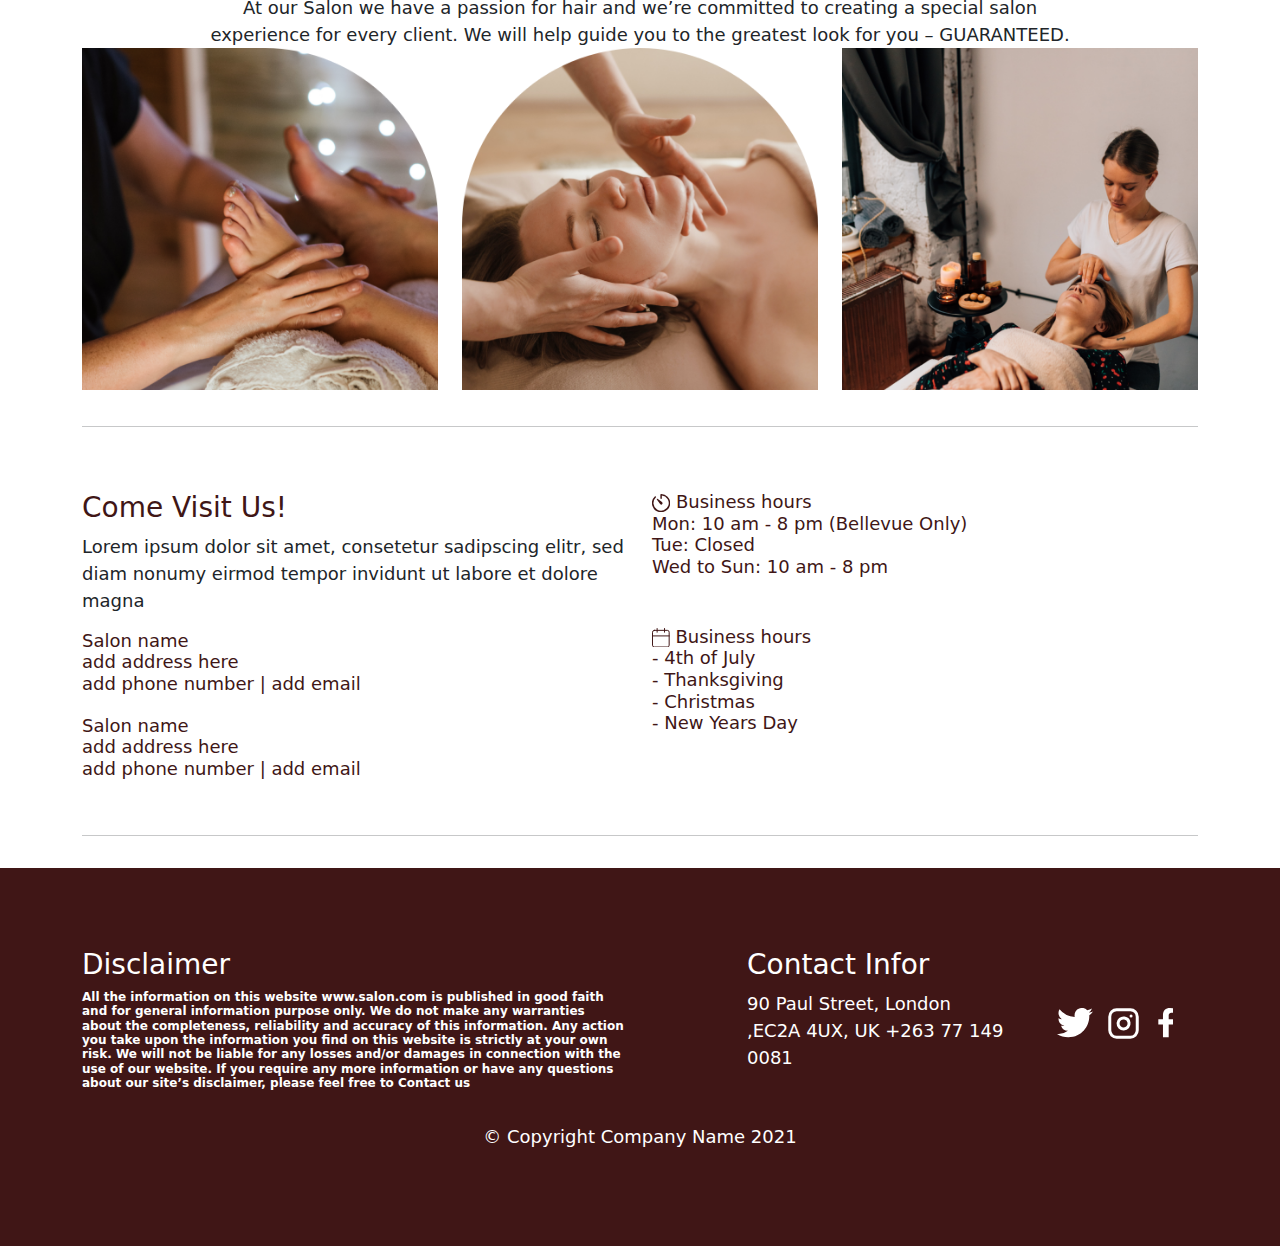
<file: page 4/page4.html>
<!DOCTYPE html>
<html lang="en">
<head>
  <title>Bootstrap 4 Example</title>
  <meta charset="utf-8">
  <meta name="viewport" content="width=device-width, initial-scale=1">
  <link rel="stylesheet" href="./assets/css/style-4.css">
  <link rel="stylesheet" href="./bootstrap5.1.3dist/css/bootstrap.min.css">
  <script src="https://cdn.jsdelivr.net/npm/jquery@3.5.1/dist/jquery.slim.min.js"></script>
  <script src="https://cdn.jsdelivr.net/npm/popper.js@1.16.1/dist/umd/popper.min.js"></script>
  <script src="https://cdn.jsdelivr.net/npm/bootstrap@4.6.1/dist/js/bootstrap.bundle.min.js"></script>
</head>
<body>
<!--BANNER-->
  <div class="banner-wrapper container-fluid" style="background-color: #FFF6F6;">
    <nav class="navbar navbar-expand-lg navbar-light stick-top">
    <div class="nav-wrapper container justify-content-between">
      <a href="" class="logo"><img src="./assets/img/logo.png" alt=""></a>
      <button class="navbar-toggler" type="button" data-toggler="collapse" data-target="#navbarResponsive">
        <span class="navbar-toggler-icon"></span>
      </button>
      <div class="collapse navbar-collapse" id="navbarResponsive">
        <ul class="nav d-flex align-items-center" style="font-size: 1.6rem;">
          <li class="nav-item">
            <a href="" class="nav-link">About us</a>
          </li>
          <li class="nav-item">
            <a href="" class="nav-link">Services</a>
          </li>
          <li class="nav-item">
            <a href="" class="nav-link">What people say</a>
          </li>
          <li class="nav-item">
            <a href="" class="nav-link">Contact us</a>
          </li>
          <li class="nav-item">
            <a href="" class="nav-link">Gallery</a>
          </li>
          <li class="nav-item">
            <a href="" class="nav-link">Location</a>
          </li>
        </ul>
      </div>
    </div>
    </nav>

    <div class="banner-content-container container">
      <div class="row">
        <div class="col-5 banner-col-left d-flex justify-content-center flex-column">
          <h1 class="banner-heading mb-4" style="color:#401616;">Our Space</h1>
          <p class="banner-paragraph">Located in the vibrant West Loop in downtown Chicago, Spa Space focuses on the therapeutic approach to massage and innovations in skin care services and products. Spa Space is considered the most progressive Chicago-based spa in our unique approach to treating both the body and mind. As a wellness destination for all to incorporate healing self-care into their lives, we hope to help guide our community on their journey to live a happier and healthier lifestyle. We want you to feel like guests in our home.<p>
        </div>
        <div class="col-7 banner-col-right">
          <img src="./assets/img/banner-img.png" alt="" class="banner-img img-fluid">
        </div>
    </div>
    </div>
  </div>
  <!--MENU-->
<div class="menu-container container">
  <h4 class="menu-heading4 text-center">Explore Our Spa Menu</h4>
  <h2 class="menu-heading2">The Perfect Spa Experience For You, Created By You.</h2>
  <p class="menu-content">Our menu is all about you — it’s entirely customizable to meet your unique wellness needs. With an array of state-of-the-art spa services, such as custom massage, acupuncture, HydraFacials, Brazilian waxing, medical spa services, and manicures and pedicures, Spa Space specializes in personalizing our menu so that you’re in charge of your wellness experience. How will you choose to maximize relaxation, recovery, mobility, mental clarity, and personal joy? Take a moment to explore our spa menu and learn more about our many offerings.</p>
  <div class="menu-row row">
    <div class="col-4">
      <img src="./assets/img/menu-img-1.png" alt="" class="menu-img img-fluid">
      <h3 class="menu-heading3">Custom Massage</h3>
      <p class="menu-p">60 Min $120 | 90 Min $185</p>
      <button type="button" class="menu-btn">Book Now</button>
    </div>
    <div class="col-4">
      <img src="./assets/img/menu-img-2.png" alt="" class="menu-img img-fluid">
      <h3 class="menu-heading3">Couples Custom Massage</h3>
      <p class="menu-p">60 Min $130 | 90 Min $195 (Priced Per Person) </p>
      <button type="button" class="menu-btn">Book Now</button>
    </div>
    <div class="col-4">
      <img src="./assets/img/menu-img-3.png" alt="" class="menu-img img-fluid">
      <h3 class="menu-heading3">HOT STONES</h3>
      <p class="menu-p">From $25</p>
      <button type="button" class="menu-btn">Book Now</button>
    </div>
  </div>
  <div class="menu-row row">
    <div class="col-4">
      <img src="./assets/img/menu-img-4.png" alt="" class="menu-img img-fluid">
      <h3 class="menu-heading3">DETOXIFYING DRY BRUSH 
        EXFOLIATION</h3>
      <p class="menu-p">From $25</p>
      <button type="button" class="menu-btn">Book Now</button>
    </div>
    <div class="col-4">
      <img src="./assets/img/menu-img-5.png" alt="" class="menu-img img-fluid">
      <h3 class="menu-heading3">PRIVAI BODY BUTTER</h3>
      <p class="menu-p">From $15</p>
      <button type="button" class="menu-btn">Book Now</button>
    </div>
    <div class="col-4">
      <img src="./assets/img/menu-img-6.png" alt="" class="menu-img img-fluid">
      <h3 class="menu-heading3">IMMUNE BOOSTING 
        AROMATHERAPY </h3>
      <p class="menu-p">From $15</p>
      <button type="button" class="menu-btn">Book Now</button>
    </div>
  </div>
  <hr>
  <div class="menu-additional">
    <h3 class="menu-heading3">Sauna Packages</h3>
    <p class="menu-p">$39 When Booked With A 60 Minute Service (Price Adjusted At Checkout)</p>
    <p class="menu-p">$29 When Purchased In A Series Of 10 </p>
    <button type="button" class="menu-btn">Book Now</button>
  </div>
  <hr>
</div>
  <!--FEEDBACK-->
    <div class="feedback-container container">
      <h4 class="menu-heading4 text-center">Testimonials</h4>
      <h2 class="menu-heading2">What People Say</h2>
      <p class="feedback-p text-center">Read the experience from our guests</p>
      <div class="feedback-row row">
        <div class="col-sm-6 col-lg-4">
            <div class="feedback-wrapper">
                <img class="feedback-img img-fluid mt-3 mb-4" src="./assets/img/fb-img-1.png" alt="">
                <div class="feedback-detail">
                  <h4 class="feedback-heading4">Marlena H.</h5>
                  <h6>Local Resident | Dec 2020</h6>
                  <p class="feedback-p">Nice relaxing atmosphere to the Spa, wonderful customer service
                    and I received an amazing massage! It's my new Spa!</p>
                </div>
            </div>
        </div>
        <div class="col-sm-6 col-lg-4">
          <div class="feedback-wrapper">
              <img class="feedback-img img-fluid mt-3 mb-4" src="./assets/img/fb-img-2.png" alt="">
              <div class="feedback-detail">
                <h4 class="feedback-heading4">Jeannette C.</h5>
                <h6>First time Customer | Sep 2020</h6>
                <p class="feedback-p">I was coming in from out of town and wanted a last minute treat.
                  Recoop was very accommodating in scheduling the services I wanted the morning of the appointment. The spa was peaceful and everyone was very friendly.</p>
              </div>
          </div>
      </div>
      <div class="col-sm-6 col-lg-4">
        <div class="feedback-wrapper">
            <img class="feedback-img img-fluid mt-3 mb-4" src="./assets/img/fb-img-3.png" alt="">
            <div class="feedback-detail">
              <h4 class="feedback-heading4">Marlena H.</h5>
              <h6>Local Resident | Dec 2021</h6>
              <p class="feedback-p">The membership - I HIGHLY RECOMMEND. You receive a service each month, and discounts on
                other services and retail products.</p>
            </div>
        </div>
    </div>
        
      </div>
    </div>
  <!--PROMOTIONS-->
    <div class="promotion-container container">
      <h2 class="feedback-h2">Promotions</h2>
      <p class="feedback-p text-center">Don’t wait. The time will never be just right</p>
      <div class="feedback-row row">
        <div class="col-sm-6 col-lg-4">
            <div class="promotion-wrapper">
                <img class="feedback-img img-fluid mt-3 mb-4" src="./assets/img/pmt-img-1.png" alt="">
                <h3 class="feedback-heading3">Experience the woodhouse hydrafacial</h3>
                <p class="promotion-p">Vortex technology addresses all skins need<br>
                  - Fine lines<br>
                  - Wrinkles<br>
                  - Elasticity & firmness, Enlarged pores</p>
            </div>
        </div>
        <div class="col-sm-6 col-lg-4">
            <div class="promotion-wrapper">
                <img class="feedback-img img-fluid mt-3 mb-4" src="./assets/img/pmt-img-2.png" alt="">
                <h3 class="feedback-heading3">No Two Journeys Are Ever 
                  The Same</h3>
                <p class="promotion-p">Repetiton can dull the senses, by indulging in the unique, customized treatments with every visit, It's an experience you'll find as surprising as you will soothing</p>
          
            </div>
        </div>
        <div class="col-sm-6 col-lg-4">
            <div class="promotion-wrapper">
                <img class="feedback-img img-fluid mt-3 mb-4" src="./assets/img/pmt-img-3.png" alt="">
                <h3 class="feedback-heading3">Why Enjoy This Experience
                  Alone?</h3>
                <p class="promotion-p">You can certainly can make it a day fo yourself, but perhaps you have a loved one or friend who may be seeking life's moods and moments to acheive true renewel, bring them along</p>
            </div>
        </div>
      </div>
      <hr>
    </div>
  <!--CONTACT-->
    <div class="contact-container container">
      <div class="feedback-row row">
        <div class="contact-content col-sm-12 col-md-5 d-flex flex-column justify-content-center">
          <h3 class="contact-heading3">We Will Love To Hear From You!</h3>
          <p class="contact-p">Feel free to send us an email and we'll do our best to respond within 24 business hours. If you do not hear from us within a reasonable amount of time, please pick up the phone and call us! 630.123.4567
          </p>
        </div>
        <div class="contact-form col-sm-12 col-md-7">
          <div class="row">
            <div class="contact-input-col col-6">
              <div class="contact-input">
                <div class="row">
                  <div class="contact-col2 col-2" style="font-weight: 500;">Email</div>
                  <div class="col-10">
                    <input type="text">
                  </div>
                </div>
              </div>
            </div>
            <div class="contact-input-col col-6">
              <div class="contact-input">
              <div class="row">
                <div class="contact-col2 col-2" style="font-weight: 500;">Name</div>
                <div class="col-10">
                  <input type="text">
                </div>
              
              </div>
              </div>
            </div>
          </div>
          <div class="contact-input-message">
            <div class="contact-input-message-row row">
              <div class="message-col2 col-2" style="font-weight: 500;">Message</div>
              <div class="col-10">
                <input type="text">
              </div>
            </div>
          </div>
          <div class="btn-wrapper">
            <button type="button" class="contact-btn btn">Send Message</button>
          </div>
        </div>
      </div>
    <hr>
  </div>
  <!--CHECKOUT-->
    <div class="checkout-container container">
      <h2 class="feedback-h2">Check out our work</h2>
      <p class="checkout-p">At our Salon we have a passion for hair and we’re committed to creating a special salon experience for every client. We will help guide you to the greatest look for you – GUARANTEED.</p>
      <div class="feedback-row row">
        <div class="checkout-col col-sm-6 col-md-4">
          <img src="./assets/img/ck-img-1.png" alt="" class="checkout-img img-fluid">
        </div>
    
        <div class="checkout-col col-sm-6 col-md-4">
          <img src="./assets/img/ck-img-2.png" alt="" class="checkout-img img-fluid">
        </div>
    
        <div class="checkout-col col-sm-6 col-md-4">
          <img src="./assets/img/ck-img-3.png" alt="" class="checkout-img img-fluid">
        </div>
    
      </div>
      <hr>
    </div>
  <!--LOCATION-->
    <div class="location container">
      <div class="feedback-row row">
        <div class="col-6">
          <h3 class="contact-h3">Come Visit Us!</h3>
          <p class="location-p">Lorem ipsum dolor sit amet, consetetur sadipscing elitr, sed diam nonumy eirmod tempor invidunt ut labore et dolore magna </p>
          <h5>Salon name
            <br>add address here
            <br>add phone number | add email
          </h5>
          <h5>Salon name
            <br>add address here
            <br>add phone number | add email
          </h5>
        </div>
        <div class="col-6">
          <h5 class="location-h5"><i><svg xmlns="http://www.w3.org/2000/svg" width="18.229" height="18.234" viewBox="0 0 18.229 18.234">
            <g id="Icon_ionic-ios-timer" data-name="Icon ionic-ios-timer" transform="translate(-3.938 -3.938)">
              <path id="Path_74159" data-name="Path 74159" d="M13.054,22.171A9.117,9.117,0,0,1,6.727,6.49.732.732,0,1,1,7.744,7.543a7.651,7.651,0,1,0,6.04-2.106V8.291a.734.734,0,1,1-1.468,0V4.671a.733.733,0,0,1,.734-.734,9.117,9.117,0,0,1,0,18.234Z" fill="#401616"/>
              <path id="Path_74160" data-name="Path 74160" d="M11.976,11.337,16.511,14.6a1.372,1.372,0,1,1-1.6,2.234,1.325,1.325,0,0,1-.319-.319l-3.259-4.536a.457.457,0,0,1,.638-.638Z" transform="translate(-2.572 -2.572)" fill="#401616"/>
            </g>
          </svg>
          </i>Business hours<br>
          Mon: 10 am - 8 pm (Bellevue Only)<br>
            Tue: Closed<br>
            ​Wed to Sun: 10 am - 8 pm</h5>
          <h5><i><svg xmlns="http://www.w3.org/2000/svg" width="17.671" height="19.524" viewBox="0 0 17.671 19.524">
            <g id="Icon_feather-calendar" data-name="Icon feather-calendar" transform="translate(-4 -2.5)">
              <path id="Path_74161" data-name="Path 74161" d="M6.352,6H19.319a1.852,1.852,0,0,1,1.852,1.852V20.819a1.852,1.852,0,0,1-1.852,1.852H6.352A1.852,1.852,0,0,1,4.5,20.819V7.852A1.852,1.852,0,0,1,6.352,6Z" transform="translate(0 -1.148)" fill="none" stroke="#401616" stroke-linecap="round" stroke-linejoin="round" stroke-width="1"/>
              <path id="Path_74162" data-name="Path 74162" d="M24,3V6.7" transform="translate(-7.46)" fill="none" stroke="#401616" stroke-linecap="round" stroke-linejoin="round" stroke-width="1"/>
              <path id="Path_74163" data-name="Path 74163" d="M12,3V6.7" transform="translate(-2.869)" fill="none" stroke="#401616" stroke-linecap="round" stroke-linejoin="round" stroke-width="1"/>
              <path id="Path_74164" data-name="Path 74164" d="M4.5,15H21.171" transform="translate(0 -4.591)" fill="none" stroke="#401616" stroke-linecap="round" stroke-linejoin="round" stroke-width="1"/>
            </g>
          </svg>
          </i>Business hours<br>
            - 4th of July <br>
            - Thanksgiving<br>
            - Christmas<br>
            - New Years Day<br>
        </div>
      </div>
      <hr>
    </div>
    
  <!--FOOTER-->
  <div class="footer container-fluid">
    <div class="footer-container container">
      <div class="footer-row row">
        <div class="footer-col7 col-7">
          <h3 class="footer-h3">Disclaimer</h3>
          <h6 class="footer-h6">All the information on this website www.salon.com is published in good faith and for general information purpose only. We do not make any warranties about the completeness, reliability and accuracy of this information. Any action you take upon the information you find on this website is strictly at your own risk. We will not be liable for any losses and/or damages in connection with the use of our website. If you require any more information or have any questions about our site’s disclaimer, please feel free to Contact us
          </h6>
        </div>
        <div class="footer-col3 col-3">
          <h3 class="footer-h3">Contact Infor</h3>
          <p>90 Paul Street, London ,EC2A 4UX, UK
            +263 77 149 0081</p>
        </div>
        <div class="footer-col2 col-2">
          <svg xmlns="http://www.w3.org/2000/svg" width="116.998" height="30.738" viewBox="0 0 116.998 30.738">
            <g id="Group_5970" data-name="Group 5970" transform="translate(-1637.502 -241)">
            <path id="Icon_awesome-twitter" data-name="Icon awesome-twitter" d="M32.3,10.668c.023.32.023.64.023.959,0,9.754-7.424,20.992-20.992,20.992A20.85,20.85,0,0,1,0,29.307a15.263,15.263,0,0,0,1.782.091,14.776,14.776,0,0,0,9.16-3.152,7.391,7.391,0,0,1-6.9-5.117,9.3,9.3,0,0,0,1.393.114,7.8,7.8,0,0,0,1.942-.251,7.379,7.379,0,0,1-5.916-7.241V13.66A7.431,7.431,0,0,0,4.8,14.6,7.389,7.389,0,0,1,2.513,4.728a20.972,20.972,0,0,0,15.213,7.721,8.329,8.329,0,0,1-.183-1.69A7.385,7.385,0,0,1,30.312,5.711a14.526,14.526,0,0,0,4.683-1.782,7.358,7.358,0,0,1-3.244,4.066A14.791,14.791,0,0,0,36,6.853a15.86,15.86,0,0,1-3.7,3.815Z" transform="translate(1637.502 237.619)" fill="#fff"/>
            <g id="Icon_feather-instagram" data-name="Icon feather-instagram" transform="translate(1687.283 239.758)">
              <path id="Path_74156" data-name="Path 74156" d="M9.87,3H23.61a6.87,6.87,0,0,1,6.87,6.87V23.61a6.87,6.87,0,0,1-6.87,6.87H9.87A6.87,6.87,0,0,1,3,23.61V9.87A6.87,6.87,0,0,1,9.87,3Z" fill="none" stroke="#fff" stroke-linecap="round" stroke-linejoin="round" stroke-width="3"/>
              <path id="Path_74157" data-name="Path 74157" d="M23,16.625a5.5,5.5,0,1,1-4.63-4.63A5.5,5.5,0,0,1,23,16.625Z" transform="translate(-0.761 -0.75)" fill="none" stroke="#fff" stroke-linecap="round" stroke-linejoin="round" stroke-width="3"/>
              <path id="Path_74158" data-name="Path 74158" d="M26.25,9.75h0" transform="translate(-1.953 -0.567)" fill="none" stroke="#fff" stroke-linecap="round" stroke-linejoin="round" stroke-width="3"/>
            </g>
            <path id="Icon_awesome-facebook-f" data-name="Icon awesome-facebook-f" d="M16.243,16.447l.812-5.291H11.978V7.721a2.646,2.646,0,0,1,2.983-2.859h2.308V.357A28.148,28.148,0,0,0,13.172,0C8.99,0,6.257,2.534,6.257,7.122v4.033H1.609v5.291H6.257V29.238h5.72V16.447Z" transform="translate(1737.231 241)" fill="#fff"/>
            </g>
          </svg>
        </div>
  
      </div>
      <p class="text-center mt-4">© Copyright Company Name 2021</p>
    </div>
  </div>
</body>
</file>
<file: page 5/css/styles.css>
body {
  font-family: 'Raleway', sans-serif;
}

:root {
  --primary-custom: #8C3560;
  --pink-custom: #FCDBD6;
  --gray-custom: #B9B9B9;
}

.wrapper {
  overflow-x: hidden;
  max-width: 1920px;
  margin: 0 auto;
}

h1,h2,h3,h4,h5,p {
  color: var(--primary-custom);
}

.btn-primary-custom {
  padding: 15px 50px;
  font-weight: bold;
  background-color: var(--primary-custom);
  border-color: var(--primary-custom);
  border-radius: 10px;
  color: #fff;
  opacity: 1;
  transition: 0.2s;
}

.btn-primary-custom:hover {
  background-color: var(--primary-custom);
  border-color: var(--primary-custom);
  opacity: 0.8;
  color: #fff;
}

.page-section {
  padding: 6rem 0;
}

#mainNav {
  padding-top: 1.5rem;
  padding-bottom: 1.5rem;
  transition: padding-top 0.3s, padding-bottom 0.3s;
}

#mainNav.navbar-shrink {
  padding-top: 0.5rem;
  padding-bottom: 0.5rem;
  box-shadow: 4px 4px 20px rgb(147 147 147 / 20%);
}

#mainNav .navbar-toggler {
  border-color: var(--primary-custom);
  background-color: var(--primary-custom);
}

#mainNav .navbar-toggler-icon {
  background-image: url("data:image/svg+xml,%3csvg xmlns='http://www.w3.org/2000/svg' viewBox='0 0 30 30'%3e%3cpath stroke='white' stroke-linecap='round' stroke-miterlimit='10' stroke-width='2' d='M4 7h22M4 15h22M4 23h22'/%3e%3c/svg%3e");
}

.banner {
  padding-top: 10rem;
}

.banner h1 {
  font-size: 65px;
}

.banner p {
  font-size: 30px;
}

img {
  max-width: 100%;
}

.img-bubble {
  max-width: 140px;
  position: absolute;
}

.img-banner {
  position: relative;
}

.img-banner .img-bubble {
  bottom: 20px;
  right: 50px;
}

.about-content {
  background-color: var(--pink-custom);
  position: relative;
}

.about-content p {
  max-width: 900px;
  margin: auto;
  font-size: 20px;
  padding: 15px 30px;
}

.about-content .img-bubble-1 {
  top: 50px;
  right: -80px;
  z-index: 1;
}

.about-content .img-bubble-2 {
  bottom: -50px;
  left: 80px;
  z-index: 1;
}

.services {
  position: relative;
}

.services .img-bubble-1 {
  top: 100px;
  left: -100px;
}

.services .img-bubble-2 {
  top: 500px;
  right: -100px;
}

.services .row {
  gap: 1.5rem 0;
}

.services .menu-item {
  padding-top: 4rem;
  padding-bottom: 2rem;
  background-color: var(--primary-custom);
}

.services .content p {
  max-width: 1000px;
  margin: auto;
}

.services .menu-item .btn-outline-custom {
  border-color: #fff;
  border-radius: 10px;
  padding: 10px 40px;
  color: #fff;
}

.services .menu-item .btn-outline-custom:hover {
  box-shadow: 2px 2px 20px #fff;
}

.review {
  background-color: #F5F5F5;
  position: relative;
}

.review .img-bubble {
  top: 0;
  left: -100px;
}

.review .card-list {
  display: grid;
  justify-content: flex-start;
  grid-auto-columns: 550px;
  grid-auto-flow: column;
  grid-gap: 1.5rem;
  overflow: auto;
  overflow-y: hidden;
  scroll-snap-type: x mandatory;
  scroll-snap-stop: always;
  -ms-touch-action: manipulation;
  touch-action: manipulation;
  -webkit-overflow-scrolling: touch;
  scroll-padding: 1rem;
  grid-template-columns: unset;
}

.card-list::-webkit-scrollbar {
  display: none !important;
  width: 0;
}

.review .card-lists > *{
  scroll-snap-align: start;
  width: 100%;
}

.review .card-list .card-item {
  padding: 2rem;
  border-radius: 15px;
}

.review .card-list .card-item .time-item p {
  color: var(--gray-custom);
}

.contact #form-contact input,
.contact #form-contact textarea {
  border: none;
  background-color: #F5F5F5;
  padding-left: 20px;
}

.contact {
  position: relative;
}

.contact .img-bubble {
  top: 0;
  right: -70px;
}

.gallery .row {
  gap: 1.5rem 0
}

.footer {
  position: relative;
  margin-top: 2rem;
}

.footer .content {
  height: 600px;
}

.footer-1 {
  padding-left: 20%;
}

.footer .footer-1 .content {
  background-color: var(--pink-custom);
  border-bottom-left-radius: 50px;
}

.footer-2 {
  position: absolute;
  top: -40px;
  padding-right: 20%;
}

.footer-2 .content {
  background-color: var(--primary-custom);
  border-bottom-right-radius: 50px;
  border-top-right-radius: 50px;
}

.footer-2 .content {
  position: relative;
}

.footer-2 .content .img-bubble {
  top: 130px;
  right: -70px;
}

.footer-contact {
  background-color: var(--primary-custom);
  padding-top: 4rem;
  padding-bottom: 1rem;
}

.footer-contact .social {
  gap: 1rem; 
}

.footer-contact .social .icon-social {
  height: 30px;
  opacity: 1;
  transition: 0.4s;
}

.footer-contact .social .icon-social:hover {
  cursor: pointer;
  opacity: 0.8;
}

.font-weight-bold {
  font-weight: bold;
}

@media (max-width: 1400px) {
  .img-bubble {
    display: none;
  }
}

@media (max-width: 1000px) {
  .page-section {
    padding: 2rem 0;
  }

  .footer-1 {
    padding-left: 20px;
  }

  .footer-2 {
    padding-right: 20px;
  }

}
</file>
<file: page 1/asset/css/style.css>
body {
    font-size: 20px !important;
}

h1{ 
    font-size: 50px !important;
    font-weight: 800 !important;
}

h2 {
    font-size: 30px!important;
    font-weight: 700 !important;
}

.content-h1 {
    padding-right: 42%;
}
.content-wrapper {
    margin: 120px 0;
}
.content-row .col-lg-6 {
    padding-right: 37px !important;
}
.content-btn-1 {
    text-decoration: none !important;
    line-height: 64px;
    text-align: center;
}
.navbar-collapse {
    justify-content: flex-end;
}

.ctl-detail-wrapper {
    background-color: #e6957c;
    margin-bottom: -64px;
    min-height: 750px;
    max-height: 750px
}

.catalog-detail.col2 {
    margin-top: 64px;
}

.catalog-detail.col3 {
    margin-top: 128px;
}


.catalog-detail {
    color: white;
}

.catalog-img {
    width: 100%;
}

.catalog-img img {
    padding: 20px;

}

.catalog-h5-2{
    font-weight: 400;
    max-width: 80%;
}

.catalog-img {
    margin-bottom: -30%;
    margin-top: 16px;
}

.ctl-button {
    width:60%;
    height: 70px;
    margin-bottom: -25%;
}

.ctl-padding {
    height: 50px;
}

.contact-detail-wrapper {
    padding: 0 64px 0 250px;
}
.infor-wrapper.col-6 {
    background-color:#e6957c!important;
    border-bottom: solid 1px white;
    border-left: none;
    border-right: none;
    border-top: none;
    color: white;
}

span {
 display: block;   
 margin-bottom: 16px;
}

.col-2 span {
    font-weight: 700;
}

li {
    list-style-type: none;
}

.price-wrapper span {
    padding-top: 16px;
}

.price-wrapper-item span {
    width: 100%;
    font-weight: 700 !important;
    padding-left: 30%;
}

.business-hour {
    margin: 64px 0 64px 64px;
}

.location-infor {
    margin: 64px;
}

.footer-contact-container,.footer-icon-container,.footer-disclaimer-container {
    margin-left: 64px;
}
/*---Media Query---*/
@media (max-width: 1400px) {
    .content-h1 {
        padding-right: 32%;
    }
    .price-wrapper span{
        font-size: 17px !important;
    }

    .ctl-detail-wrapper {
        min-height: 700px;
        max-height: 700px;
    }

    .contact-detail-wrapper {
        padding: 0 48px 0 200px;
    }

    .location-infor>h1,.business-hour>h1 {
        font-size: 41px !important;
    }
}

@media (max-width: 1200px) {
    body {font-size: 16px !important;}
    h1{ font-size: 40px !important;}
    p { margin: 0 !important}
    .price-wrapper span{
        font-size: 16px !important;
        margin-left: 5% !important;
    }
    .price-wrapper-item span {
        width: 100%;
        font-weight: 700 !important;
        padding-left: 10%;
    }

    .ctl-detail-wrapper {
        min-height: 675px;
        max-height: 675px;
    }
    
    .ctl-button {
        height: 50px;
        margin-bottom: -20%;
    }

    .ctl-padding {
        height: 20px !important;
    }

    .ctl-detail-wrapper h5{
        font-size: 16px;
    }

    .location h1 {
        font-size: 32px !important;
    }

    .location h3 {
        font-size: 24px;
    }

    .business-hour {
        margin: 32px 0 32px 32px;
    }

    .footer-contact,.footer-icon {
        margin-top: 20px !important;
    }

    .footer-icon {
        line-height: 95px;
    }

    .footer-contact-container,.footer-icon-container {
        margin-left: 64px;
    }
}

@media (max-width: 990px) {
    .content-h1 {
        text-align: center;
        padding-right: 0;
    }
    .content-2-h1 {
        margin-top: 16px;
    }
    .content-btn-1 {
        margin-top: 16px;
    }
    .content-row .col-lg-6 {
        align-items: center;
        margin-bottom: 16px;
    }
    .catalog-detail.col2{
        margin-top: 0;
    }

    .catalog-detail.col3 {
        margin-top: 100px;
        width: 50%;
    }

    .price-wrapper span {
        padding-top: 4px;
    }

    .catalog-h5-2 {
        margin-top:0;
        font-weight: 400;
        max-width: 80%;
    }

    .catalog-img {
        margin-top: 0;
    }

    .ctl-padding {
        height: 10px !important;
    }

    .catalog-row.row {
        justify-content: center;
    }

    .contact-detail-wrapper {
        padding: 0;
    }

    .contact-detail-wrapper h1,.contact-detail-wrapper p{
        text-align: center;
    }

    .infor-container {
        align-items: center;
    }

    .infor-wrapper {
        width: 100%;
        margin-top: 16px;
    }

    .infor-row {
        justify-content: center;
    }

    .location p {
        font-size: 13px;
    }

    .location-infor {
        margin: 32px;
    }

    .location h4 {
        font-size: 20px !important;
    }

    h4.mb-5 {
        margin-bottom: 20px !important;
    }


}

@media (max-width: 767px) {
    h1 {
        font-size: 30px !important;
        text-align: center;
    }
    h4 {
        font-size: 20px !important;
        text-align: center;
    }
    p{ font-size: 14px; text-align: center;}

    .content-wrapper {
        margin: 40px 0 40px 0;
    }
    .content-row .col-lg-6 {
        padding: 0 !important
    }

    .catalog-detail.col-sm-12, .catalog-detail.col-md-12 {
        width: 50%;
    }
    .promotion-h-p {margin-bottom: 12px !important;}
    .contact.row {
        justify-content: center;
    }
    
    .contact-detail-wrapper {
        padding:0;
        margin-bottom: 16px;
    }

    .infor-row.row {
        justify-content: center;
    }
    .infor-container {
        align-items: center;
    }
    .infor-wrapper {
        width: 100%;
    }
    .date-col.col-sm-6 {
        padding-left: 30%;
    }
    .location-infor {
        text-align: center;
    }

    .footer-contact,.footer-icon {
        text-align: center;
    }

    .footer-icon {
        line-height: 80px ;
    }

    .footer-contact-container,.footer-icon-container,.footer-disclaimer-container {
        margin-left: 0;
    }

    .footer-disclaimer-container h3 {
        text-align: center !important;
    }
}
</file>
<file: page 2/assets/css/style-2.css>
body {
    font-size: 16px !important;
}

.nav a {
    color: white;
}

.nav-link {
    font-size: 1.2rem !important;
}

h1 {
    font-weight: 700 !important;
    font-size: 70px !important;
    text-align: center;
    margin: 12px 0!important;
}

h2 {
    font-size: 36px !important ;
    font-weight: 700 !important;
    text-align: center;
}
 h3 {
     font-size: 24px !important;
     font-weight: 700 !important;
 }

 h4 {
     text-align: center;
 }

 h5 {
     padding:12px 0;
 }
 h6 {
     font-size: 16px !important;
     font-weight: 400 !important;
     text-align: center;
     margin: 12px 0!important;
 }

p {
    padding-top: 12px;
    font-size: 16px !important;
}

/*--Banner--*/

.navbar-collapse {
    justify-content: right;
}
.banner-heading {
    margin-top: 200px !important;
}

.banner-paragraph {
    text-align: center;
    margin: 32px 29% 0 29% !important;
    padding-top:0 !important;
}

.btn-success {
    background-color: #70a9a7 !important;
    font-weight: 700 !important;

}

.banner-btn-wrapper {
    margin-top: 7%;
}

.btn {
    border-radius: 0 !important;
    border: none !important;
}

/*--Jumbotron--*/
.jumbotron-h2 {
    margin: 0 24% 20px 24%;
}

.jumbotron-paragraph {
    text-align: center;
    margin: 0 25%;
}
/*--Catalog--*/

.catalog-wrapper {
    margin-top: 64px;
}

.catalog-img    {
    width: 100%;
}

.catalog-wrapper .col-4 {
    padding: 0 1.75rem!important;
}

.catalog-product.col {
    padding-left: 50px !important;
    padding-right: 0!important;
    font-weight: 700;
}

.catalog-price-detail.col {
    padding-left: 24px !important;
}

.col {
    padding: 12px;
    border-bottom: 2px dashed #ccc ;
}

.catalog-content {
    padding-top: 12px;
    min-width: 120%;
}

.catalog-sub-row {
    font-size: 20px !important;
}

.catalog-btn {
    height: 4.5rem;
    width: 18rem;
    font-size: 1.5rem !important;
}

/*--FEEDBACK--*/
.feedback-wrapper {
    padding: 4rem 0;
}

.feedback-container {
    margin-top: 3rem;
    margin-bottom: 3rem;
}

.feedback-detail-wrapper {
    margin: 0 .5rem;
    background-color: white;
    max-height: 53rem;
    padding-top: 8rem;
}

.feedback-content-wrapper {
    margin: 0 13%;
    text-align: center;
    min-height: 220px;
}

.feedback-img {
    margin-bottom: -6rem;
    width: 40%;
}


.product-heading5 {
    text-align: left;
}

.contact-col.col {
    border-bottom: none;
}

input {
    border: none;
    background: none;
}
 
/*--CONTACT--*/
.contact-wrapper {
    overflow: hidden;
    position: relative;
    background-image: url(/assets/img/p2-contact-bg.png);
    background-repeat: no-repeat;
    background-size: 100% 100%;
    min-height: 828px;
}

.contact-background-img {
    background-color: #000;
    opacity:0.64;
    position: absolute;
    left: 0;
    top: 0;
    width: 100%;
    height: 100%;
}

.contact-container {
    position: relative;
    color: white;
}

.contact-content.col-5 {
    padding-right: 18% !important;
}

.contact-input {
    background-color: rgba(255, 255, 255, 0.15);
    backdrop-filter: blur(30px) !important;
    padding-right: calc(var(--bs-gutter-x) * .5);
    padding-left: calc(var(--bs-gutter-x) * .5);
    margin-right: 24px;
    margin-bottom: 24px;
}


.contact-input-col.col-6 {
    padding: 0 !important;
}

.contact-input-message {
    background-color: rgba(255, 255, 255, 0.15);
    backdrop-filter: blur(30px) !important;
    padding-right: calc(var(--bs-gutter-x) * .5);
    padding-left: calc(var(--bs-gutter-x) * .5);
    margin: 0 12px 24px -12px ;
    min-height: 70%;
}

/*--Check Out--*/
.checkout-wrapper {
    background-color: #e1e8e8;
    padding: 64px
}

.checkout-p {
    margin: 0 30%;
    text-align: center;
}

.checkout-row {
    margin-top: 64px !important;
}

/*--Location--*/
.location-container {
    margin-top: 36px;
}

.location-row {
    margin-top: 32px !important;
}

.location-sub-row{
    margin: 32px 0 !important;
}

/*--Time--*/
.time-h2 {
    text-align: left !important;
}

.date-col p,.time-col p{
    padding: 0;
}

.date-col p {
    font-weight: 700 !important;
}

.time-wrapper {
    padding: 64px 0;
    background-color: #e1e8e8;
}

.time-row {
    align-items: center;
}

.time-col.col-8 {
    padding-right: 20%;
}

/*--Footer--*/
.footer-wrapper {
    background-color: #70a9a7;
    color: white;
    padding: 64px 0 20px;
}

.footer-h6 {
    font-size: 10px !important;
    text-align: left;
    font-weight: 600 !important;
    padding-right: 15%;
}


.footer-row {
    align-items: center;
}

/*--MEDIA QUERY--*/
@media (max-width: 1300px) {
    .contact-content.col-5 {
        padding-right: 15% !important;
    }
}

@media (max-width: 1200px) {
    .logo img {
        width: 80%;
    }
    .nav-link { 
        font-size: 15px !important;
    }

    .banner-heading {
        font-size: 50px !important;
    }

    .jumbotron-h2 {
        margin: 0 20% 20px 20%;
    }
    .col.catalog-product {
        padding-left: 8px !important;
    }
    .jumbotron-paragraph {
        margin: 0 14%;
    }

    .feedback-detail-wrapper {
        margin: 0;
        padding-top: 6rem;
    }

    .feedback-img {
        margin-bottom: -4rem;
    }

    .contact-content.col-5 {
        padding-right: 5% !important;
        padding-left: 0 !important;
    }

}

@media (max-width: 990px) {
    .banner-paragraph {
        margin: 32px 20% 0 20% !important;
    }

    .col.catalog-product,.col.catalog-price-detail {
        font-size: 16px !important;
    }

    .col.catalog-product {
        padding-left: 0 !important;
    }

    .catalog-btn { 
        height: 3.5rem;
        font-size: 1.3rem !important;
    }

    .feedback-row {
        justify-content: center;
    }

    .feedback-col {
        margin-top: 16px !important;
    }

    .product-row {
        justify-content: center;
    }
}

@media (max-width: 767px){
.catalog-row {
    justify-content: center;
}

.catalog-content {
font-size: 14px !important;
}

.feedback-col {
    margin-top: 8px !important;
    padding: 0 4px !important;
}
.feedback-content-wrapper p {
    font-size: 14px !important;
}

.btn-wrapper {
    display: flex;
    justify-content: center;
}

.checkout-p {
    margin: 0 15%;
}
.checkout-row {
    justify-content: center;
}

.checkout-img {
    margin-top: 24px;
}

.location-sub-row {
    margin: 16px 0 !important;
}
.location-p {
    font-size: 14px !important;
} 

.time-col.col-8 {
    padding-right: 0;
}

.footer-h3 {
    font-size: 17px !important;
}
.footer-col3 p {
    font-size: 12px !important;
}
}
</file>
<file: page 3/assets/css/style-3.css>
body {
    font-size: 20px !important;
}
a {
    font-size: 20px !important;
    color: white !important;
}

h2 {
    font-size: 44px !important;
    margin-bottom: 20px !important;
    text-align: center;
}

h3 {
    font-size: 20px !important ;
    font-weight: 750 !important;
}

p,h6 {
    font-size: 20px !important;
}

.container-fluid {
    padding: 48px 0 !important;
}

/*--BANNER--*/

.banner-wrapper {
    color: white;
    min-height: 865px ;
}
.navbar-collapse {
    justify-content: right;
}

.banner-content-container {
    padding-top: 14%;
    margin-right: 53% !important;
    margin-left: 9%;
}

.banner-btn {
    background:none;
    border: 1px solid #d29b7f;
    color: #d29b7f;
    font-weight: 900;
    height: 4rem;
    width: 13rem;
}
.banner-paragraph {
    margin-bottom: 36px !important;
}

/*JUMBOTRON*/
.jumbotron {
    color: white;
}

.jumbotron-h2 {
    margin: 0 20%;
    
}

.jumbotron-p {
    margin: 0 10%;
    text-align: center
}

/*CATALOG*/
.catalog-wrapper {
    padding: 64px 0;
    color: white;
    background-color: #FFF5F1;
}
.ctl-detail-wrapper {
    background-color: #D59C7F;
    min-height: 528px;
    max-height: 528px;
}

.catalog-img {
    width: 15%;
}

.catalog-h3,.catalog-price,.catalog-product {
    font-weight: 700 !important;
}

.catalog-product,.catalog-price-detail {
    padding-bottom: 12px;
    padding-top: 12px;
    border-bottom: 1px solid white;
}
.catalog-product{
padding-left: 7% !important;
}

.catalog-sub-row {
    margin: 0 36px !important;
}

.catalog-content {
    padding: 12px 0;
}

.catalog-btn-wrapper {
    margin-top: -4px !important;
}
.catalog-btn {
    background-color: white !important;
    border-radius: 0 !important;
    color: #d29b7f !important;
    font-weight: 700 !important;
    font-size: 20px !important;
    width: 60%;
    height: 64px;

}

/*FEEDBACK*/
.feedback {
    background-color: #FFF5F1;
}

/*CONTACT*/
.contact {
    color: white;
    background-color: #FFF5F1;
    height: 1000px;
    background-repeat: no-repeat,no-repeat,no-repeat,no-repeat;
    background-position: -25% 50%, 0 25%,0 25%, 100% 0;
    background-size: 61%,41%,41%,67%;
    padding-bottom: 0 !important;
}

.contact-h2 {
    text-align: start !important;
    margin-bottom: 4px !important;
}

.contact-input {
    display: flex;
    align-items: center;
    height: 52px;
    border: 1px white solid;
}

input {
    background-color: transparent;
    border: none
}

.contact-input-message-row {
    border: 1px solid white;
    min-height: 180px;
}

.message-col2 {
    padding: 12px !important;
}

.contact-input-message {
    margin: 36px 12px;


}

.contact-col2 {
    padding-left: 24px !important;
}

.contact-btn{
    background-color: #d29b7f !important;
    border-radius: 0 !important;
    color:  white!important;
    font-weight: 700 !important;
    font-size: 20px !important;
    width: 30%;
    height: 64px;
}

.contact-p {
    margin-bottom: 0 !important;
}


/*CHECK OUT*/
.checkout {
    padding-top: 0 !important;
    background-color: #FFF5F1;
}

/*LOCATION*/
.location {
    padding-bottom: 0!important;
    background-color: #FFF5F1;
    background-repeat: no-repeat,no-repeat,no-repeat;
    background-position: 100% 48px,100% 48px,0% 0%;
    height: 876px;
    color: white;
}

.location-h2 {
    text-align: left;
    margin-bottom: 12px!important;
}

.location-h4 {
    font-weight: 400;
    margin-bottom: 48px;
}

.location-sub-row {
    margin-bottom: 24px;
}

.col-3>span>p {
    font-weight: 700;
}

.hour {
    margin-top: 7% !important;
}

span>p {
    margin-bottom: 40px !important;
}

/*FOOTER*/
.footer {
    background-color: #d29b7f;
    color: white;
    padding: 64px 0 20px;
}

.footer-h6 {
    font-size: 12px !important;
    text-align: left;
    font-weight: 700 !important;
    padding-right: 15%;
}

.footer-col2 {
    display: flex;
    justify-content: center;
    align-items: center;
}
</file>
<file: page 4/assets/css/style-4.css>
body {
    font-size: 18px !important;
}
a {
    font-size: 20px !important;
    color: black !important;
}

h1 {
    font-size: 64px !important;
    font-weight: 400 !important
}
h2 {
    font-size: 36px !important;
    margin-bottom: 20px !important;
    text-align: center;
    font-weight: 400 !important;
    color: #401616;
}

h3 {
    font-size: 28px !important ;
    color: #401616;
    font-weight: 400 !important;
}
h5 {
    font-size: 18px !important;
    color: #401616;
    font-weight: 400 !important;
    margin-bottom: 20px !important;
}
p,h6 {
    font-size: 18px !important;
}

.container-fluid {
    padding: 48px 0 !important;
}
.container {
    padding: 32px 0;
}

hr {
    margin: 0 !important;
}
/*--BANNER--*/

.banner-wrapper {
    min-height: 865px ;
}

.navbar-collapse {
    justify-content: right;
}

.banner-img {
    float: right;
}
.banner-content-container {
    margin-top: 80px;
}
.banner-col-left {
    padding-right: 36px !important;
}

.banner-btn {
    background:none;
    border: 1px solid #d29b7f;
    color: #d29b7f;
    font-weight: 900;
    height: 4rem;
    width: 13rem;
}
.banner-paragraph {
    margin-bottom: 36px !important;
}

/*MENU*/
.menu-row {
    margin: 64px 0!important ;
}
.menu-heading4 {
    color: #1e2d31;
    font-size: ;
}
.menu-img {
    margin-bottom: 20px;
}
.menu-heading3 {
    margin-bottom: 4px !important;
}
.menu-p {
    font-size: 16px !important;
    color: #401616;
    margin-bottom: 0 !important;
}

.menu-btn{
    padding-left: 0 !important;
    background:none;
    border-top: none;
    border-left: none;
    border-right: none;
    font-size: 20px;
    color: #292929;
}

.menu-content {
    text-align: center;
    margin: 0 11%;
}
.menu-additional {
    margin: 48px 0;
}
/*FEEDBACK*/
.feedback-wrapper {
    position: relative;
    color: white;
    text-align: left;
}

.feedback-detail {
    position: absolute;
    bottom:18px;
    left: 36px;
}

.feedback-heading4 {
    font-size: 18px;
    font-weight: 700;
}

/*PROMOTION*/
.feedback-row {
    margin-bottom: 36px;
}

/*CONTACT*/
.contact-h2 {
    text-align: start !important;
    margin-bottom: 4px !important;
}

.contact-input {
    display: flex;
    align-items: center;
    height: 52px;
    border-bottom: 1px #8e8e8e solid;
}

input {
    background-color: transparent;
    border: none
}

.contact-input-message-row {
    border: 1px solid #8e8e8e;
    min-height: 180px;
}

.message-col2 {
    padding: 12px !important;
}

.contact-input-message {
    margin: 36px 12px;


}

.contact-col2 {
    padding-left: 24px !important;
}

.contact-btn{
    background-color: #feeeed !important;
    border-radius: 0 !important;
    color:  #401616!important;
    font-size: 20px !important;
    width: 30%;
    height: 64px;
}

.contact-p {
    margin-bottom: 0 !important;
}

.contact-heading3 {
    color: #401616 !important;
}


/*CHECK OUT*/
.checkout-p {
    text-align: center;
    margin: 0 10%
}

.checkout-row {
    margin-top: 48px !important;
}

/*LOCATION*/
.location-h5 {
    margin-bottom: 48px !important;
}
/*FOOTER*/
.footer {
    background-color: #401616;
    color: white;
    padding: 64px 0 20px;
}
.footer-h3 {color: white;}

.footer-h6 {
    font-size: 12px !important;
    text-align: left;
    font-weight: 700 !important;
    padding-right: 15%;
}

.footer-col2 {
    display: flex;
    justify-content: center;
    align-items: center;
}
</file>
